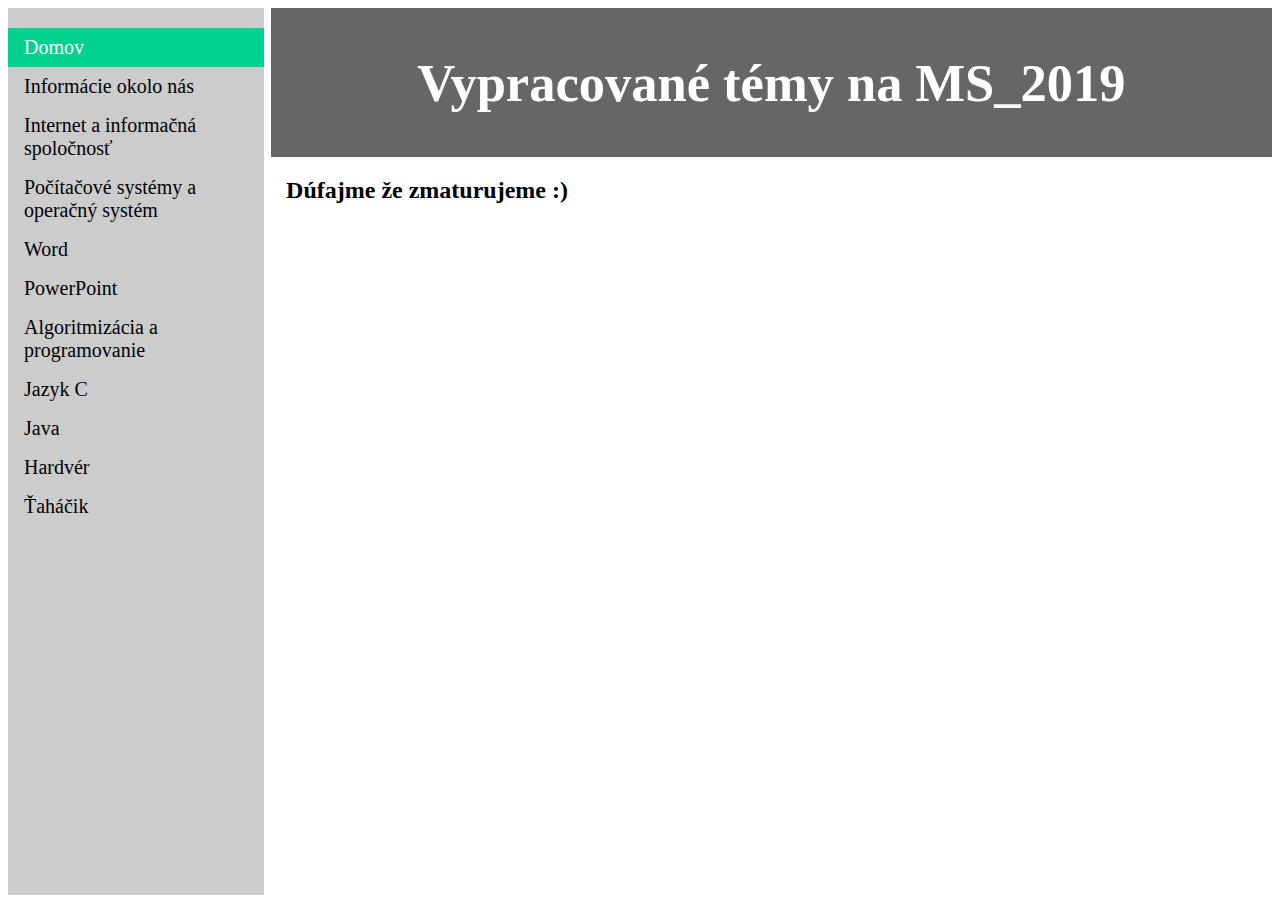
<file: ms_2019/index.html>
<!DOCTYPE html>
<html lang='cs'>
  <head>
    <title></title>
    <meta charset='utf-8'>
    <meta name='description' content=''>
    <meta name='keywords' content=''>
    <meta name='author' content=''>
    <meta name='robots' content='all'>
    <!-- <meta http-equiv='X-UA-Compatible' content='IE=edge'> -->
    <link href='img/character-01.png' rel='shortcut icon' type='image/png'>
    <link rel="stylesheet" href="kaskady.css" type="text/css"> 

  </head> 
  <body>

  <header>
  <h2>Vypracované témy na MS_2019</h2>
  </header>
  <nav>
  <ul>
    <li><a class="active" href="index.html">Domov</a></li>
    <li><a href="informacie.html">Informácie okolo nás</a></li>
    <li><a href="internet.html">Internet a informačná spoločnosť</a></li>
    <li><a href="osko.html">Počítačové systémy a operačný systém</a></li>
    <li><a href="word.html">Word</a></li>
    <li><a href="powerpoint.html">PowerPoint</a></li>
    <li><a href="programovanie.html">Algoritmizácia a programovanie </a></li>
    <li><a href="c.html">Jazyk C</a></li>
    <li><a href="java.html">Java</a></li>
    <li><a href="HW.html">Hardvér</a></li>
    <li><a href="tahacik.html">Ťaháčik</a></li>
  </ul>
  </nav>

  <article>
  <h2>Dúfajme že zmaturujeme :)</h2>
  </article>
   
  </body>
</html>
</file>
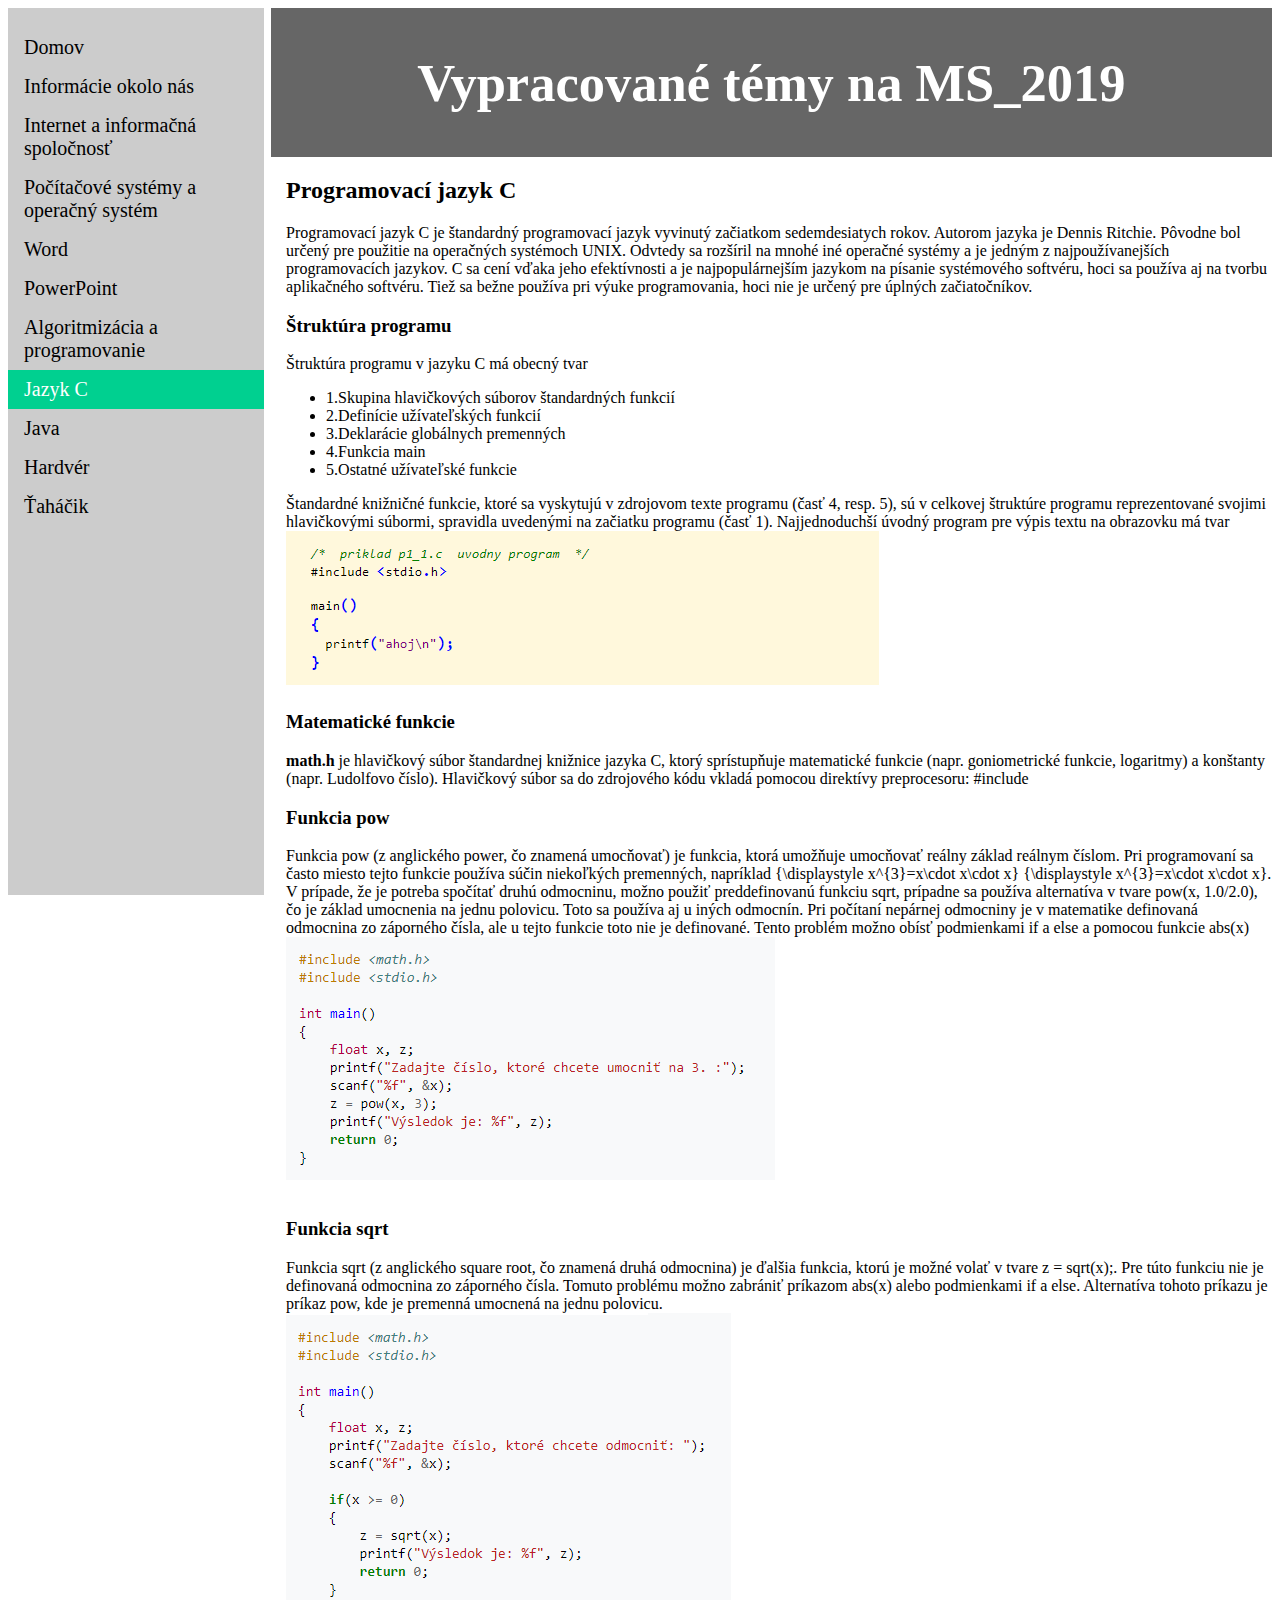
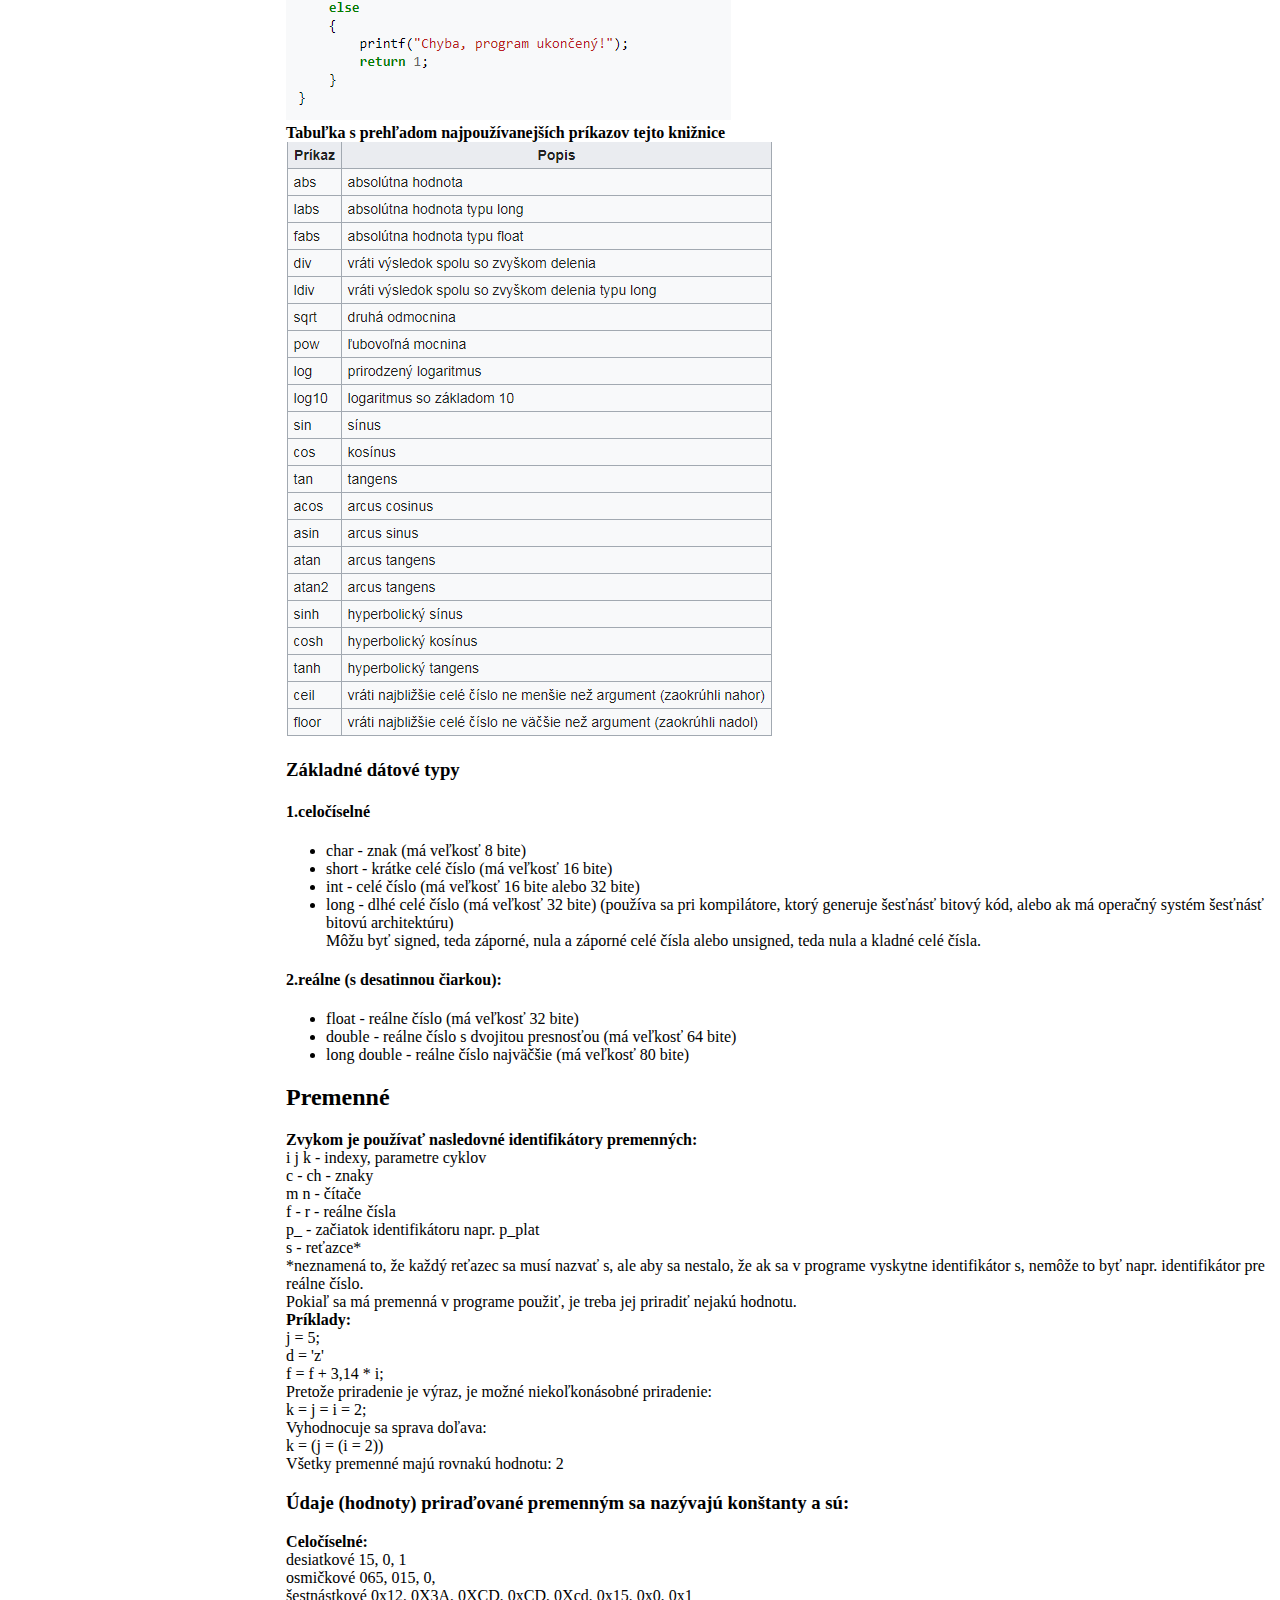
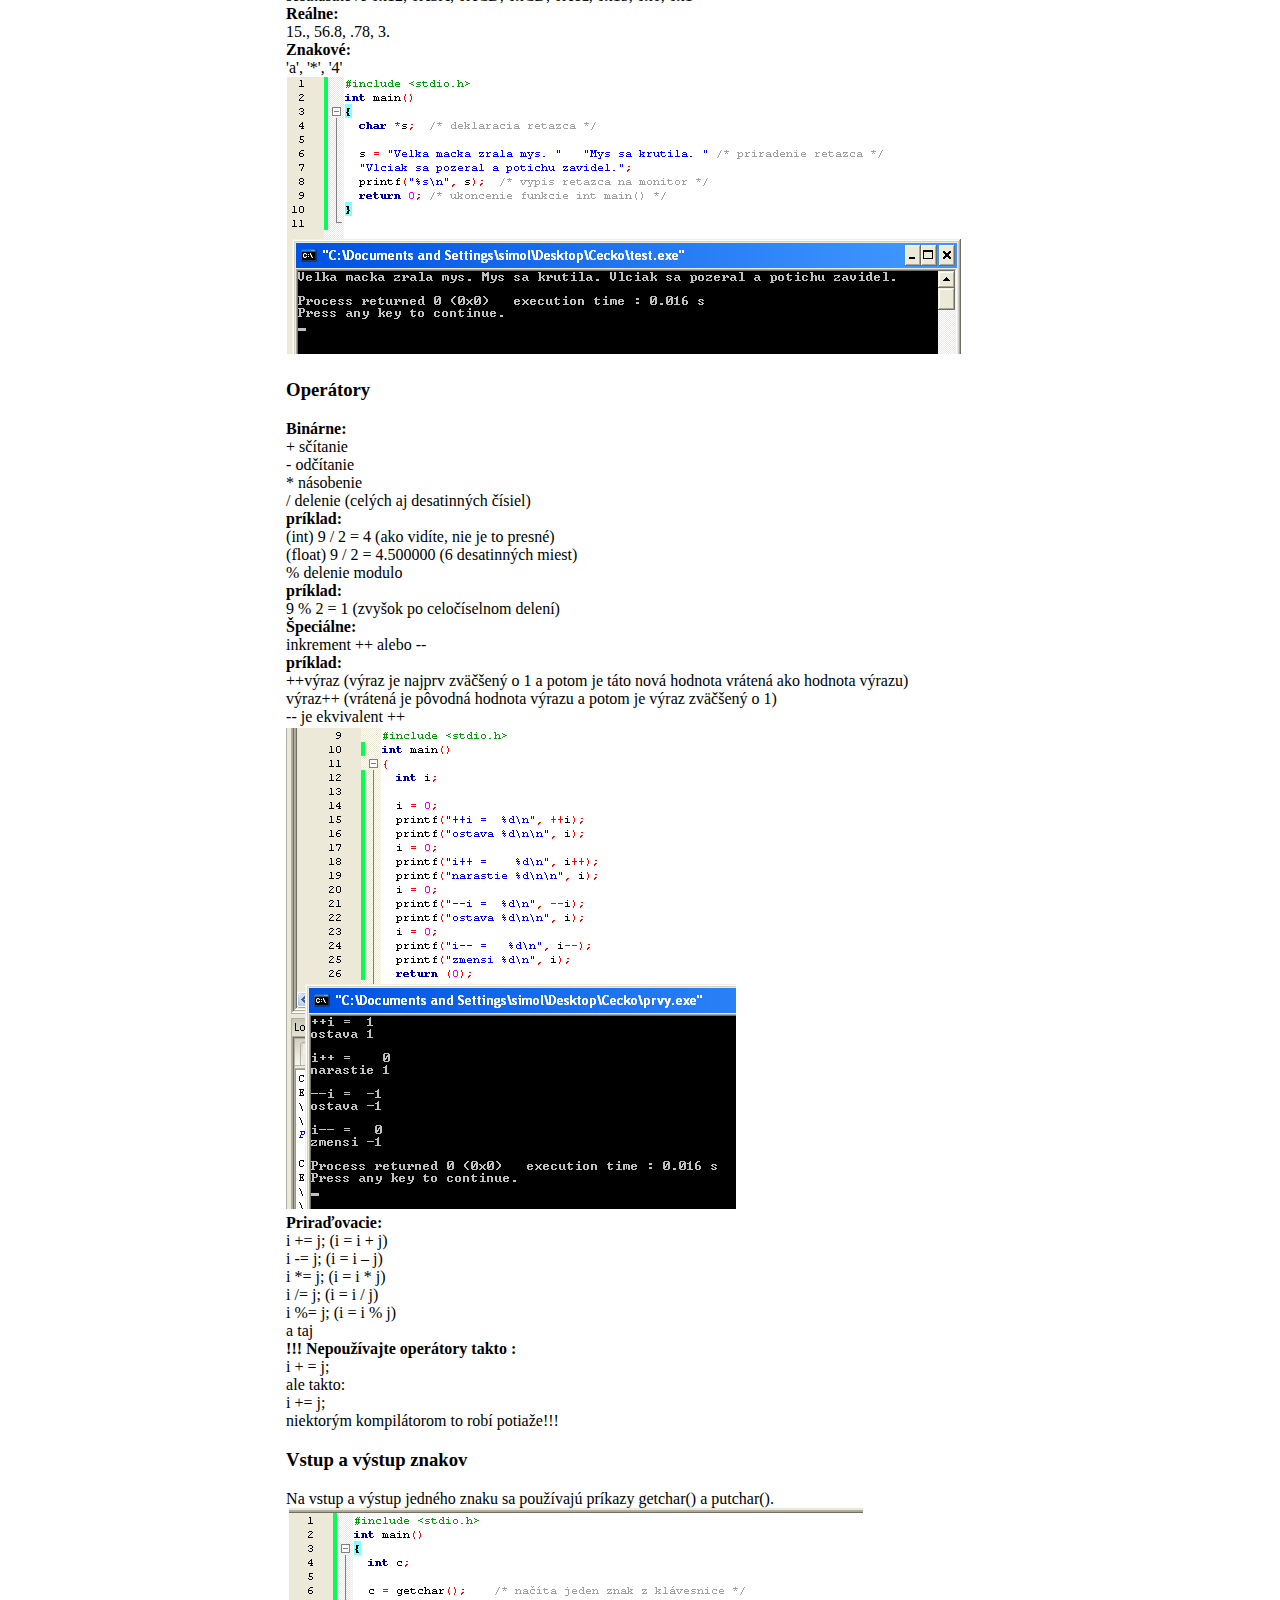
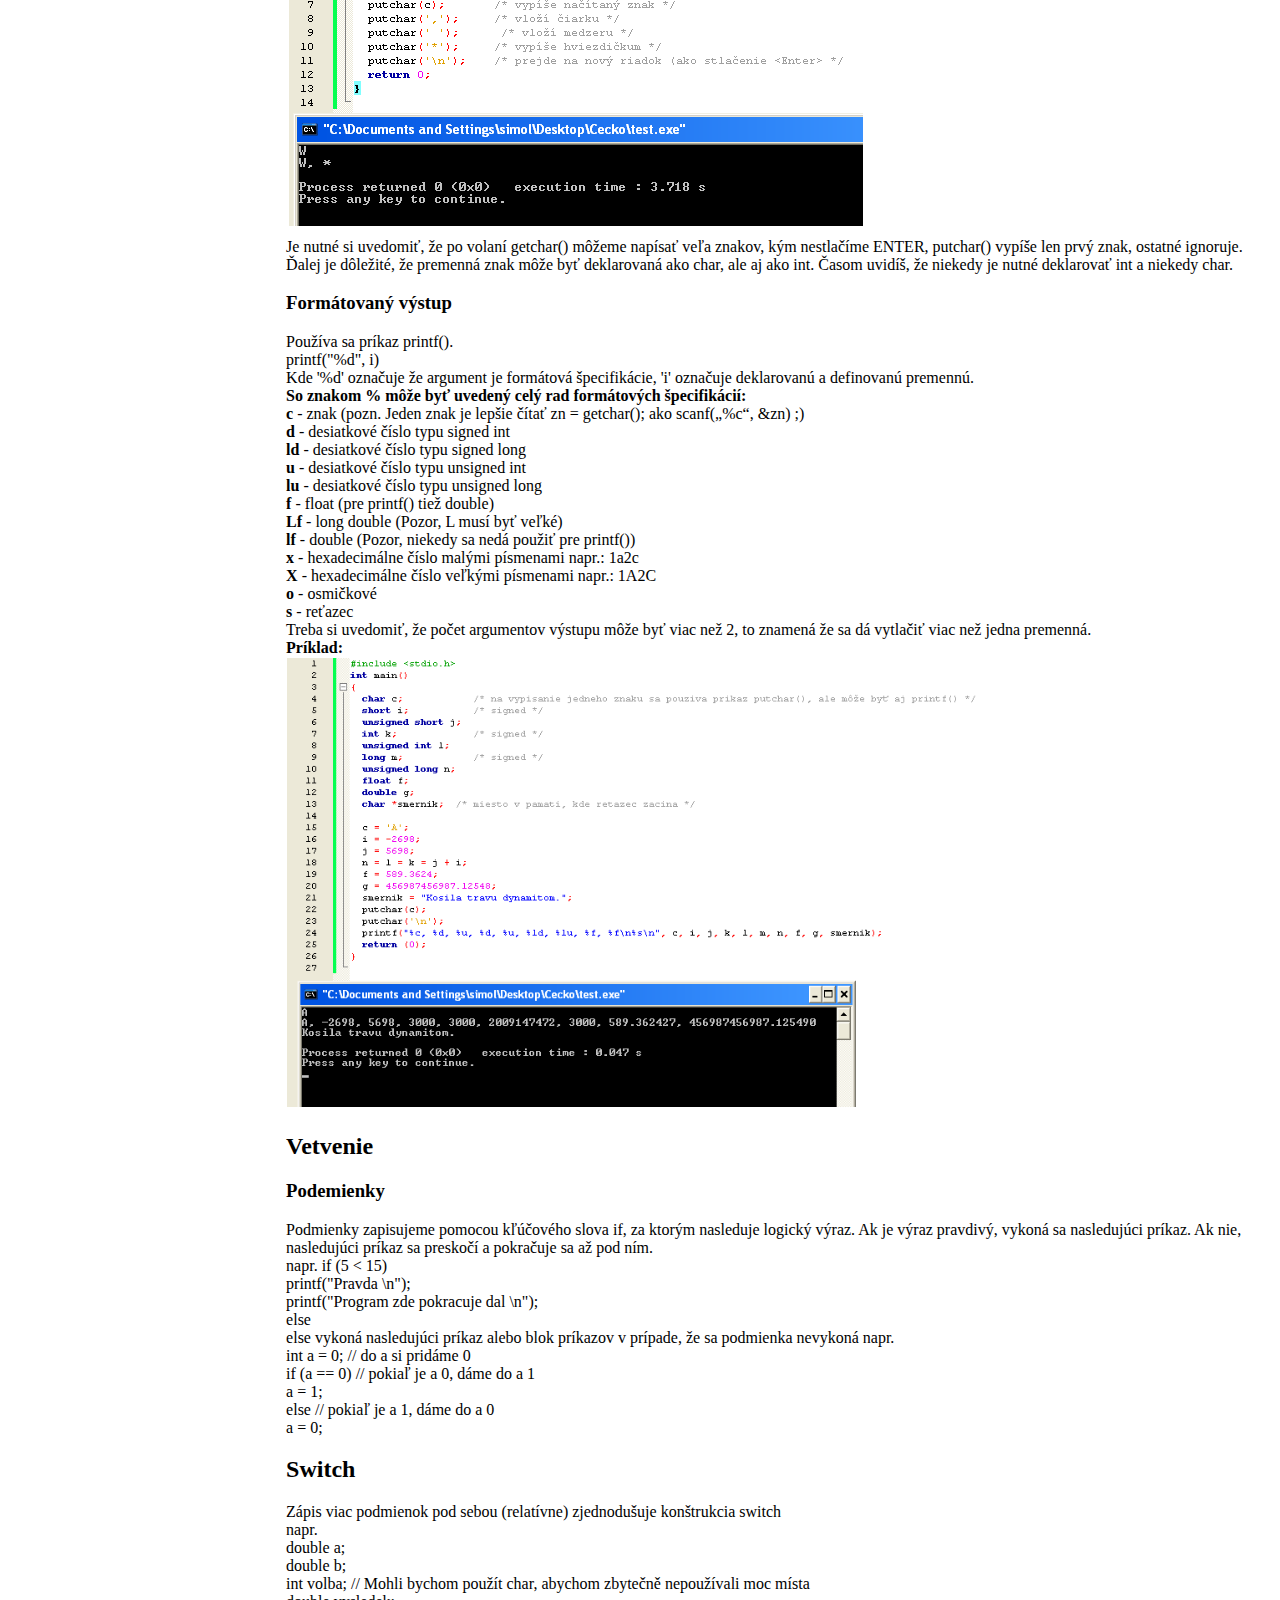
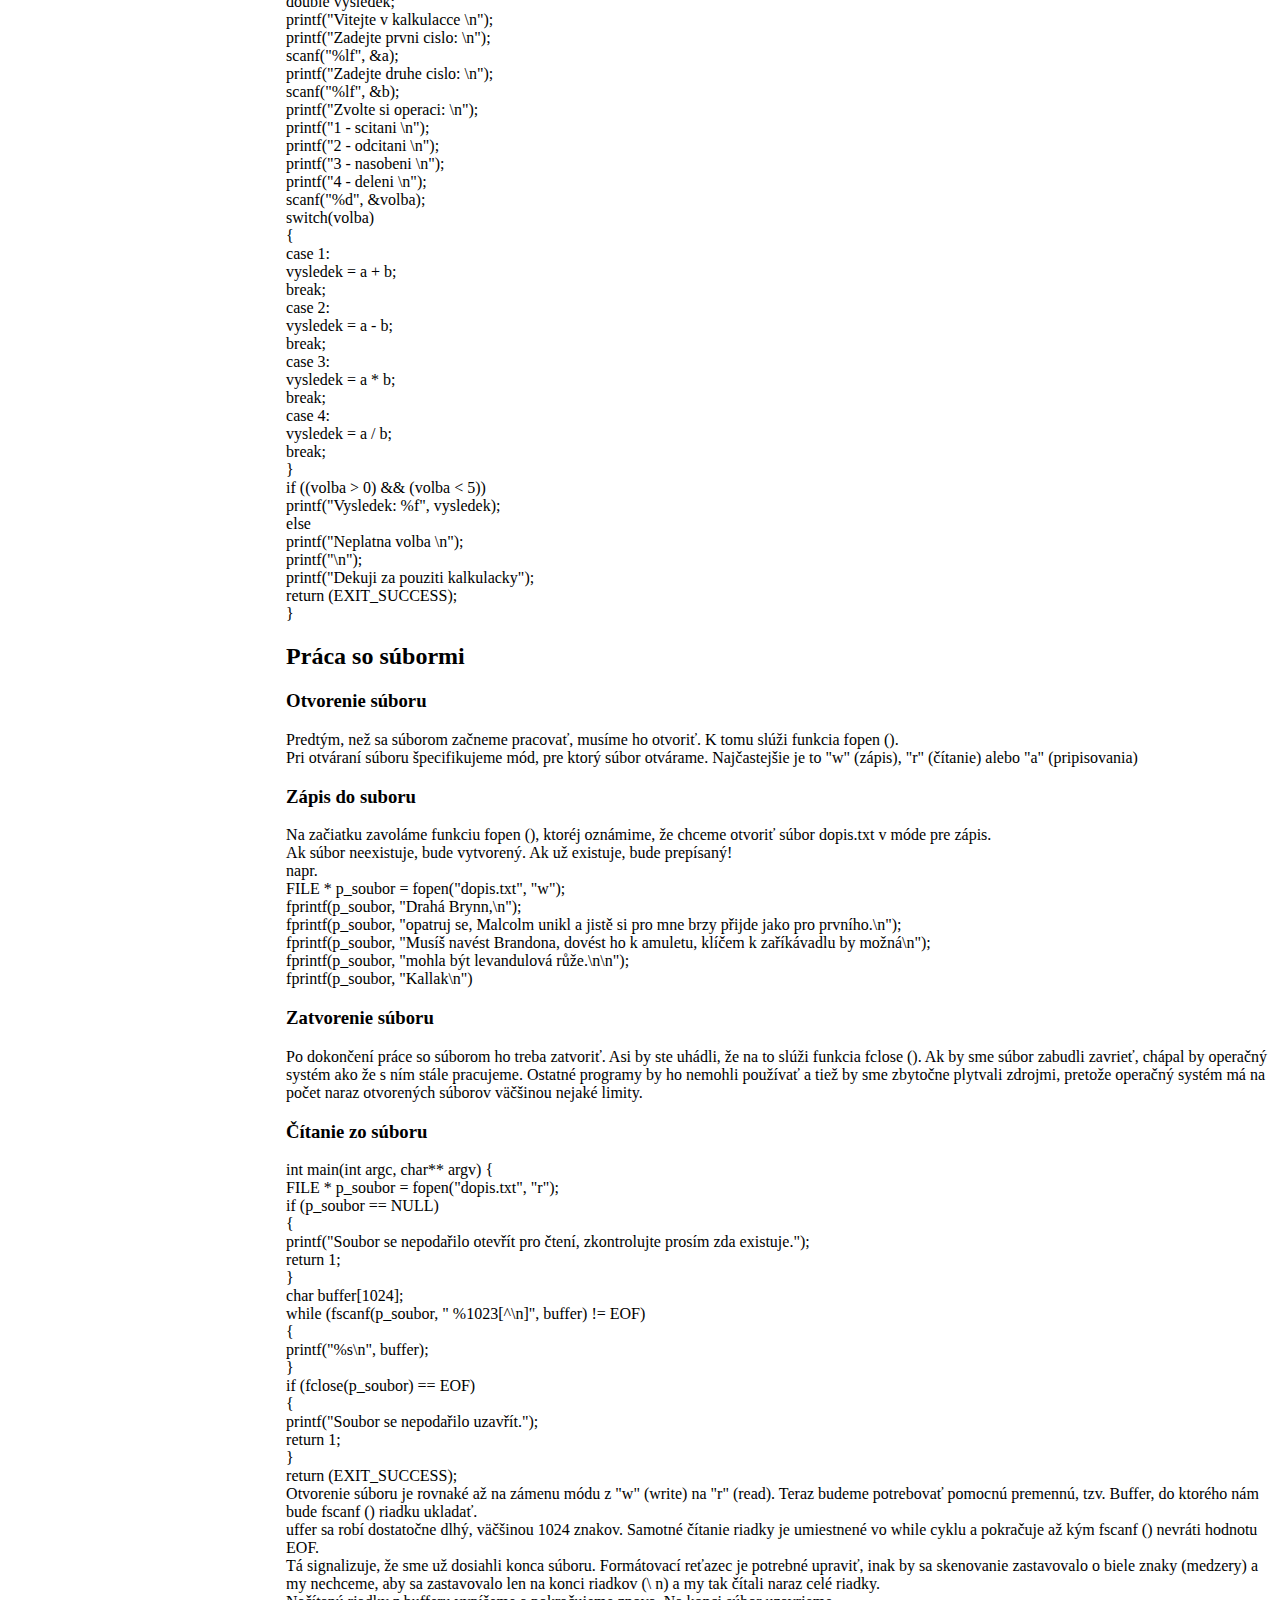
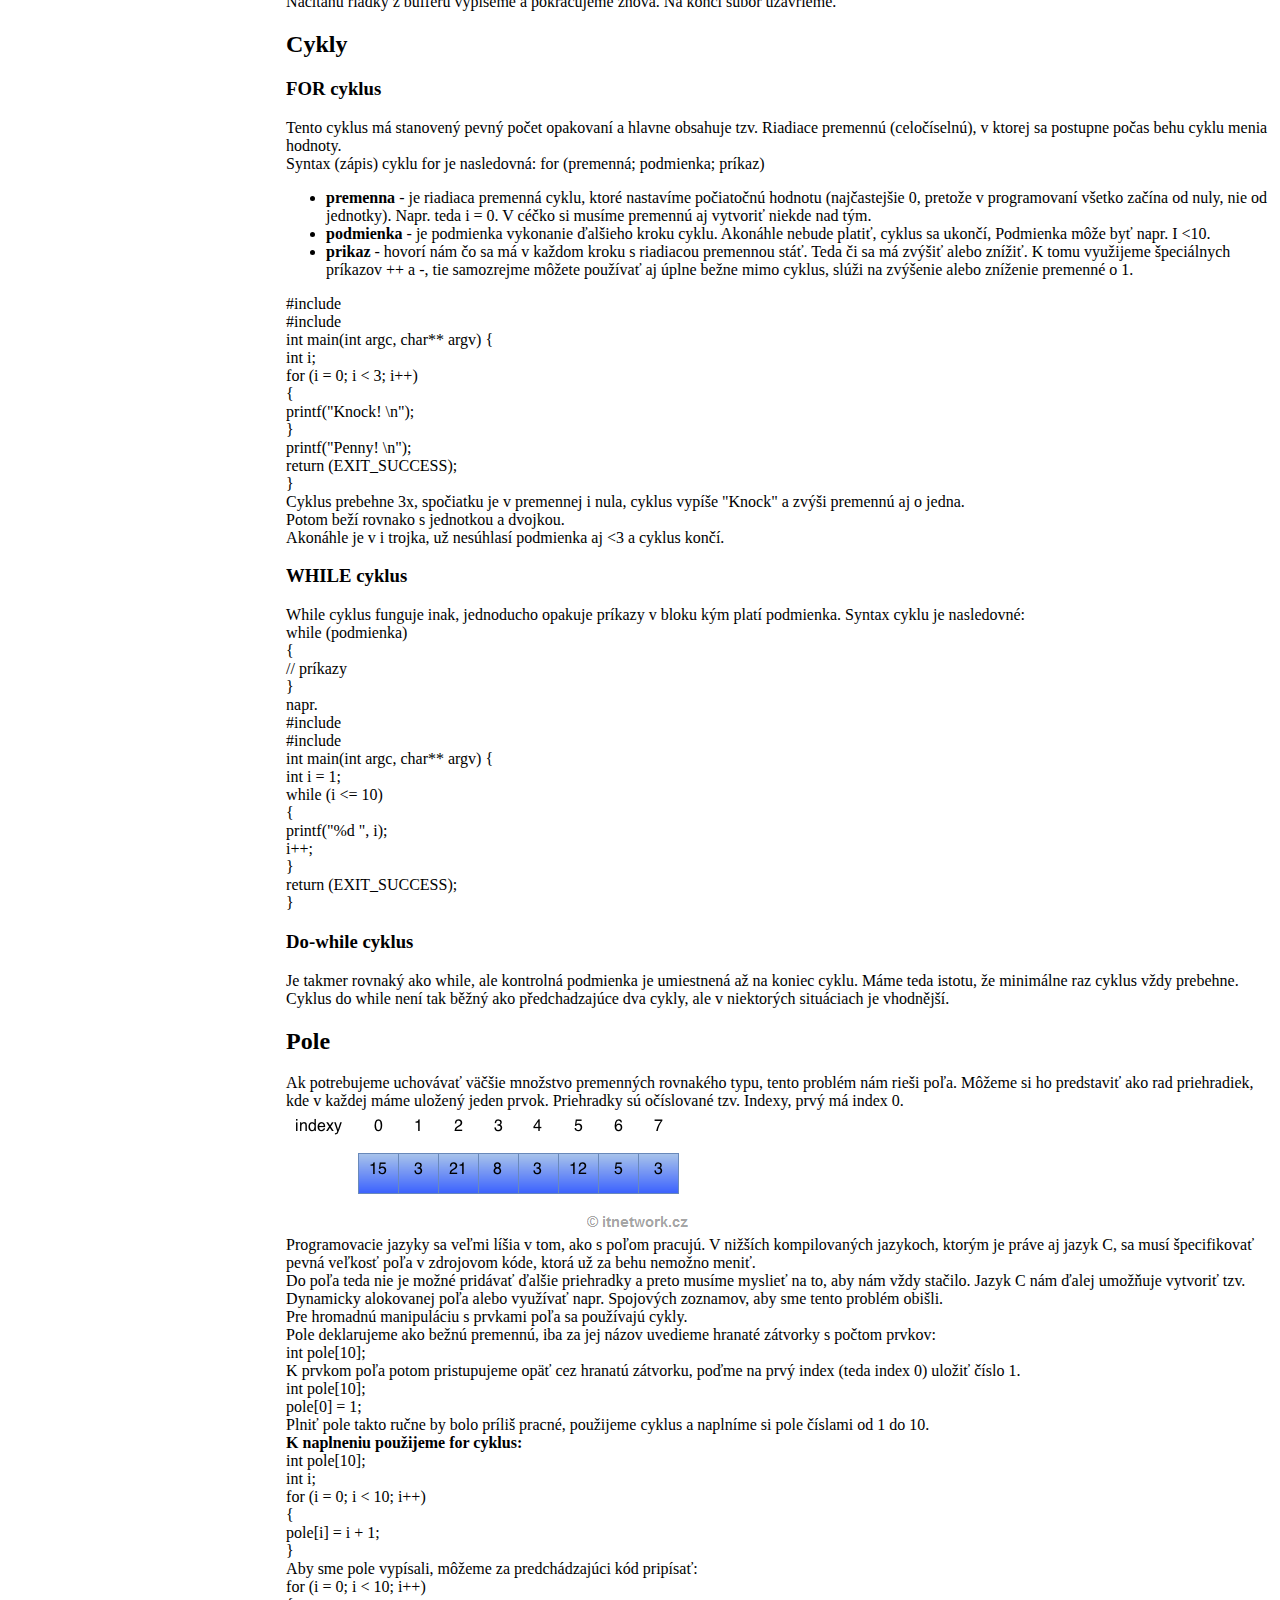
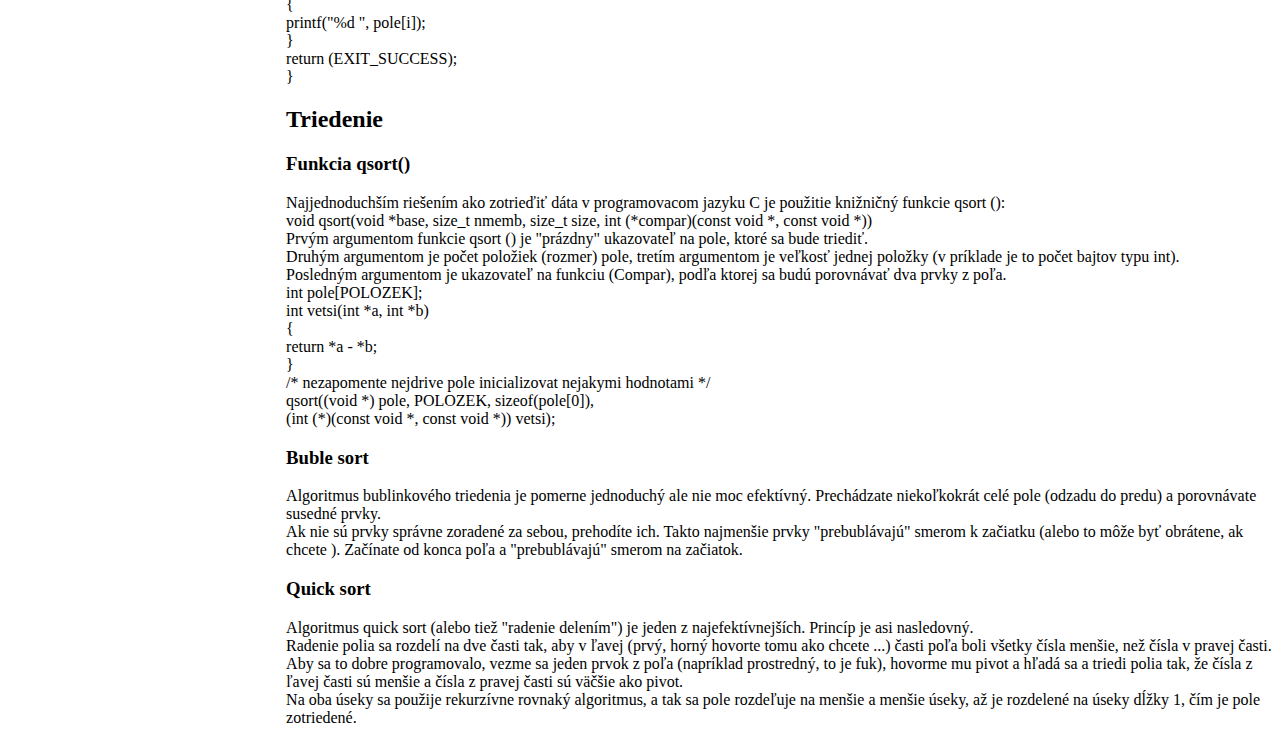
<file: ms_2019/c.html>
<!DOCTYPE html>
<html lang='cs'>
  <head>
    <title></title>
    <meta charset='utf-8'>
    <meta name='description' content=''>
    <meta name='keywords' content=''>
    <meta name='author' content=''>
    <meta name='robots' content='all'>
    <!-- <meta http-equiv='X-UA-Compatible' content='IE=edge'> -->
    <link href='img/character-01.png' rel='shortcut icon' type='image/png'>
    <link rel="stylesheet" href="kaskady.css" type="text/css">
    
    
  </head>
<body>
  <header>
  <h2>Vypracované témy na MS_2019</h2>
  </header>
  <nav>
  <ul>
    <li><a href="index.html">Domov</a></li>
    <li><a href="informacie.html">Informácie okolo nás</a></li>
    <li><a href="internet.html">Internet a informačná spoločnosť</a></li>
    <li><a href="osko.html">Počítačové systémy a operačný systém</a></li>
    <li><a href="word.html">Word</a></li>
    <li><a href="powerpoint.html">PowerPoint</a></li>
    <li><a href="programovanie.html">Algoritmizácia a programovanie </a></li>
    <li><a class="active" href="c.html">Jazyk C</a></li>
    <li><a href="java.html">Java</a></li>
    <li><a href="HW.html">Hardvér</a></li>
    <li><a href="tahacik.html">Ťaháčik</a></li>
  </ul>
  </nav>
  <article>
  <h2>Programovací jazyk C</h2>
  Programovací jazyk C je štandardný programovací jazyk vyvinutý začiatkom sedemdesiatych rokov. Autorom jazyka je Dennis Ritchie. Pôvodne bol určený pre použitie na operačných systémoch UNIX. Odvtedy sa rozšíril na mnohé iné operačné systémy a je jedným z najpoužívanejších programovacích jazykov. C sa cení vďaka jeho efektívnosti a je najpopulárnejším jazykom na písanie systémového softvéru, hoci sa používa aj na tvorbu aplikačného softvéru. Tiež sa bežne používa pri výuke programovania, hoci nie je určený pre úplných začiatočníkov. <br>
  <h3>Štruktúra programu </h3>
  Štruktúra programu v jazyku C má obecný tvar <br>
  <ul>
     <li>1.Skupina hlavičkových súborov štandardných funkcií</li>
     <li>2.Definície užívateľských funkcií</li>
     <li>3.Deklarácie globálnych premenných</li>
     <li>4.Funkcia main</li>
     <li>5.Ostatné užívateľské funkcie</li>
  </ul>
  Štandardné knižničné funkcie, ktoré sa vyskytujú v zdrojovom texte programu (časť 4, resp. 5), sú v celkovej štruktúre programu reprezentované svojimi hlavičkovými súbormi, spravidla uvedenými na začiatku programu (časť 1). Najjednoduchší úvodný program pre výpis textu na obrazovku má tvar <br>
  <img src="img/c1.png" alt="c1.png, 4,2kB" title="c1" border="0" height="157" width="596"><br>
  <h3>Matematické funkcie</h3>
  <b>math.h</b> je hlavičkový súbor štandardnej knižnice jazyka C, ktorý sprístupňuje matematické funkcie (napr. goniometrické funkcie, logaritmy) a konštanty (napr. Ludolfovo číslo). Hlavičkový súbor sa do zdrojového kódu vkladá pomocou direktívy preprocesoru: #include <br>
  <h3>Funkcia pow</h3>
  Funkcia pow (z anglického power, čo znamená umocňovať) je funkcia, ktorá umožňuje umocňovať reálny základ reálnym číslom. Pri programovaní sa často miesto tejto funkcie používa súčin niekoľkých premenných, napríklad {\displaystyle x^{3}=x\cdot x\cdot x} {\displaystyle x^{3}=x\cdot x\cdot x}. V prípade, že je potreba spočítať druhú odmocninu, možno použiť preddefinovanú funkciu sqrt, prípadne sa používa alternatíva v tvare pow(x, 1.0/2.0), čo je základ umocnenia na jednu polovicu. Toto sa používa aj u iných odmocnín. Pri počítaní nepárnej odmocniny je v matematike definovaná odmocnina zo záporného čísla, ale u tejto funkcie toto nie je definované. Tento problém možno obísť podmienkami if a else a pomocou funkcie abs(x)<br>
  <img src="img/c2.png" alt="c2.png, 7,1kB" title="c2" border="0" height="258" width="489"><br>
  <h3>Funkcia sqrt</h3>
  Funkcia sqrt (z anglického square root, čo znamená druhá odmocnina) je ďalšia funkcia, ktorú je možné volať v tvare z = sqrt(x);. Pre túto funkciu nie je definovaná odmocnina zo záporného čísla. Tomuto problému možno zabrániť príkazom abs(x) alebo podmienkami if a else. Alternatíva tohoto príkazu je príkaz pow, kde je premenná umocnená na jednu polovicu.<br>
  <img src="img/c3.png" alt="c3.png, 11kB" title="c3" border="0" height="407" width="461"><br>
  <b>Tabuľka s prehľadom najpoužívanejších príkazov tejto knižnice</b> <br> 
  <img src="img/c4.png" alt="c4.png, 21kB" title="c4" border="0" height="595" width="489"><br>
  <h3>Základné dátové typy </h3> 
  <h4>1.celočíselné</h4> 
  <ul>
    <li>char - znak (má veľkosť 8 bite)</li>
    <li>short - krátke celé číslo (má veľkosť 16 bite)</li>
    <li>int - celé číslo (má veľkosť 16 bite alebo 32 bite)</li>
    <li>long - dlhé celé číslo (má veľkosť 32 bite) (používa sa pri kompilátore, ktorý generuje šesťnásť bitový kód, alebo ak má operačný systém šesťnásť bitovú architektúru)</li>
    Môžu byť signed, teda záporné, nula a záporné celé čísla alebo unsigned, teda nula a kladné celé čísla. <br>
  </ul>
  <h4>2.reálne (s desatinnou čiarkou):</h4>
  <ul>
    <li>float - reálne číslo (má veľkosť 32 bite)</li>
    <li>double - reálne číslo s dvojitou presnosťou (má veľkosť 64 bite)</li>
    <li>long double - reálne číslo najväčšie (má veľkosť 80 bite) </li>
  </ul>
  <h2>Premenné </h3>
  <b>Zvykom je používať nasledovné identifikátory premenných:</b><br> 
  i j k - indexy, parametre cyklov<br>  
  c - ch - znaky<br> 
  m n - čítače <br> 
  f - r - reálne čísla    <br> 
  p_ - začiatok identifikátoru napr. p_plat <br> 
  s - reťazce* <br> 
  *neznamená to, že každý reťazec sa musí nazvať s, ale aby sa nestalo, že ak sa v programe vyskytne identifikátor s, nemôže to byť napr. identifikátor pre reálne číslo.<br> 

  Pokiaľ sa má premenná v programe použiť, je treba jej priradiť nejakú hodnotu. <br> 
  <b>Príklady: </b><br> 
  j = 5; <br> 
  d = 'z' <br> 
  f = f + 3,14 * i; <br> 
  Pretože priradenie je výraz, je možné niekoľkonásobné priradenie:<br>  
  k = j = i = 2;<br>  
  Vyhodnocuje sa sprava doľava: <br> 
  k = (j = (i = 2))    <br> 
  Všetky premenné majú rovnakú hodnotu: 2 <br>
  <h3>Údaje (hodnoty) priraďované premenným sa nazývajú konštanty a sú: </h3> 
  <b>Celočíselné:</b><br> 
  desiatkové 15, 0, 1<br>  
  osmičkové 065, 015, 0, <br>  
  šestnástkové 0x12, 0X3A, 0XCD, 0xCD, 0Xcd, 0x15, 0x0, 0x1<br>  

  <b>Reálne: </b><br> 
  15., 56.8, .78, 3.<br>  

  <b>Znakové:</b><br>  
  'a', '*', '4'<br>
  <img src="img/c5.png" alt="c5.png, 13kB" title="c5" border="0" height="280" width="680"><br>   
  <h3>Operátory</h3>  
  <b>Binárne:</b><br>
  + sčítanie<br> 
  - odčítanie <br>
  * násobenie <br>
  / delenie (celých aj desatinných čísiel)<br> 
  <b>príklad:</b><br> 
  (int) 9 / 2 = 4 (ako vidíte, nie je to presné)<br>
  (float) 9 / 2 = 4.500000 (6 desatinných miest)<br>
  % delenie modulo<br> 
  <b>príklad:</b><br> 
  9 % 2 = 1 (zvyšok po celočíselnom delení) <br>
  <b>Špeciálne: </b><br>
  inkrement ++ alebo -- <br>
  <b>príklad:</b> <br>
  ++výraz (výraz je najprv zväčšený o 1 a potom je táto nová hodnota vrátená ako hodnota výrazu) <br>
  výraz++ (vrátená je pôvodná hodnota výrazu a potom je výraz zväčšený o 1) <br>
  -- je ekvivalent ++<br>
  <img src="img/c6.png" alt="c6.png, 16kB" title="c6" border="0" height="484" width="458"><br>
  <b>Priraďovacie:</b><br>
  i += j; (i = i + j)<br> 
  i -= j; (i = i – j)<br> 
  i *= j; (i = i * j)<br> 
  i /= j; (i = i / j)<br> 
  i %= j; (i = i % j)<br> 
  a taj <br> 

  <b>!!! Nepoužívajte operátory takto :</b><br> 
  i + = j; <br>
  ale takto:<br> 
  i += j; <br>
  niektorým kompilátorom to robí potiaže!!!<br> 
  <h3>Vstup a výstup znakov </h3>
  Na vstup a výstup jedného znaku sa používajú príkazy getchar() a putchar().<br>
  <img src="img/c7.png" alt="c7.png, 13kB" title="c7" border="0" height="326" width="579"><br>
  Je nutné si uvedomiť, že po volaní getchar() môžeme napísať veľa znakov, kým nestlačíme ENTER, putchar() vypíše len prvý znak, ostatné ignoruje. <br>
  Ďalej je dôležité, že premenná znak môže byť deklarovaná ako char, ale aj ako int. Časom uvidíš, že niekedy je nutné deklarovať int a niekedy char. <br>
  <h3>Formátovaný výstup</h3>         
  Používa sa príkaz printf().<br>
  printf("%d", i)<br> 
  Kde '%d' označuje že argument je formátová špecifikácie, 'i' označuje deklarovanú a definovanú premennú.<br>

  <b>So znakom % môže byť uvedený celý rad formátových špecifikácií:</b><br>
  <b>c</b> - znak (pozn. Jeden znak je lepšie čítať zn = getchar(); ako scanf(„%c“, &zn) ;)<br> 
  <b>d</b> - desiatkové číslo typu signed int<br>
  <b>ld</b> - desiatkové číslo typu signed long <br>
  <b>u</b> - desiatkové číslo typu unsigned int <br>
  <b>lu</b> - desiatkové číslo typu unsigned long <br>
  <b>f</b> - float (pre printf() tiež double) <br>
  <b>Lf</b> - long double (Pozor, L musí byť veľké)<br> 
  <b>lf</b> - double (Pozor, niekedy sa nedá použiť pre printf())<br>
  <b>x</b> - hexadecimálne číslo malými písmenami napr.: 1a2c <br>
  <b>X</b> - hexadecimálne číslo veľkými písmenami napr.: 1A2C<br> 
  <b>o</b> - osmičkové <br> 
  <b>s</b> - reťazec   <br>         
  Treba si uvedomiť, že počet argumentov výstupu môže byť viac než 2, to znamená že sa dá vytlačiť viac než jedna premenná.<br> 
  <b>Príklad:</b><br>
  <img src="img/c8.png" alt="c8.png, 56kB" title="c8" border="0" height="452" width="715"><br>
  <h2>Vetvenie</h2>
  <h3>Podemienky</h3>
  Podmienky zapisujeme pomocou kľúčového slova if, za ktorým nasleduje logický výraz. Ak je výraz pravdivý, vykoná sa nasledujúci príkaz. Ak nie, nasledujúci príkaz sa preskočí a pokračuje sa až pod ním.<br>
  napr. 
  if (5 < 15)<br> 
  printf("Pravda \n");<br> 
  printf("Program zde pokracuje dal \n");<br>        
  else<br>                      
  else vykoná nasledujúci príkaz alebo blok príkazov v prípade, že sa podmienka nevykoná napr.<br> 
  int a = 0; // do a si pridáme 0 <br>
  if (a == 0) // pokiaľ je a 0, dáme do a 1 <br>
  a = 1; <br>
  else // pokiaľ je a 1, dáme do a 0 <br>
  a = 0; <br> 
  <h2>Switch</h2>
  Zápis viac podmienok pod sebou (relatívne) zjednodušuje konštrukcia switch  <br>
   napr.<br>  
   double a; <br> 
   double b; <br> 
   int volba; // Mohli bychom použít char, abychom zbytečně nepoužívali moc místa <br> 
   double vysledek;<br>  
   printf("Vitejte v kalkulacce \n"); <br> 
   printf("Zadejte prvni cislo: \n"); <br> 
   scanf("%lf", &a);<br>  
   printf("Zadejte druhe cislo: \n");<br>  
   scanf("%lf", &b); <br> 
   printf("Zvolte si operaci: \n"); <br> 
   printf("1 - scitani \n"); <br> 
   printf("2 - odcitani \n"); <br> 
   printf("3 - nasobeni \n"); <br> 
   printf("4 - deleni \n"); <br> 
   scanf("%d", &volba); <br> 
   switch(volba)<br>  
   { <br> 
   case 1:<br>  
   vysledek = a + b; <br> 
   break; <br> 
   case 2: <br> 
   vysledek = a - b; <br> 
   break; <br> 
   case 3: <br> 
   vysledek = a * b; <br> 
   break; <br> 
   case 4: <br> 
   vysledek = a / b; <br> 
   break; <br> 
   } <br> 
   if ((volba > 0) && (volba < 5)) <br> 
   printf("Vysledek: %f", vysledek); <br> 
   else <br> 
   printf("Neplatna volba \n"); <br> 
   printf("\n");  <br> 
   printf("Dekuji za pouziti kalkulacky");  <br> 
   return (EXIT_SUCCESS);  <br> 
   } <br> 
   <h2>Práca so súbormi</h2>
   <h3>Otvorenie súboru</h3>
   Predtým, než sa súborom začneme pracovať, musíme ho otvoriť. K tomu slúži funkcia fopen (). <br>
   Pri otváraní súboru špecifikujeme mód, pre ktorý súbor otvárame. Najčastejšie je to "w" (zápis), "r" (čítanie) alebo "a" (pripisovania)<br>
   <h3>Zápis do suboru</h3>
   Na začiatku zavoláme funkciu fopen (), ktoréj oznámime, že chceme otvoriť súbor dopis.txt v móde pre zápis.<br> 
   Ak súbor neexistuje, bude vytvorený. Ak už existuje, bude prepísaný! <br> 
   napr.  <br> 
   FILE * p_soubor = fopen("dopis.txt", "w");  <br> 
   fprintf(p_soubor, "Drahá Brynn,\n");  <br> 
   fprintf(p_soubor, "opatruj se, Malcolm unikl a jistě si pro mne brzy přijde jako pro prvního.\n"); <br> 
   fprintf(p_soubor, "Musíš navést Brandona, dovést ho k amuletu, klíčem k zaříkávadlu by možná\n"); <br> 
   fprintf(p_soubor, "mohla být levandulová růže.\n\n"); <br> 
   fprintf(p_soubor, "Kallak\n")  <br> 
   <h3>Zatvorenie súboru</h3>
   Po dokončení práce so súborom ho treba zatvoriť. Asi by ste uhádli, že na to slúži funkcia fclose (). 
   Ak by sme súbor zabudli zavrieť, chápal by operačný systém ako že s ním stále pracujeme. Ostatné programy by ho nemohli používať a tiež by sme zbytočne plytvali zdrojmi, pretože operačný systém má na počet naraz otvorených súborov väčšinou nejaké limity.<br>
   <h3>Čítanie zo súboru</h3> 
   int main(int argc, char** argv) {<br> 
   FILE * p_soubor = fopen("dopis.txt", "r"); <br> 
   if (p_soubor == NULL) <br> 
   { <br> 
   printf("Soubor se nepodařilo otevřít pro čtení, zkontrolujte prosím zda existuje."); <br> 
   return 1;<br>  
   } <br> 
   char buffer[1024];  <br> 
   while (fscanf(p_soubor, " %1023[^\n]", buffer) != EOF) <br> 
   { <br> 
   printf("%s\n", buffer); <br> 
   } <br> 
   if (fclose(p_soubor) == EOF)<br>  
   {  <br> 
   printf("Soubor se nepodařilo uzavřít."); <br> 
   return 1;   <br> 
   } <br> 
   return (EXIT_SUCCESS); <br>  
   Otvorenie súboru je rovnaké až na zámenu módu z "w" (write) na "r" (read). Teraz budeme potrebovať pomocnú premennú, tzv. Buffer, do ktorého nám bude fscanf () riadku ukladať. <br> 
   uffer sa robí dostatočne dlhý, väčšinou 1024 znakov. Samotné čítanie riadky je umiestnené vo while cyklu a pokračuje až kým fscanf () nevráti hodnotu EOF.<br>  
   Tá signalizuje, že sme už dosiahli konca súboru. Formátovací reťazec je potrebné upraviť, inak by sa skenovanie zastavovalo o biele znaky (medzery) a my nechceme, aby sa zastavovalo len na konci riadkov (\ n) a my tak čítali naraz celé riadky. <br> 
   Načítanú riadky z bufferu vypíšeme a pokračujeme znova. Na konci súbor uzavrieme.<br>  
   <h2>Cykly</h2>
   <h3>FOR cyklus</h3>
   Tento cyklus má stanovený pevný počet opakovaní a hlavne obsahuje tzv. Riadiace premennú (celočíselnú), v ktorej sa postupne počas behu cyklu menia hodnoty.<br> 
   Syntax (zápis) cyklu for je nasledovná: for (premenná; podmienka; príkaz) <br>
   <ul>
        <li><b>premenna</b> - je riadiaca premenná cyklu, ktoré nastavíme počiatočnú hodnotu (najčastejšie 0, pretože v programovaní všetko začína od nuly, nie od jednotky). Napr. teda i = 0. V céčko si musíme premennú aj vytvoriť niekde nad tým.</li>
        <li><b>podmienka</b> - je podmienka vykonanie ďalšieho kroku cyklu. Akonáhle nebude platiť, cyklus sa ukončí, Podmienka môže byť napr. I <10. </li>
        <li><b>prikaz</b> - hovorí nám čo sa má v každom kroku s riadiacou premennou stáť. Teda či sa má zvýšiť alebo znížiť. K tomu využijeme špeciálnych príkazov ++ a -, tie samozrejme môžete používať aj úplne bežne mimo cyklus, slúži na zvýšenie alebo zníženie premenné o 1.</li>
   </ul>
   #include  <br>
   #include <br>
   int main(int argc, char** argv) { <br>
   int i; <br>
   for (i = 0; i < 3; i++)  <br>
   {  <br>
   printf("Knock! \n"); <br>
   }     <br>
   printf("Penny! \n");  <br>
   return (EXIT_SUCCESS); <br> 
   }   <br>
   Cyklus prebehne 3x, spočiatku je v premennej i nula, cyklus vypíše "Knock" a zvýši premennú aj o jedna.  <br>
   Potom beží rovnako s jednotkou a dvojkou.  <br>
   Akonáhle je v i trojka, už nesúhlasí podmienka aj <3 a cyklus končí. <br>
   <h3>WHILE cyklus</h3>
   While cyklus funguje inak, jednoducho opakuje príkazy v bloku kým platí podmienka. Syntax cyklu je nasledovné: <br>
  while (podmienka)<br> 
  {  <br>
  // príkazy  <br>
  } <br>
  napr. <br>
  #include <br>
  #include  <br>
  int main(int argc, char** argv) {  <br>
  int i = 1;<br> 
  while (i <= 10) <br>
  { <br>
  printf("%d ", i); <br>
  i++;<br> 
  }<br> 
  return (EXIT_SUCCESS); <br>
  }<br> 
  <h3>Do-while cyklus</h3> 
  Je takmer rovnaký ako while, ale kontrolná podmienka je umiestnená až na koniec cyklu. Máme teda istotu, že minimálne raz cyklus vždy prebehne.<br> 
  Cyklus do while není tak běžný ako předchadzajúce dva cykly, ale v niektorých situáciach je vhodnější.<br>  
  <h2>Pole</h2> 
  Ak potrebujeme uchovávať väčšie množstvo premenných rovnakého typu, tento problém nám rieši poľa. Môžeme si ho predstaviť ako rad priehradiek, kde v každej máme uložený jeden prvok. Priehradky sú očíslované tzv. Indexy, prvý má index 0.<br>
  <img src="img/c9.png" alt="c9.png, 5,7kB" title="c9" border="0" height="122" width="408"><br>
  Programovacie jazyky sa veľmi líšia v tom, ako s poľom pracujú. V nižších kompilovaných jazykoch, ktorým je práve aj jazyk C, sa musí špecifikovať pevná veľkosť poľa v zdrojovom kóde, ktorá už za behu nemožno meniť.<br> 
  Do poľa teda nie je možné pridávať ďalšie priehradky a preto musíme myslieť na to, aby nám vždy stačilo. Jazyk C nám ďalej umožňuje vytvoriť tzv. Dynamicky alokovanej poľa alebo využívať napr. Spojových zoznamov, aby sme tento problém obišli.<br>  
  Pre hromadnú manipuláciu s prvkami poľa sa používajú cykly.<br>  
  Pole deklarujeme ako bežnú premennú, iba za jej názov uvedieme hranaté zátvorky s počtom prvkov:<br>  
  int pole[10];<br>  
  K prvkom poľa potom pristupujeme opäť cez hranatú zátvorku, poďme na prvý index (teda index 0) uložiť číslo 1.<br>  
  int pole[10]; <br> 
  pole[0] = 1; <br> 
  Plniť pole takto ručne by bolo príliš pracné, použijeme cyklus a naplníme si pole číslami od 1 do 10. <br> 
  <b>K naplneniu použijeme for cyklus:</b> <br> 
  int pole[10];<br>  
  int i; <br> 
  for (i = 0; i < 10; i++) <br>  
  { <br> 
  pole[i] = i + 1;<br>  
  }  <br> 
  Aby sme pole vypísali, môžeme za predchádzajúci kód pripísať: <br> 
  for (i = 0; i < 10; i++) <br> 
  { <br> 
  printf("%d ", pole[i]);<br>  
  }   <br> 
  return (EXIT_SUCCESS); <br> 
  } <br>  
  <h2>Triedenie</h2> 
  <h3>Funkcia qsort()</h3> 
  Najjednoduchším riešením ako zotrieďiť dáta v programovacom jazyku C je použitie knižničný funkcie qsort ():<br> 
  void qsort(void *base, size_t nmemb, size_t size, int (*compar)(const void *, const void *))<br>  
  Prvým argumentom funkcie qsort () je "prázdny" ukazovateľ na pole, ktoré sa bude triediť.<br>  
  Druhým argumentom je počet položiek (rozmer) pole, tretím argumentom je veľkosť jednej položky (v príklade je to počet bajtov typu int).<br>  
  Posledným argumentom je ukazovateľ na funkciu (Compar), podľa ktorej sa budú porovnávať dva prvky z poľa. <br> 
  int pole[POLOZEK];<br>  
 int vetsi(int *a, int *b) <br> 
 { <br> 
 return *a - *b;<br>  
 }<br>  
 /* nezapomente nejdrive pole inicializovat nejakymi hodnotami */ <br> 
 qsort((void *) pole, POLOZEK, sizeof(pole[0]),<br>  
 (int (*)(const void *, const void *)) vetsi); <br> 
 <h3>Buble sort</h3>  
 Algoritmus bublinkového triedenia je pomerne jednoduchý ale nie moc efektívný. Prechádzate niekoľkokrát celé pole (odzadu do predu) a porovnávate susedné prvky.<br> 
 Ak nie sú prvky správne zoradené za sebou, prehodíte ich. Takto najmenšie prvky "prebublávajú" smerom k začiatku (alebo to môže byť obrátene, ak chcete ). Začínate od konca poľa a "prebublávajú" smerom na začiatok.<br> 
 <h3>Quick sort</h3> 
 Algoritmus quick sort (alebo tiež "radenie delením") je jeden z najefektívnejších. Princíp je asi nasledovný.<br> 
 Radenie polia sa rozdelí na dve časti tak, aby v ľavej (prvý, horný hovorte tomu ako chcete ...) časti poľa boli všetky čísla menšie, než čísla v pravej časti. <br>
 Aby sa to dobre programovalo, vezme sa jeden prvok z poľa (napríklad prostredný, to je fuk), hovorme mu pivot a hľadá sa a triedi polia tak, že čísla z ľavej časti sú menšie a čísla z pravej časti sú väčšie ako pivot.<br> 
 Na oba úseky sa použije rekurzívne rovnaký algoritmus, a tak sa pole rozdeľuje na menšie a menšie úseky, až je rozdelené na úseky dĺžky 1, čím je pole zotriedené. <br>  
  </article>
   
  </body>
</html>
</file>
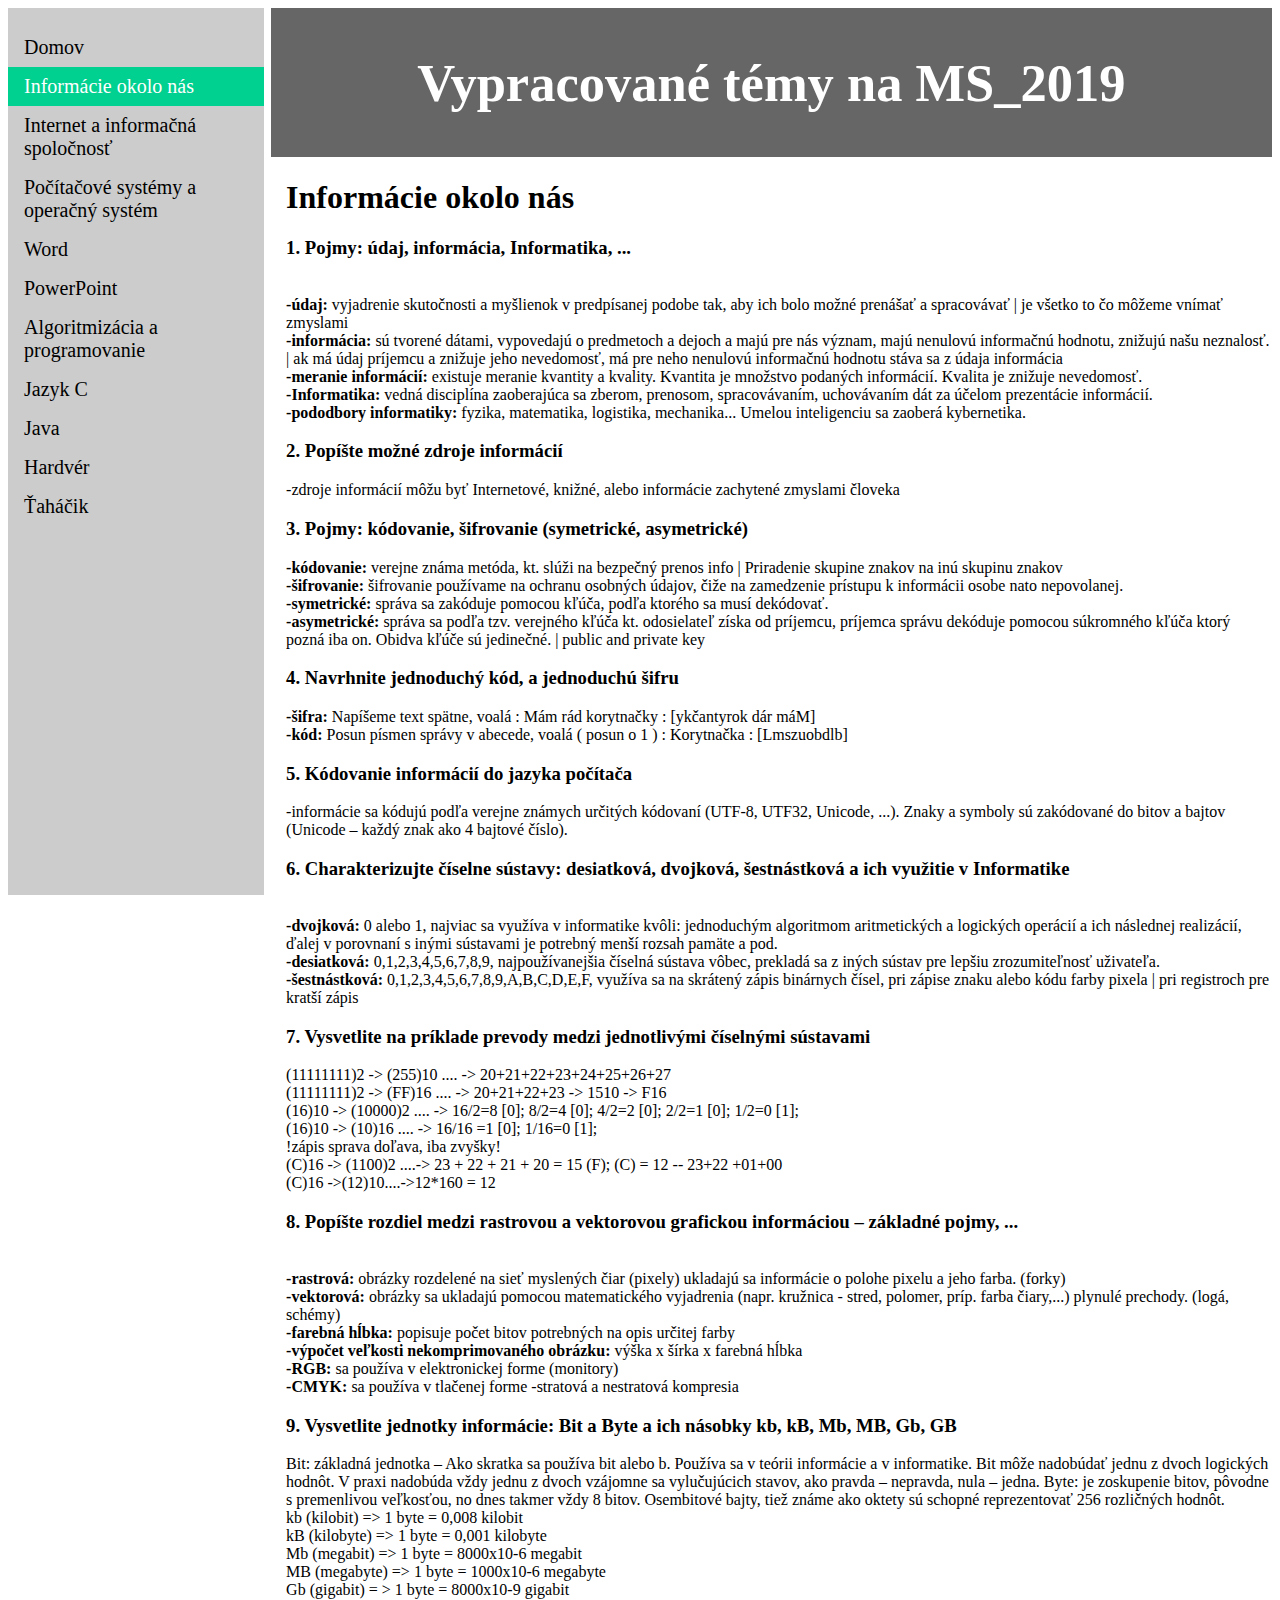
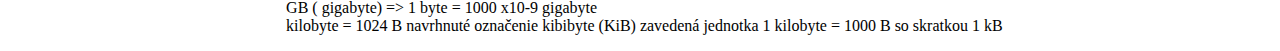
<file: ms_2019/informacie.html>
<!DOCTYPE html>
<html lang='cs'>
  <head>
    <title></title>
    <meta charset='utf-8'>
    <meta name='description' content=''>
    <meta name='keywords' content=''>
    <meta name='author' content=''>
    <meta name='robots' content='all'>
    <!-- <meta http-equiv='X-UA-Compatible' content='IE=edge'> -->
    <link href='img/character-01.png' rel='shortcut icon' type='image/png'>
    <link rel="stylesheet" href="kaskady.css" type="text/css"> 
  </head>
   <body>
  
  <header>
  <h2>Vypracované témy na MS_2019</h2>
  </header>
  <nav>
  <ul>
    <li><a href="index.html">Domov</a></li>
    <li><a class="active" href="informacie.html">Informácie okolo nás</a></li>
    <li><a href="internet.html">Internet a informačná spoločnosť</a></li>
    <li><a href="osko.html">Počítačové systémy a operačný systém</a></li>
    <li><a href="word.html">Word</a></li>
    <li><a href="powerpoint.html">PowerPoint</a></li>
    <li><a href="programovanie.html">Algoritmizácia a programovanie </a></li>
    <li><a href="c.html">Jazyk C</a></li>
    <li><a href="java.html">Java</a></li>
    <li><a href="HW.html">Hardvér</a></li>
    <li><a href="tahacik.html">Ťaháčik</a></li>
  </ul>
  
  
  </nav>
  <article>
  
  
   
  
  
  
  <h1>Informácie okolo nás</h1>
<p>
<h3> 1. Pojmy: údaj, informácia, Informatika, ... </h3>
<br><b>-údaj:</b> vyjadrenie skutočnosti a myšlienok v predpísanej podobe tak, aby ich bolo možné prenášať a spracovávať | je všetko to čo môžeme vnímať zmyslami
<br><b>-informácia:</b> sú tvorené dátami, vypovedajú o predmetoch a dejoch a majú pre nás význam, majú nenulovú informačnú hodnotu, znižujú našu neznalosť. | ak má údaj príjemcu a znižuje jeho nevedomosť, má pre neho nenulovú informačnú hodnotu stáva sa z údaja informácia 
<br><b>-meranie informácií:</b> existuje meranie kvantity a kvality. Kvantita je množstvo podaných informácií. Kvalita je znižuje nevedomosť.
<br><b>-Informatika:</b> vedná disciplína zaoberajúca sa zberom, prenosom, spracovávaním, uchovávaním dát za účelom prezentácie informácií.
<br><b>-pododbory informatiky:</b> fyzika, matematika, logistika, mechanika...
Umelou inteligenciu sa zaoberá kybernetika.
</p>

<p>
  <h3>2. Popíšte možné zdroje informácií</h3>
-zdroje informácií môžu byť Internetové, knižné, alebo informácie zachytené zmyslami človeka
</p>
<p>
 <h3> 3. Pojmy: kódovanie, šifrovanie (symetrické, asymetrické)</h3>
<b>-kódovanie:</b> verejne známa metóda, kt. slúži na bezpečný prenos info | Priradenie skupine znakov na inú skupinu znakov 
<br><b>-šifrovanie:</b> šifrovanie používame na ochranu osobných údajov, čiže na zamedzenie prístupu k informácii osobe nato nepovolanej.
        <br><b>-symetrické:</b> správa sa zakóduje pomocou kľúča, podľa ktorého sa musí dekódovať. 
        <br><b>-asymetrické:</b> správa sa podľa tzv. verejného kľúča kt. odosielateľ získa od príjemcu, príjemca správu dekóduje pomocou súkromného kľúča ktorý pozná iba on. Obidva kľúče sú jedinečné. | public and private key
</p>
<p>
  <h3>4. Navrhnite jednoduchý kód, a jednoduchú šifru </h3>
<b>-šifra:</b> Napíšeme text spätne, voalá : Mám rád korytnačky : [ykčantyrok dár máM] 
<br><b>-kód:</b> Posun písmen správy v abecede, voalá ( posun o 1 ) : Korytnačka : [Lmszuobdlb] 
</p>
<p>
  <h3>5. Kódovanie informácií do jazyka počítača</h3> 
-informácie sa kódujú podľa verejne známych určitých kódovaní (UTF-8, UTF32, Unicode, ...). Znaky a symboly sú zakódované do bitov a bajtov (Unicode – každý znak ako 4 bajtové číslo). 
</p>
<p>
  <h3>6. Charakterizujte číselne sústavy: desiatková, dvojková, šestnástková a ich využitie v Informatike </h3>
<br><b>-dvojková:</b> 0 alebo 1, najviac sa využíva v informatike kvôli: jednoduchým algoritmom aritmetických a logických operácií a ich následnej realizácií, ďalej v porovnaní s inými sústavami je potrebný menší rozsah pamäte a pod.
<br><b>-desiatková:</b> 0,1,2,3,4,5,6,7,8,9, najpoužívanejšia číselná sústava vôbec, prekladá sa z iných sústav pre lepšiu zrozumiteľnosť uživateľa. 
<br><b>-šestnástková:</b> 0,1,2,3,4,5,6,7,8,9,A,B,C,D,E,F, využíva sa na skrátený zápis binárnych čísel, pri zápise znaku alebo kódu farby pixela | pri registroch pre kratší zápis
</p>
<p>
  <h3>7. Vysvetlite na príklade prevody medzi jednotlivými číselnými sústavami</h3>
(11111111)2 -> (255)10 .... -> 20+21+22+23+24+25+26+27 
<br>(11111111)2 -> (FF)16 .... -> 20+21+22+23 -> 1510 -> F16 

<br>(16)10 -> (10000)2 .... -> 16/2=8 [0]; 8/2=4 [0]; 4/2=2 [0]; 2/2=1 [0]; 1/2=0 [1];
<br>(16)10 -> (10)16 .... -> 16/16 =1 [0]; 1/16=0 [1];
<br>!zápis sprava doľava, iba zvyšky! 

<br>(C)16 -> (1100)2 ....-> 23 + 22 + 21 + 20 = 15 (F); (C) = 12 -- 23+22 +01+00 
<br>(C)16 ->(12)10....->12*160 = 12 
</p>
<p>
  <h3>8. Popíšte rozdiel medzi rastrovou a vektorovou grafickou informáciou – základné pojmy, ... </h3>
<br><b>-rastrová:</b> obrázky rozdelené na sieť myslených čiar (pixely) ukladajú sa informácie o polohe pixelu a jeho farba. (forky)
 
<br><b>-vektorová:</b> obrázky sa ukladajú pomocou matematického vyjadrenia (napr. kružnica - stred, polomer, príp. farba čiary,...) plynulé prechody. (logá, schémy)

<br><b>-farebná hĺbka:</b> popisuje počet bitov potrebných na opis určitej farby

<br><b>-výpočet veľkosti nekomprimovaného obrázku:</b> výška x šírka x farebná hĺbka 
<br><b>-RGB:</b> sa používa v elektronickej forme (monitory)
<br><b>-CMYK:</b> sa používa v tlačenej forme
-stratová a nestratová kompresia
</p>
<p>
  <h3>9. Vysvetlite jednotky informácie: Bit a Byte a ich násobky kb, kB, Mb, MB, Gb, GB</h3> 
Bit: základná jednotka – Ako skratka sa používa bit alebo b. Používa sa v teórii informácie a v informatike. Bit môže nadobúdať jednu z dvoch logických hodnôt. V praxi nadobúda vždy jednu z dvoch vzájomne sa vylučujúcich stavov, ako pravda – nepravda, nula – jedna. 
Byte: je zoskupenie bitov, pôvodne s premenlivou veľkosťou, no dnes takmer vždy 8 bitov. Osembitové bajty, tiež známe ako oktety sú schopné reprezentovať 256 rozličných hodnôt. 

<br>kb (kilobit) => 1 byte = 0,008 kilobit 
<br>kB (kilobyte) => 1 byte = 0,001 kilobyte 
<br>Mb (megabit) => 1 byte = 8000x10-6 megabit 
<br>MB (megabyte) => 1 byte = 1000x10-6 megabyte 
<br>Gb (gigabit) = > 1 byte = 8000x10-9 gigabit 
<br>GB ( gigabyte) => 1 byte = 1000 x10-9 gigabyte 
<br> kilobyte = 1024 B navrhnuté označenie kibibyte (KiB) 
 zavedená jednotka 1 kilobyte = 1000 B so skratkou 1 kB 
</p>
</article>

  
  </body>
</html>
</file>
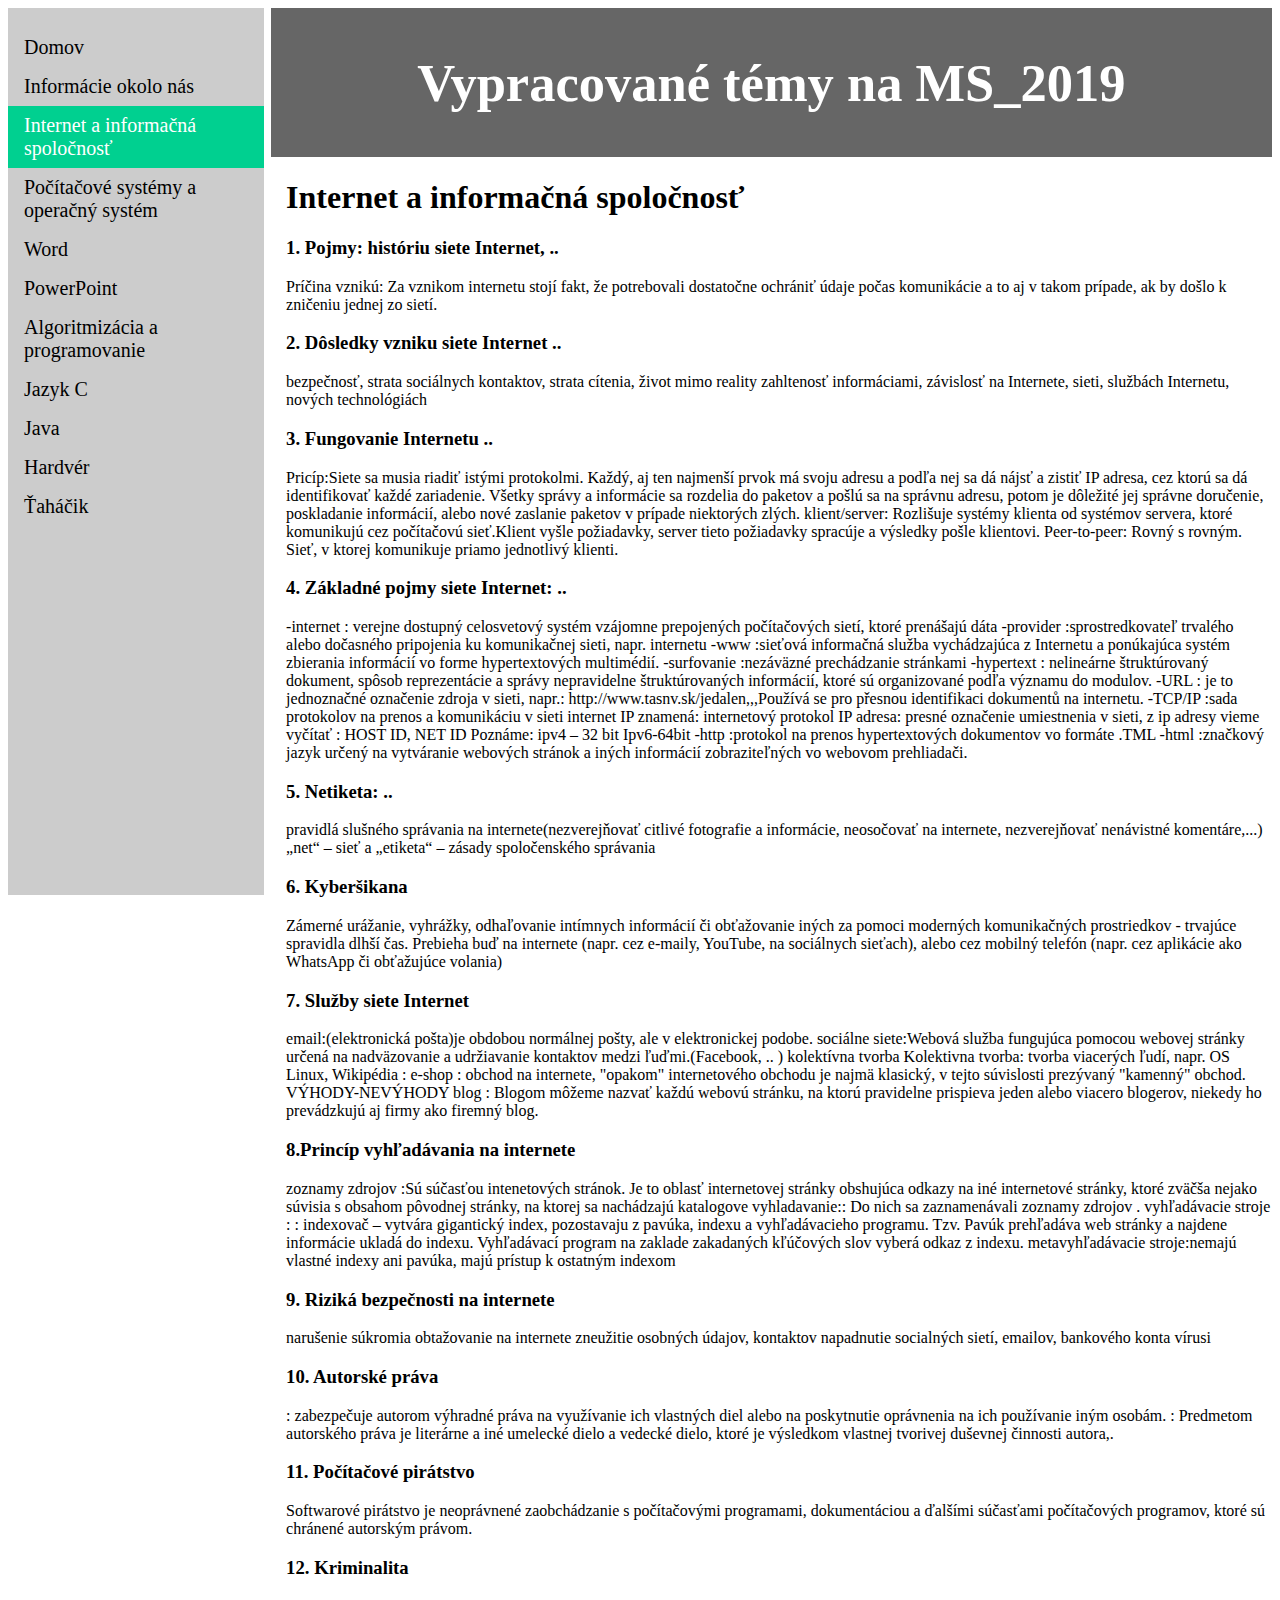
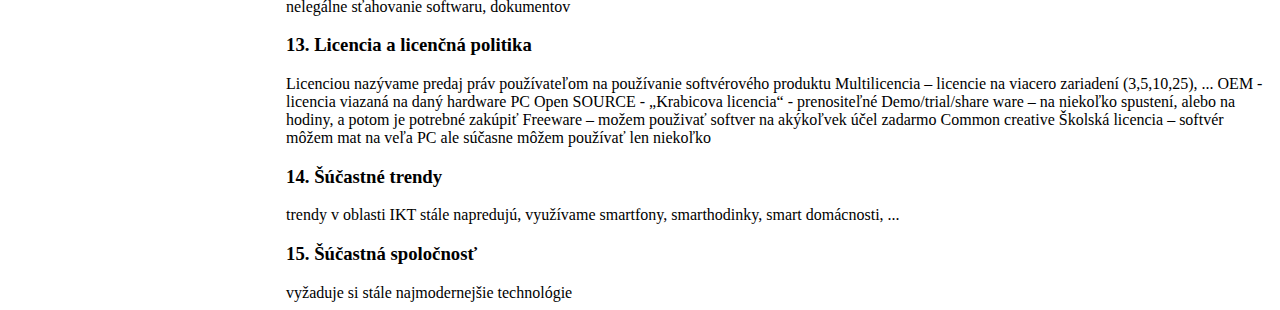
<file: ms_2019/internet.html>
<!DOCTYPE html>
<html lang='cs'>
  <head>
    <title></title>
    <meta charset='utf-8'>
    <meta name='description' content=''>
    <meta name='keywords' content=''>
    <meta name='author' content=''>
    <meta name='robots' content='all'>
    <!-- <meta http-equiv='X-UA-Compatible' content='IE=edge'> -->
    <link href='img/character-01.png' rel='shortcut icon' type='image/png'>
    <link rel="stylesheet" href="kaskady.css" type="text/css">
  </head>
  
  
    <body>
  <header>
  <h2>Vypracované témy na MS_2019</h2>
  </header>
  <nav>
  <ul>
    <li><a href="index.html">Domov</a></li>
    <li><a href="informacie.html">Informácie okolo nás</a></li>
    <li><a class="active" href="internet.html">Internet a informačná spoločnosť</a></li>
    <li><a href="osko.html">Počítačové systémy a operačný systém</a></li>
    <li><a href="word.html">Word</a></li>
    <li><a href="powerpoint.html">PowerPoint</a></li>
    <li><a href="programovanie.html">Algoritmizácia a programovanie </a></li>
    <li><a href="c.html">Jazyk C</a></li>
    <li><a href="java.html">Java</a></li>
    <li><a href="HW.html">Hardvér</a></li>
    <li><a href="tahacik.html">Ťaháčik</a></li>
  </ul>
  </nav>
  <article>
   <h1>Internet a informačná spoločnosť</h1>
<h3>1. Pojmy: históriu siete Internet, ..</h3>
Príčina vznikú: Za vznikom internetu stojí fakt, že potrebovali dostatočne ochrániť údaje počas komunikácie a to aj v takom prípade, ak by došlo k zničeniu jednej zo sietí.
<h3>2. Dôsledky vzniku siete Internet ..</h3>
bezpečnosť, strata sociálnych kontaktov, strata cítenia, život mimo reality
zahltenosť informáciami,
závislosť na Internete, sieti, službách Internetu, nových technológiách
<h3>3. Fungovanie Internetu ..</h3>
Pricíp:Siete sa musia riadiť istými protokolmi. Každý, aj ten najmenší prvok má svoju adresu a podľa nej sa dá nájsť a zistiť IP adresa, cez ktorú sa dá identifikovať každé zariadenie. Všetky správy a informácie sa rozdelia do paketov a pošlú sa na správnu adresu, potom je dôležité jej správne doručenie, poskladanie informácií, alebo nové zaslanie paketov v prípade niektorých zlých.

klient/server: Rozlišuje systémy klienta od systémov servera, ktoré komunikujú cez počítačovú sieť.Klient vyšle požiadavky, server tieto požiadavky spracúje a výsledky pošle klientovi. 
Peer-to-peer: Rovný s rovným. Sieť, v ktorej komunikuje priamo jednotlivý klienti.
<h3>4. Základné pojmy siete Internet: ..</h3>
     -internet : verejne dostupný celosvetový systém vzájomne prepojených počítačových sietí, ktoré prenášajú dáta
     -provider :sprostredkovateľ trvalého alebo dočasného pripojenia ku komunikačnej sieti, napr. internetu
     -www :sieťová informačná služba vychádzajúca z Internetu a ponúkajúca systém zbierania informácií vo forme hypertextových multimédií.
     -surfovanie :nezáväzné prechádzanie stránkami
     -hypertext : nelineárne štruktúrovaný dokument, spôsob reprezentácie a správy nepravidelne štruktúrovaných informácií, ktoré sú organizované podľa významu do modulov.
     -URL : je to jednoznačné označenie zdroja v sieti, napr.: http://www.tasnv.sk/jedalen,,,Používá se pro přesnou identifikaci dokumentů na internetu.
     -TCP/IP :sada protokolov na prenos a komunikáciu v sieti internet 
IP znamená: internetový protokol
IP adresa: presné označenie umiestnenia v sieti, z ip adresy vieme vyčítať : HOST ID, NET ID 
Poznáme: ipv4 – 32 bit 
Ipv6-64bit 
     -http :protokol na prenos hypertextových dokumentov vo formáte .TML
     -html :značkový jazyk určený na vytváranie webových stránok a iných informácií zobraziteľných vo webovom prehliadači.
<h3>5. Netiketa: ..</h3>
pravidlá slušného správania na internete(nezverejňovať citlivé fotografie a informácie, neosočovať na internete, nezverejňovať nenávistné komentáre,...)
„net“ – sieť a „etiketa“ – zásady spoločenského správania
<h3>6. Kyberšikana</h3>
Zámerné urážanie, vyhrážky, odhaľovanie intímnych informácií či obťažovanie iných za pomoci moderných komunikačných prostriedkov - trvajúce spravidla dlhší čas.
Prebieha buď na internete (napr. cez e-maily, YouTube, na sociálnych sieťach), alebo cez mobilný telefón (napr. cez aplikácie ako WhatsApp či obťažujúce volania)
<h3>7. Služby siete Internet</h3>
     email:(elektronická pošta)je obdobou normálnej pošty, ale v elektronickej podobe.
     sociálne siete:Webová služba fungujúca pomocou webovej stránky určená na nadväzovanie a udržiavanie kontaktov medzi ľuďmi.(Facebook, .. )
     kolektívna tvorba Kolektivna tvorba: tvorba viacerých ľudí, napr. OS Linux, Wikipédia :
     e-shop : obchod na internete, "opakom" internetového obchodu je najmä klasický, v tejto súvislosti prezývaný "kamenný" obchod. VÝHODY-NEVÝHODY
     blog : Blogom môžeme nazvať každú webovú stránku, na ktorú pravidelne prispieva jeden alebo viacero blogerov, niekedy ho prevádzkujú aj firmy ako firemný blog.
<h3>8.Princíp vyhľadávania na internete</h3>
     zoznamy zdrojov :Sú súčasťou intenetových stránok. Je to oblasť internetovej stránky obshujúca odkazy na iné internetové stránky, ktoré zväčša nejako súvisia s obsahom pôvodnej stránky, na ktorej sa nachádzajú
     katalogove vyhladavanie:: Do nich sa zaznamenávali zoznamy zdrojov .
     vyhľadávacie stroje : : indexovač – vytvára gigantický index, pozostavaju z pavúka, indexu a vyhľadávacieho programu. Tzv. Pavúk prehľadáva web stránky a najdene informácie ukladá do indexu. Vyhľadávací program na zaklade zakadaných kľúčových slov vyberá odkaz z indexu.
     metavyhľadávacie stroje:nemajú vlastné indexy ani pavúka, majú prístup k ostatným indexom 
<h3>9. Riziká bezpečnosti na internete</h3>
narušenie súkromia
obtažovanie na internete
zneužitie osobných údajov, kontaktov
napadnutie socialných sietí, emailov, bankového konta
vírusi
<h3>10. Autorské práva</h3>
     : zabezpečuje autorom výhradné práva na využívanie ich vlastných diel alebo na poskytnutie oprávnenia na ich používanie iným osobám.      : Predmetom autorského práva je literárne a iné umelecké dielo a vedecké dielo, ktoré je výsledkom vlastnej tvorivej duševnej činnosti autora,.
<h3>11. Počítačové pirátstvo</h3>
     Softwarové pirátstvo je neoprávnené zaobchádzanie s počítačovými programami, dokumentáciou a ďalšími súčasťami počítačových programov, ktoré sú chránené autorským právom.
<h3>12. Kriminalita</h3>
     nelegálne sťahovanie softwaru, dokumentov
<h3>13. Licencia a licenčná politika</h3>
     Licenciou nazývame predaj práv používateľom na používanie softvérového produktu Multilicencia – licencie na viacero zariadení (3,5,10,25), ...
OEM	- licencia viazaná na daný hardware PC 
Open SOURCE - 
„Krabicova licencia“ - prenositeľné 
Demo/trial/share ware – na niekoľko spustení, alebo na hodiny, a potom je potrebné zakúpiť 
Freeware – možem použivať softver na akýkoľvek účel zadarmo 
Common creative 
Školská licencia – softvér môžem mat na veľa PC ale súčasne môžem používať len niekoľko 

<h3>14. Šúčastné trendy</h3>
     trendy v oblasti IKT stále napredujú, využívame smartfony, smarthodinky, smart domácnosti, ...
<h3>15. Šúčastná spoločnosť</h3>
     vyžaduje si stále najmodernejšie technológie
  </article>
   
  </body>
  
  
  
  



</html>
</file>
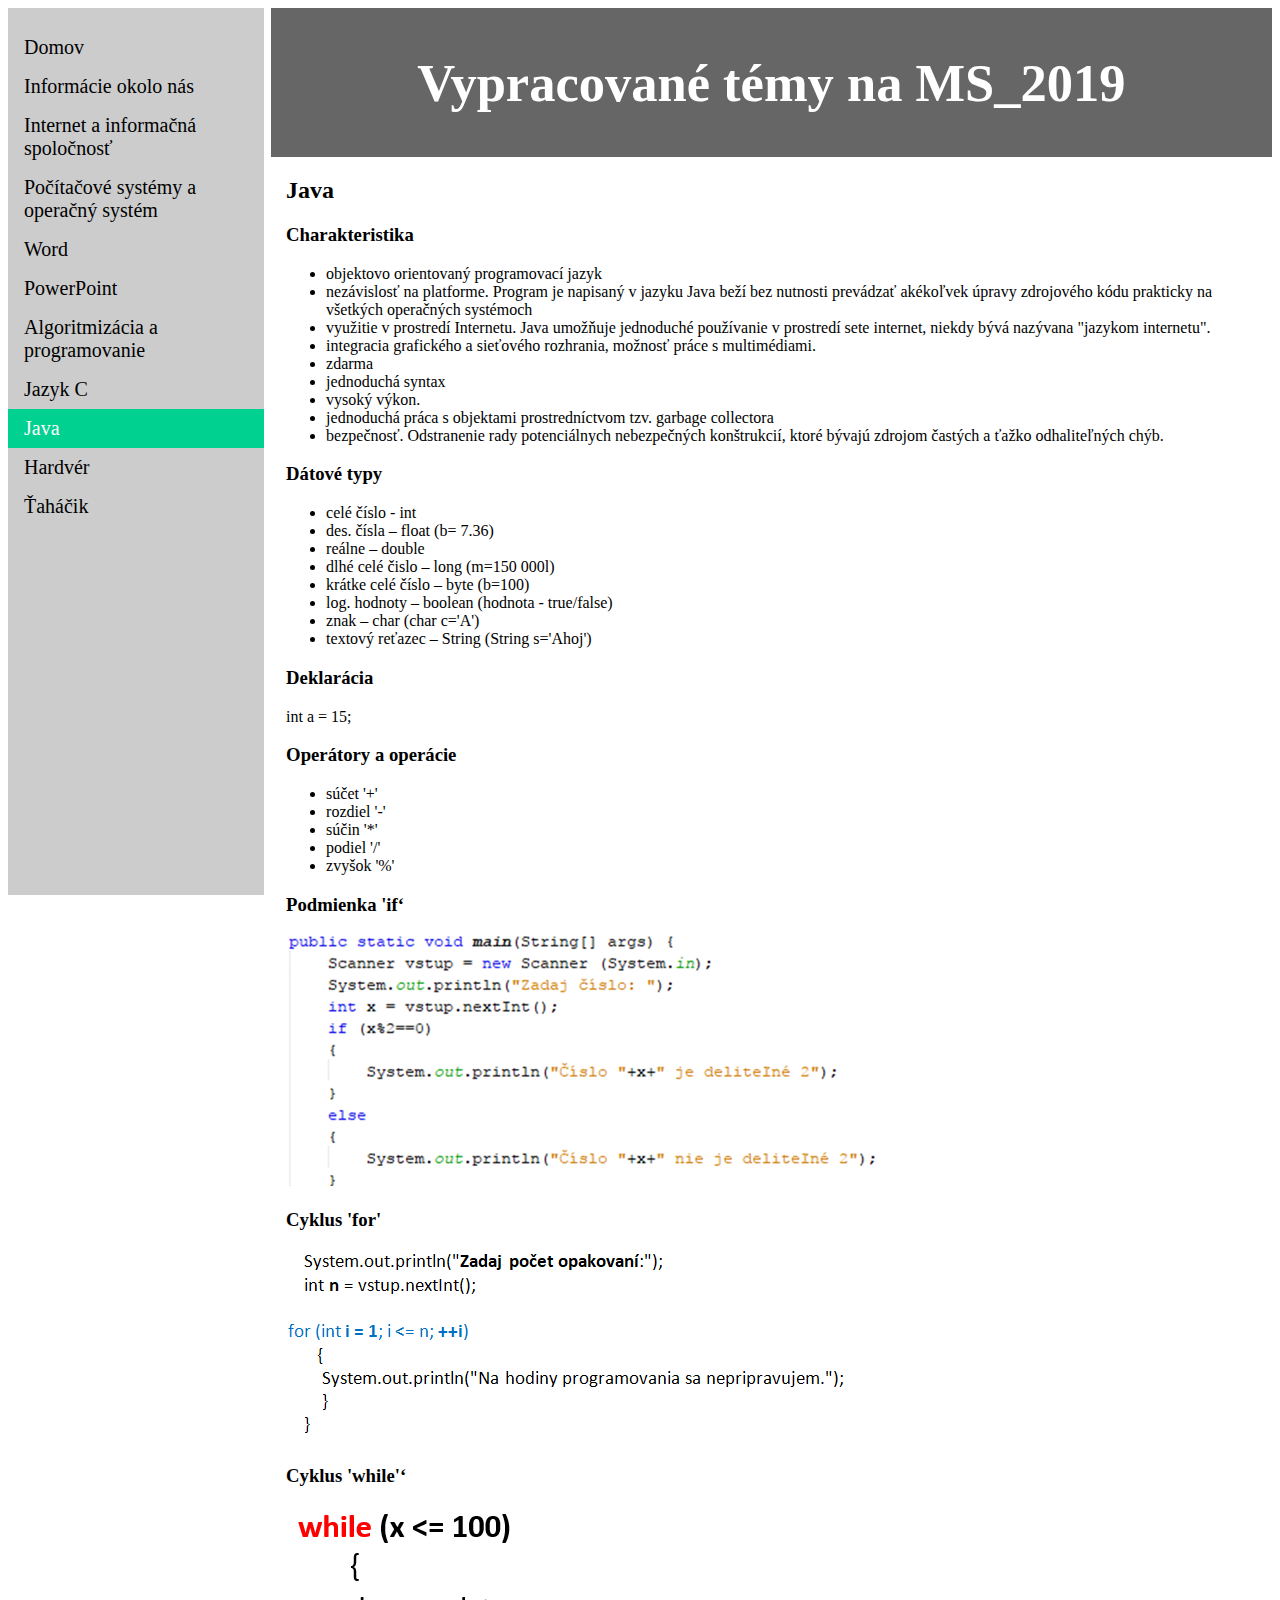
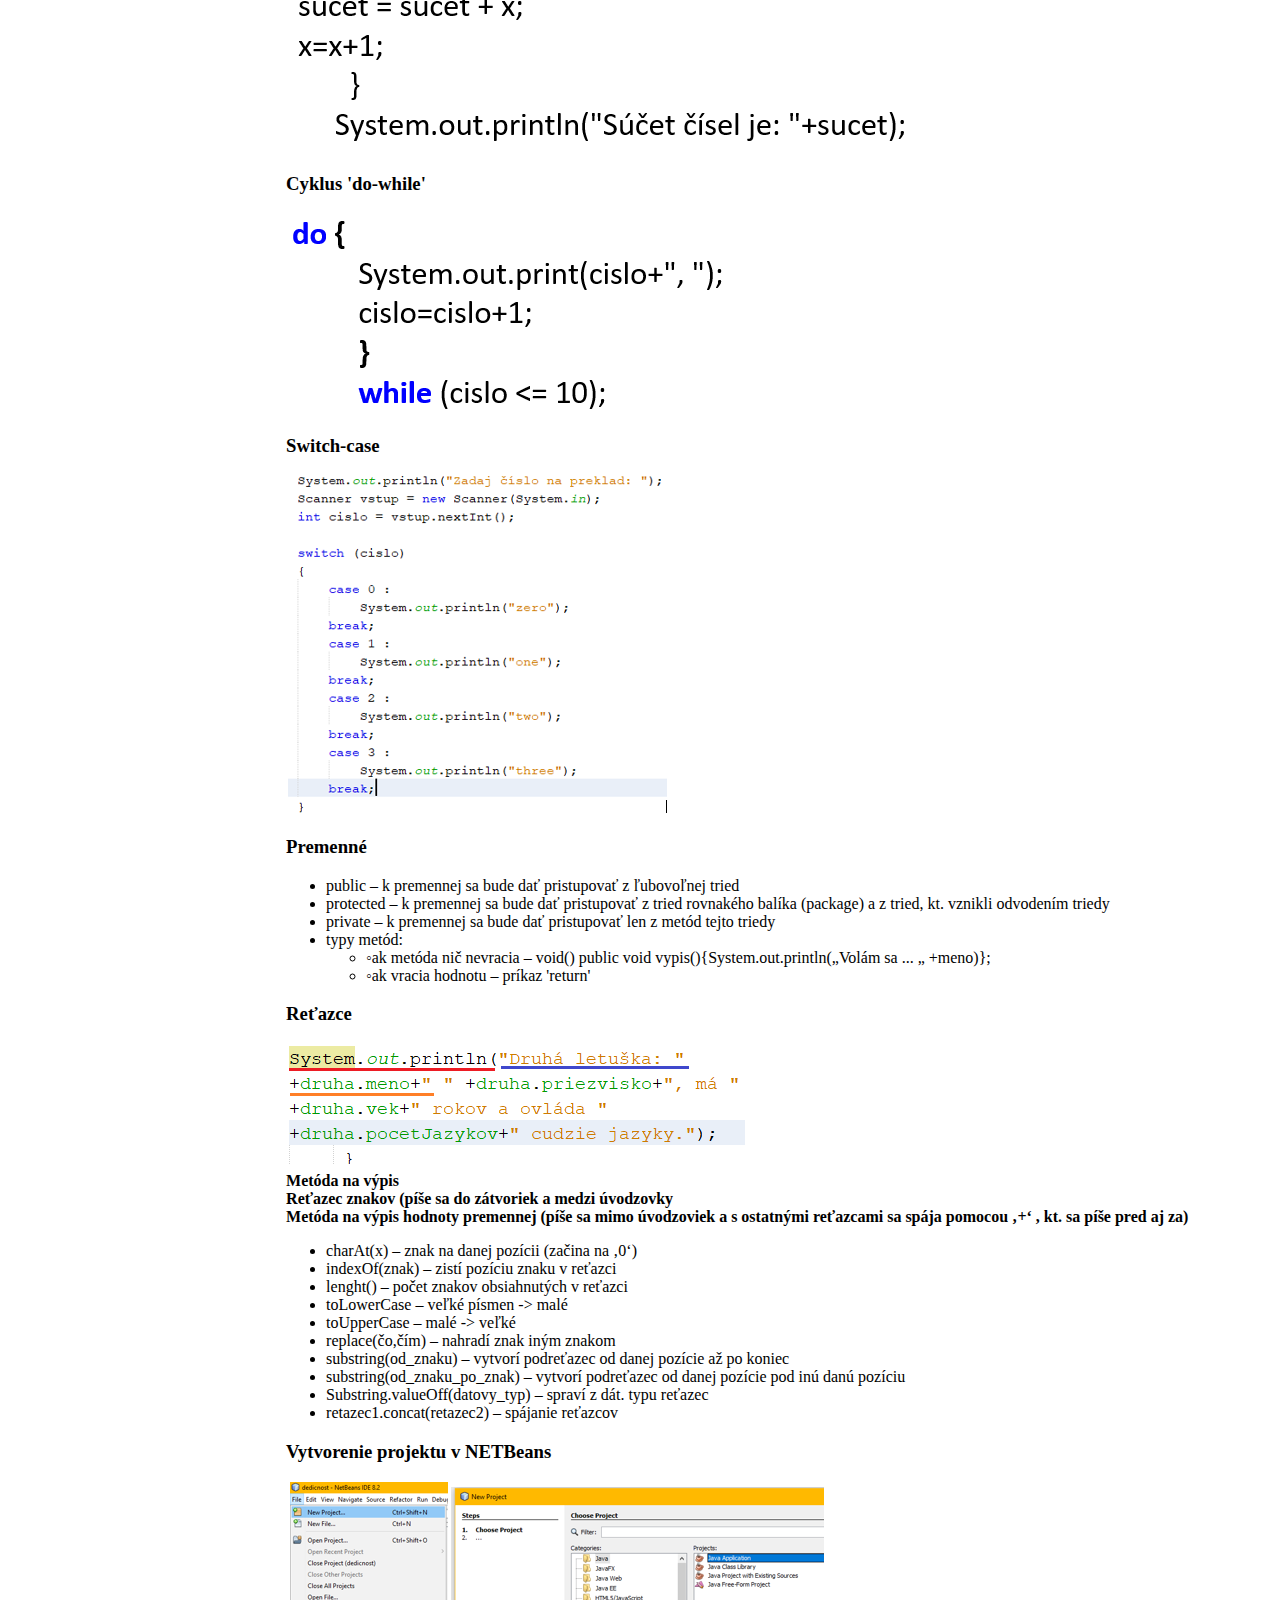
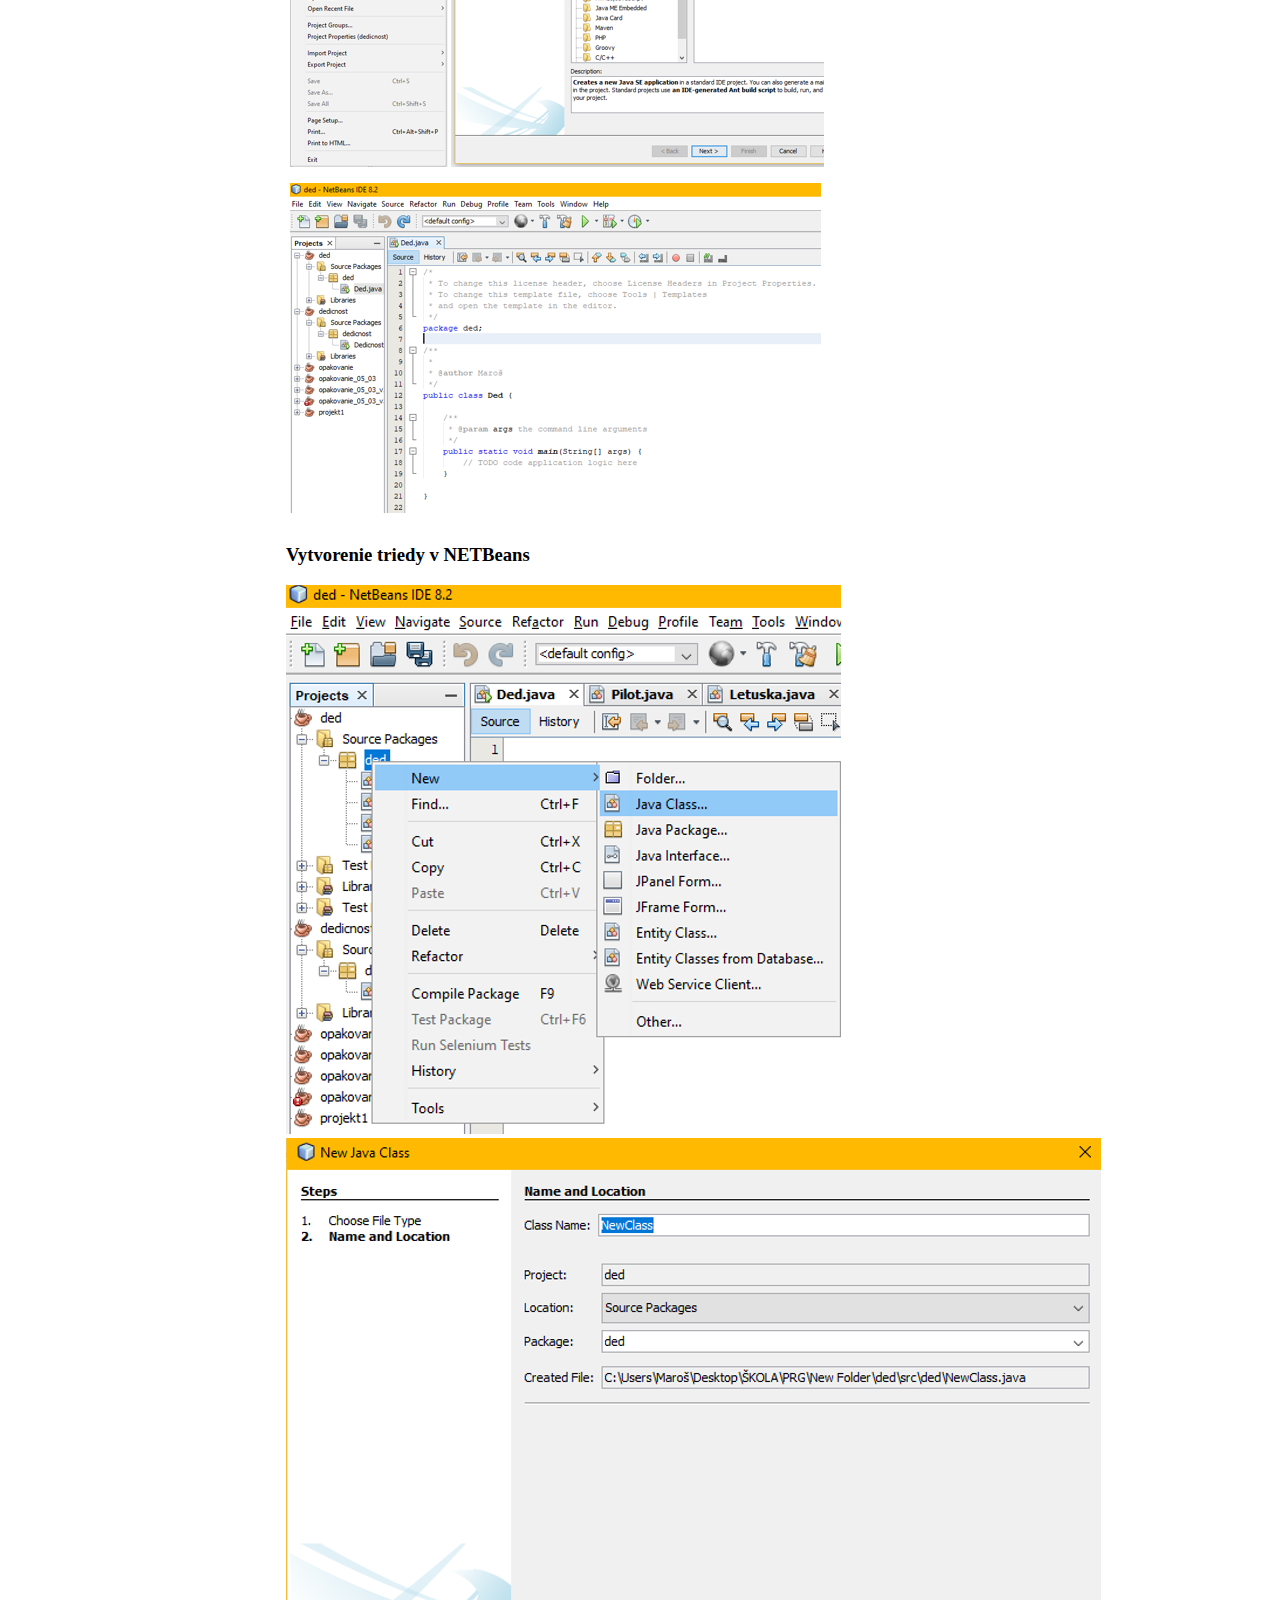
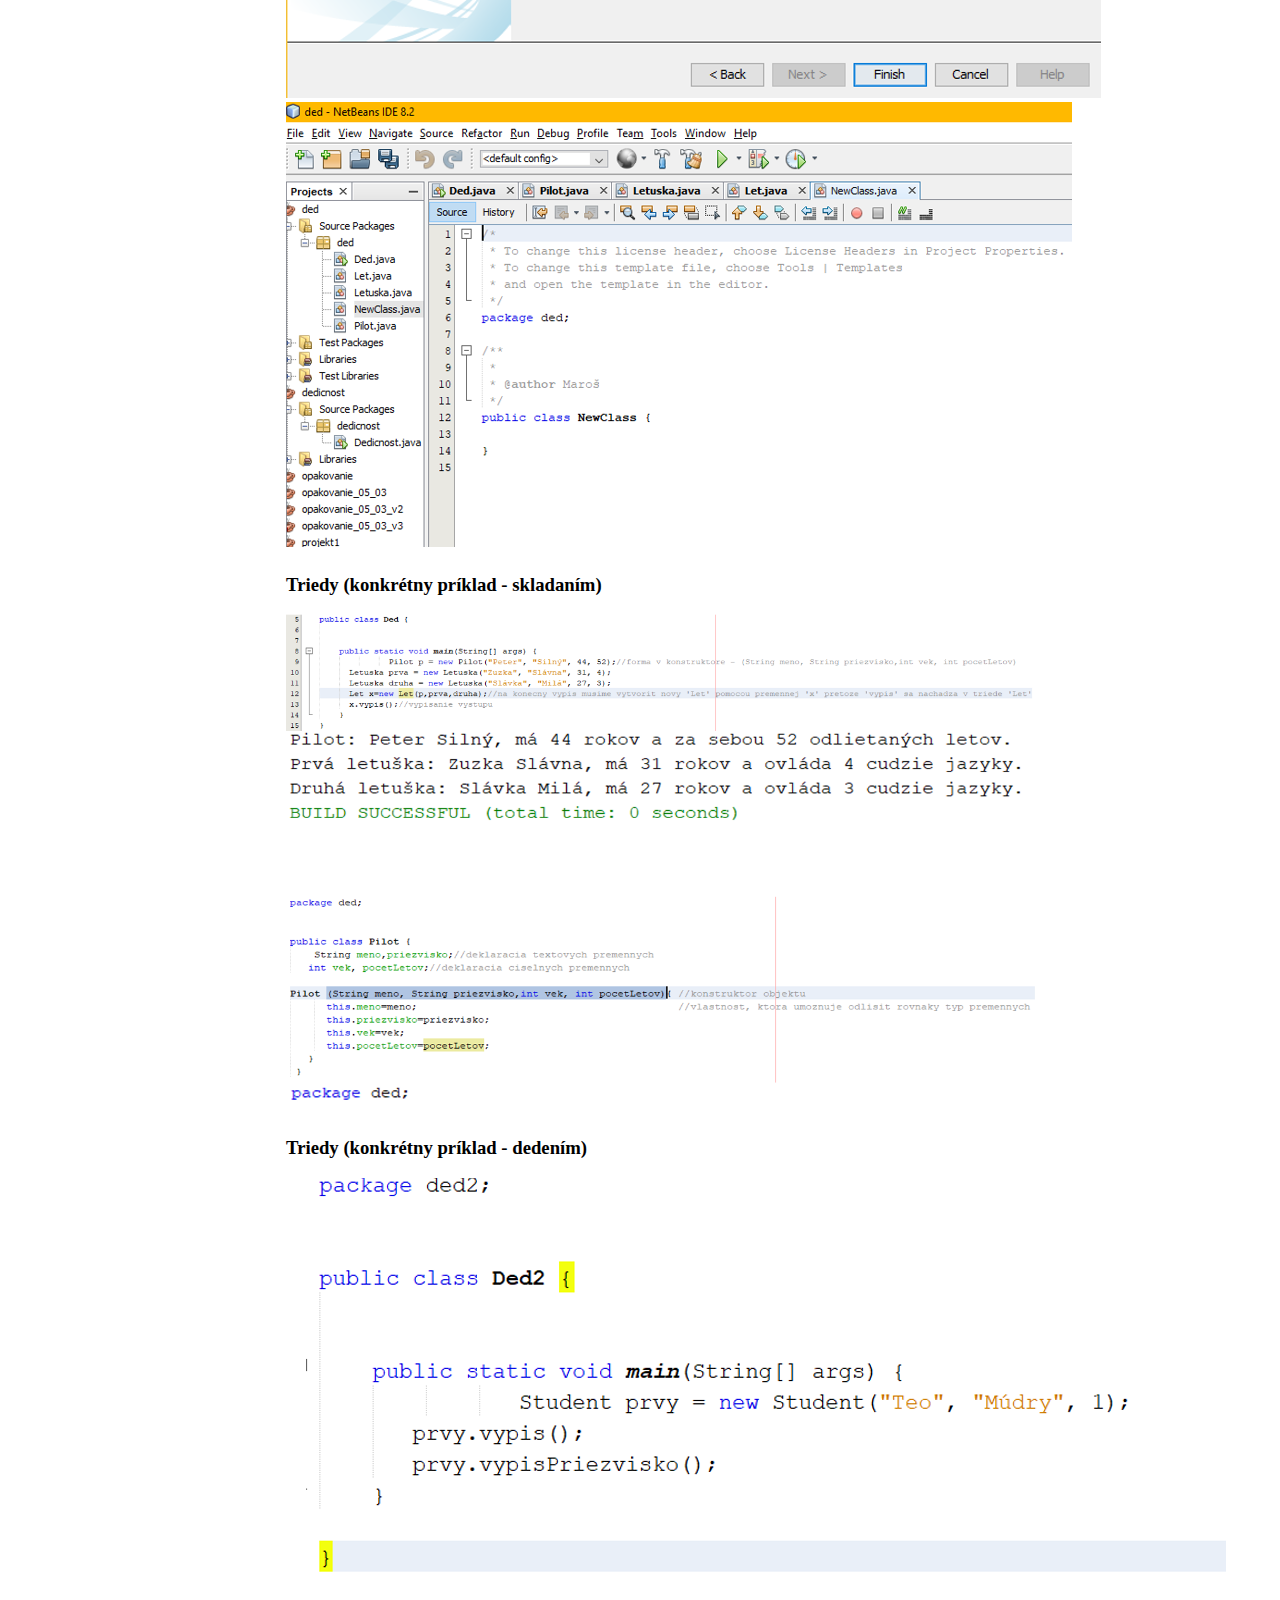
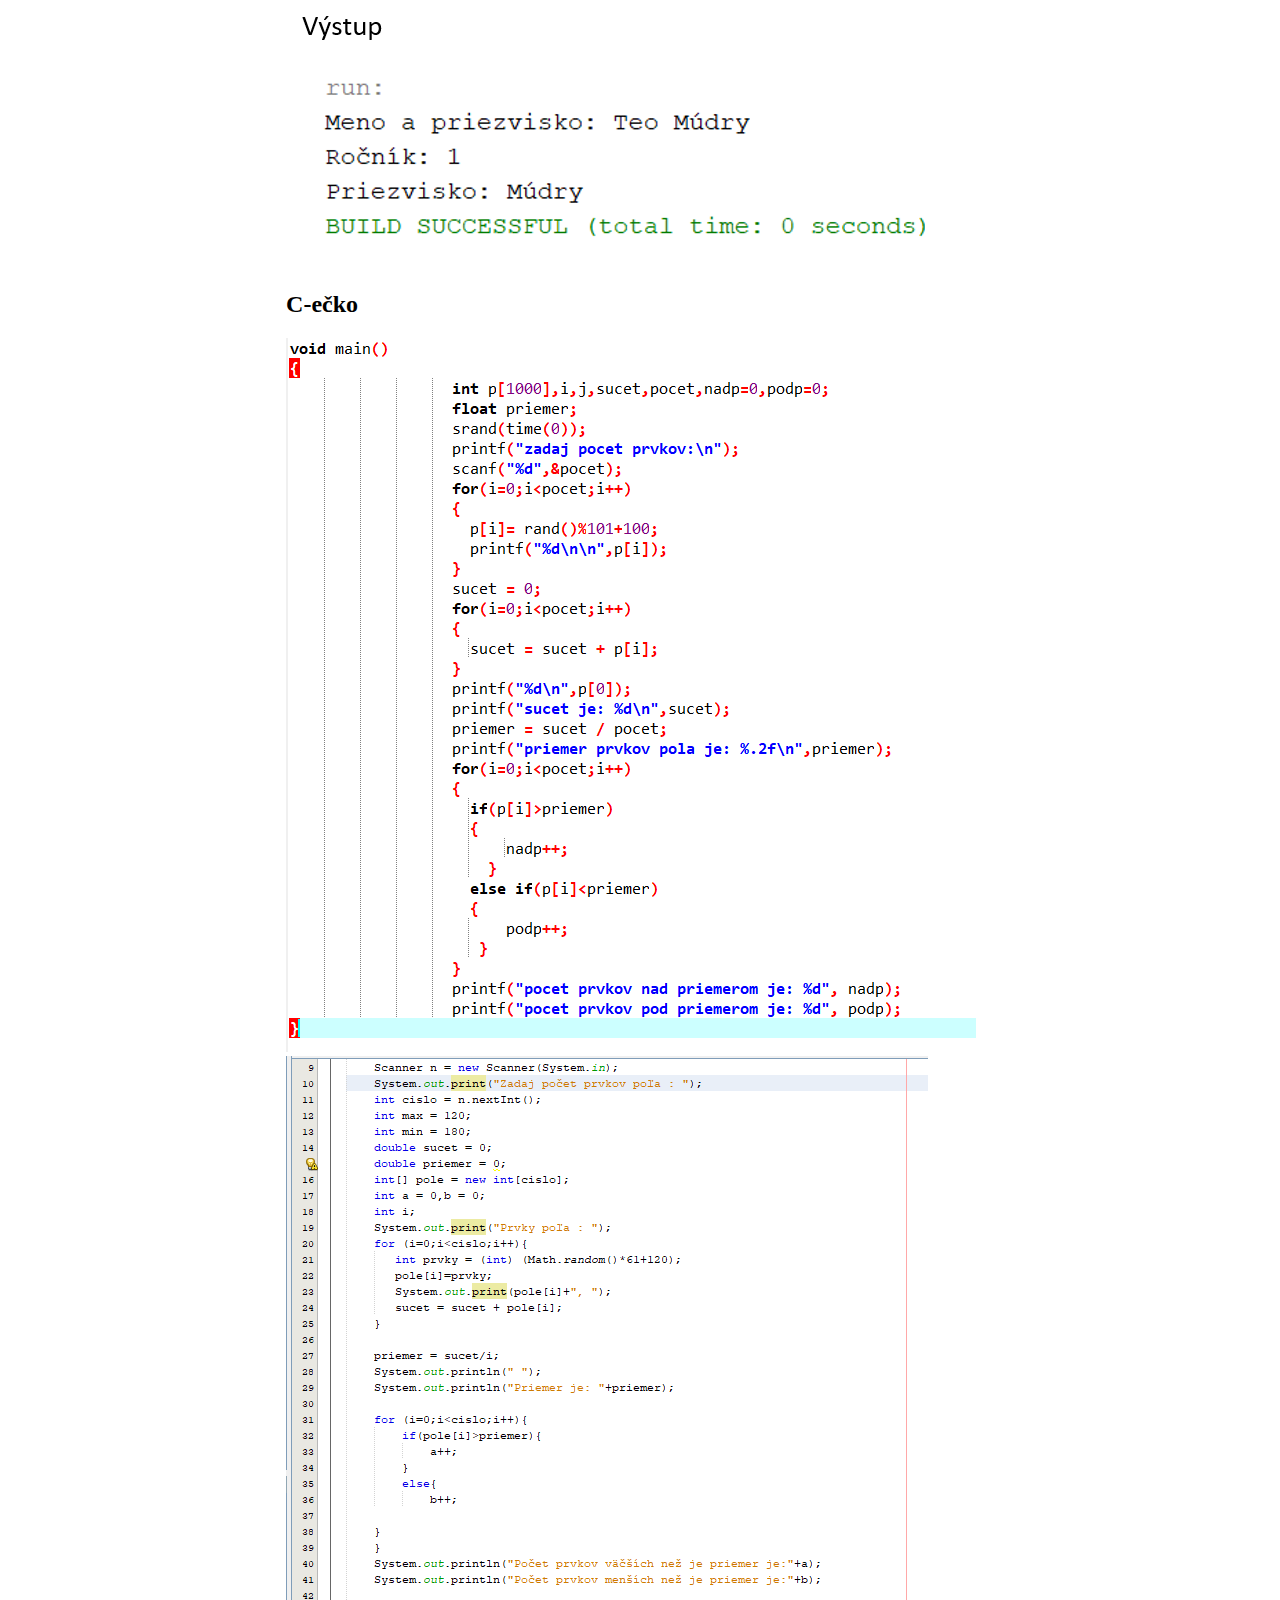
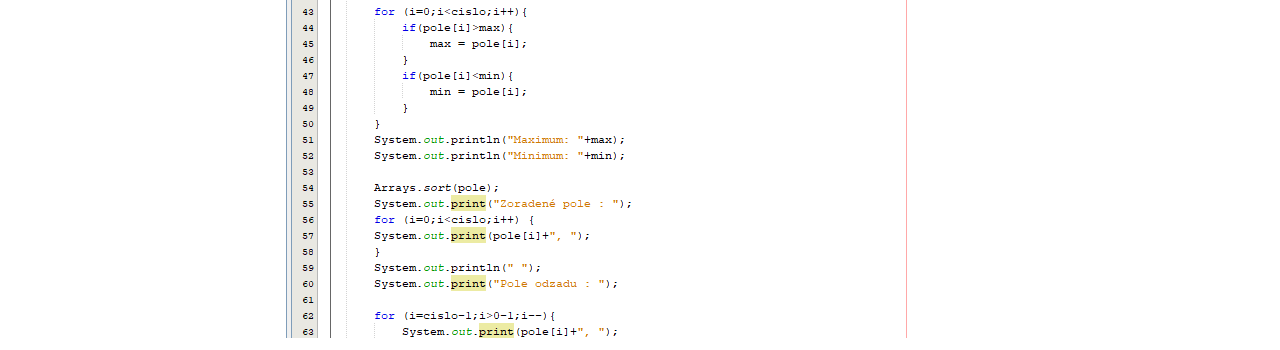
<file: ms_2019/java.html>
<!DOCTYPE html>
<html lang='cs'>
  <head>
    <title></title>
    <meta charset='utf-8'>
    <meta name='description' content=''>
    <meta name='keywords' content=''>
    <meta name='author' content=''>
    <meta name='robots' content='all'>
    <!-- <meta http-equiv='X-UA-Compatible' content='IE=edge'> -->
    <link href='img/character-01.png' rel='shortcut icon' type='image/png'>
    <link rel="stylesheet" href="kaskady.css" type="text/css">
    
  </head>
  <body>
  <header>
  <h2>Vypracované témy na MS_2019</h2>
  </header>
  <nav>
  <ul>
    <li><a href="index.html">Domov</a></li>
    <li><a href="informacie.html">Informácie okolo nás</a></li>
    <li><a href="internet.html">Internet a informačná spoločnosť</a></li>
    <li><a href="osko.html">Počítačové systémy a operačný systém</a></li>
    <li><a href="word.html">Word</a></li>
    <li><a href="powerpoint.html">PowerPoint</a></li>
    <li><a href="programovanie.html">Algoritmizácia a programovanie </a></li>
    <li><a href="c.html">Jazyk C</a></li>
    <li><a class="active" href="java.html">Java</a></li>
    <li><a href="HW.html">Hardvér</a></li>
    <li><a href="tahacik.html">Ťaháčik</a></li>
  </ul>
  </nav>
  <article>
  <h2>Java</h2>
  <h3>Charakteristika </h3>
  <ul>
    <li>objektovo orientovaný programovací jazyk</li>
    <li>nezávislosť na platforme. Program je napisaný v jazyku Java beží bez nutnosti prevádzať akékoľvek úpravy zdrojového kódu prakticky na všetkých operačných systémoch</li>
    <li>využitie v prostredí Internetu. Java umožňuje jednoduché používanie v prostredí sete internet, niekdy bývá nazývana "jazykom internetu".</li>
    <li>integracia grafického a sieťového rozhrania, možnosť práce s multimédiami.</li>
    <li>zdarma</li>
    <li>jednoduchá syntax</li>
    <li>vysoký výkon.</li>
    <li>jednoduchá práca s objektami prostredníctvom tzv. garbage collectora</li>
    <li>bezpečnosť. Odstranenie rady potenciálnych nebezpečných konštrukcií, ktoré bývajú zdrojom častých a ťažko odhaliteľných chýb.</li>
  </ul>
  <h3>Dátové typy </h3>
  <ul>
    <li>celé číslo - int</li>
    <li>des. čísla – float                  (b= 7.36)</li>
    <li>reálne – double</li>
    <li>dlhé celé čislo – long           (m=150 000l)</li>
    <li>krátke celé číslo – byte        (b=100)</li>
    <li>log. hodnoty – boolean        (hodnota - true/false)</li>
    <li>znak – char                          (char c='A')</li>
    <li>textový reťazec – String      (String s='Ahoj')</li>
  </ul>
  <h3>Deklarácia </h3>
  int a = 15;<br>
  <h3>Operátory a operácie </h3>
  <ul>
    <li>súčet '+'</li>
    <li>rozdiel '-'</li>
    <li>súčin '*'</li>
    <li>podiel '/'</li>
    <li>zvyšok '%'</li>
  </ul>
  <h3>Podmienka 'if‘</h3>
  <img src="img/java1.png" alt="java1.png, 59kB" title="java1" border="0" height="252" width="594"><br>
  <h3>Cyklus 'for'</h3>
  <img src="img/java2.png" alt="java2.png, 6,9kB" title="java2" border="0" height="192" width="561"><br>
  <h3>Cyklus 'while'‘</h3> 
  <img src="img/java3.png" alt="java3.png, 10,0kB" title="java3" border="0" height="245" width="642"><br>
  <h3>Cyklus 'do-while'</h3>
  <img src="img/java4.png" alt="java4.png, 9,7kB" title="java4" border="0" height="199" width="444"><br>
  <h3>Switch-case</h3>
  <img src="img/java5.png" alt="java5.png, 39kB" title="java5" border="0" height="337" width="387"><br>
  <h3>Premenné</h3>
  <ul>
    <li>public – k premennej sa bude dať pristupovať z ľubovoľnej tried</li>
    <li>protected – k premennej sa bude dať pristupovať z tried rovnakého balíka (package) a z tried, kt. vznikli odvodením triedy</li>
    <li>private – k premennej sa bude dať pristupovať len z metód tejto triedy</li>
    <li>typy metód:</li>
    <ul>
      <li>◦ak metóda nič nevracia – void()
      public void vypis(){System.out.println(„Volám sa ... „ +meno)};</li>
      <li>◦ak vracia hodnotu – príkaz 'return'
    </ul>
  </ul>
  <h3>Reťazce</h3>
  <img src="img/java6.png" alt="java6.png, 10kB" title="java6" border="0" height="124" width="462"><br>
  <b>Metóda na výpis  <br>
  Reťazec znakov (píše sa do zátvoriek a medzi úvodzovky<br>
  Metóda na výpis hodnoty premennej (píše sa mimo úvodzoviek a s ostatnými reťazcami sa spája pomocou ‚+‘ , kt. sa píše pred aj za)</b><br>
  <ul>
    <li>charAt(x) – znak na danej pozícii (začina na ‚0‘)</li>
    <li>indexOf(znak) – zistí pozíciu znaku v reťazci</li>
    <li>lenght() – počet znakov obsiahnutých v reťazci</li>
    <li>toLowerCase – veľké písmen -> malé</li>
    <li>toUpperCase – malé -> veľké</li>
    <li>replace(čo,čím) – nahradí znak iným znakom</li>
    <li>substring(od_znaku) – vytvorí podreťazec od danej pozície až po koniec</li>
    <li>substring(od_znaku_po_znak) – vytvorí podreťazec od danej pozície pod inú danú pozíciu</li>
    <li>Substring.valueOff(datovy_typ) – spraví z dát. typu reťazec</li>
    <li>retazec1.concat(retazec2) – spájanie reťazcov </li>
  </ul>
  <h3>Vytvorenie projektu v NETBeans</h3>
  <img src="img/java7.png" alt="java7.png, 138kB" title="java7" border="0" height="640" width="538"><br>
  <h3>Vytvorenie triedy v NETBeans</h3>
  <img src="img/java8.png" alt="java8.png, 162kB" title="java8" border="0" height="549" width="581"><br>
  <img src="img/java9.png" alt="java9.png, 66kB" title="java9" border="0" height="560" width="816"><br>
  <img src="img/java10.png" alt="java10.png, 127kB" title="java10" border="0" height="449" width="786"><br>
  <h3>Triedy (konkrétny príklad - skladaním)</h3>
  <img src="img/java11.png" alt="java11.png, 250kB" title="java11" border="0" height="500" width="750"><br>
  <h3>Triedy (konkrétny príklad - dedením)</h3>
  <img src="img/java12.png" alt="java12.png, 81kB" title="java12" border="0" height="689" width="984"><br>
  <h2>C-ečko</h2>
  <img src="img/java13.png" alt="java13.png, 27kB" title="java13" border="0" height="714" width="1152"><br>
  <img src="img/java14.png" alt="java14.png, 34kB" title="java14" border="0" height="882" width="642"><br>
 
 
 
  </article>
   
  </body>
</html>
</file>
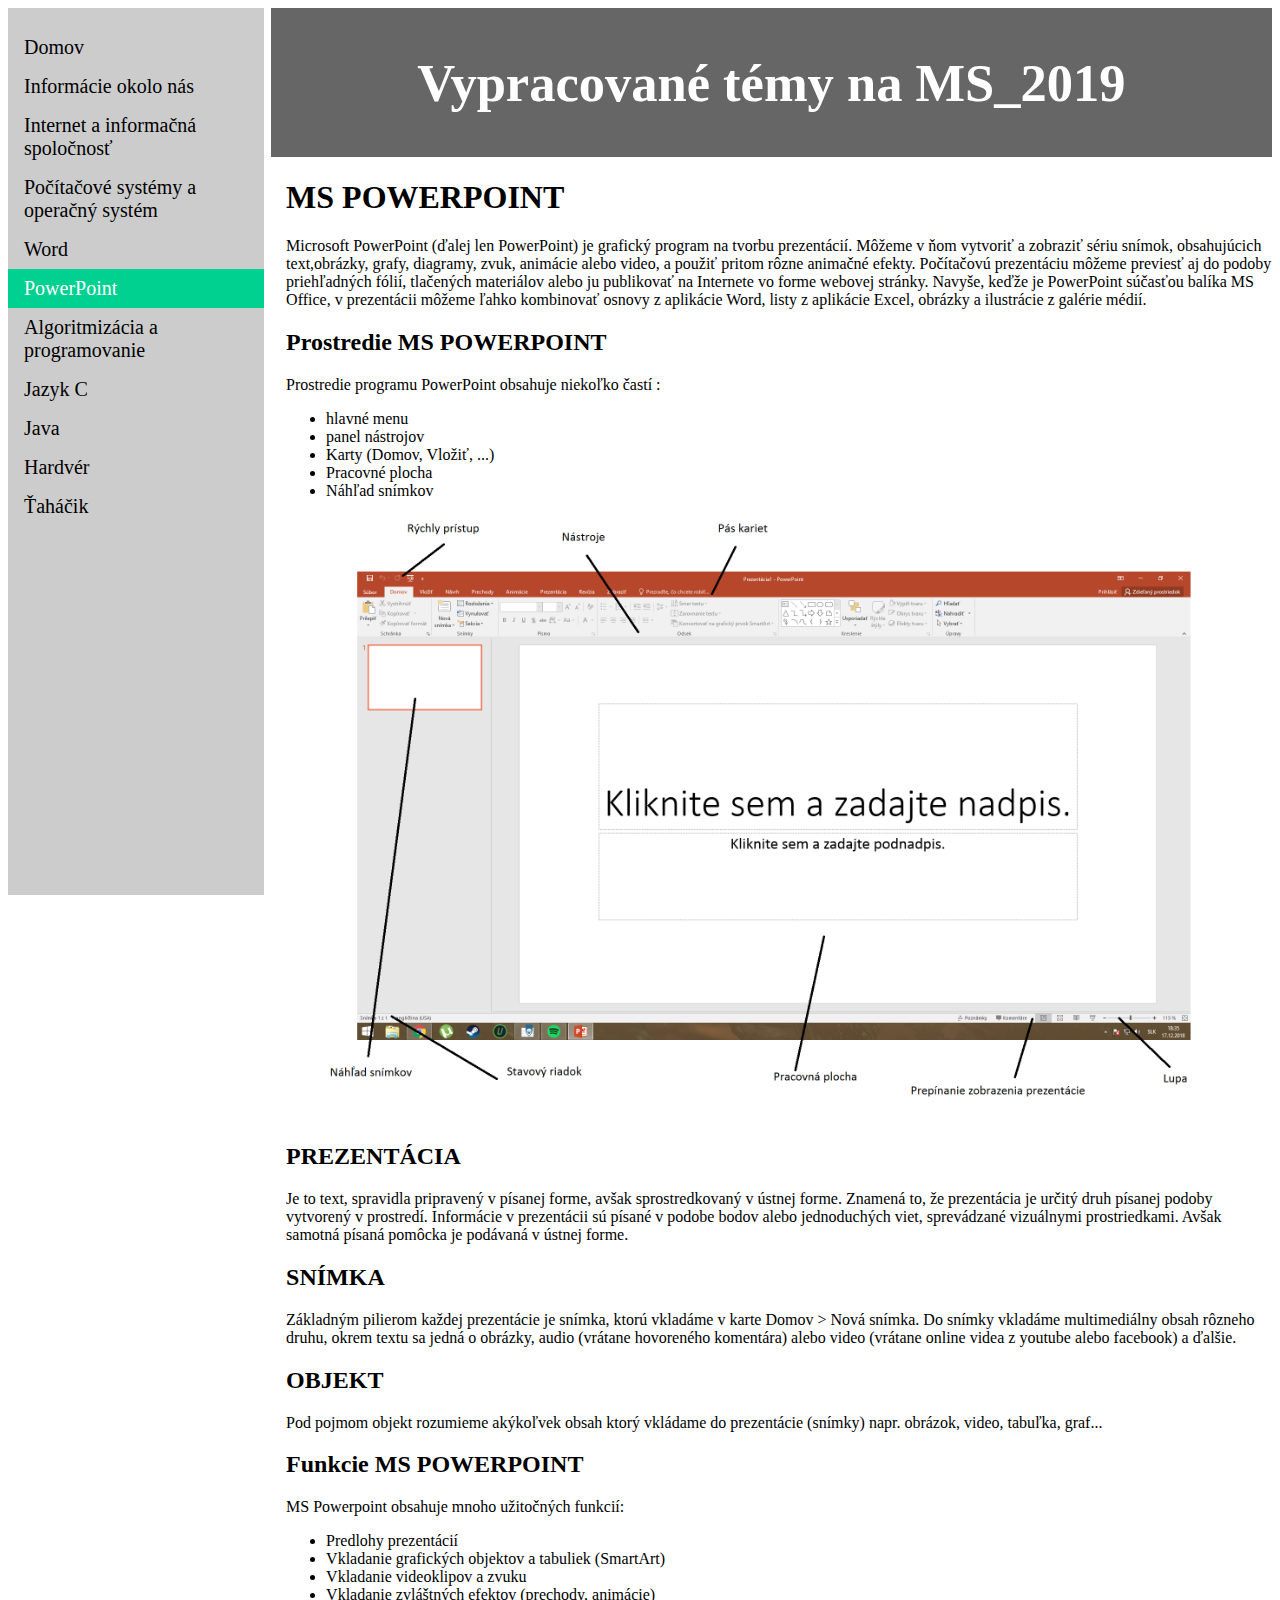
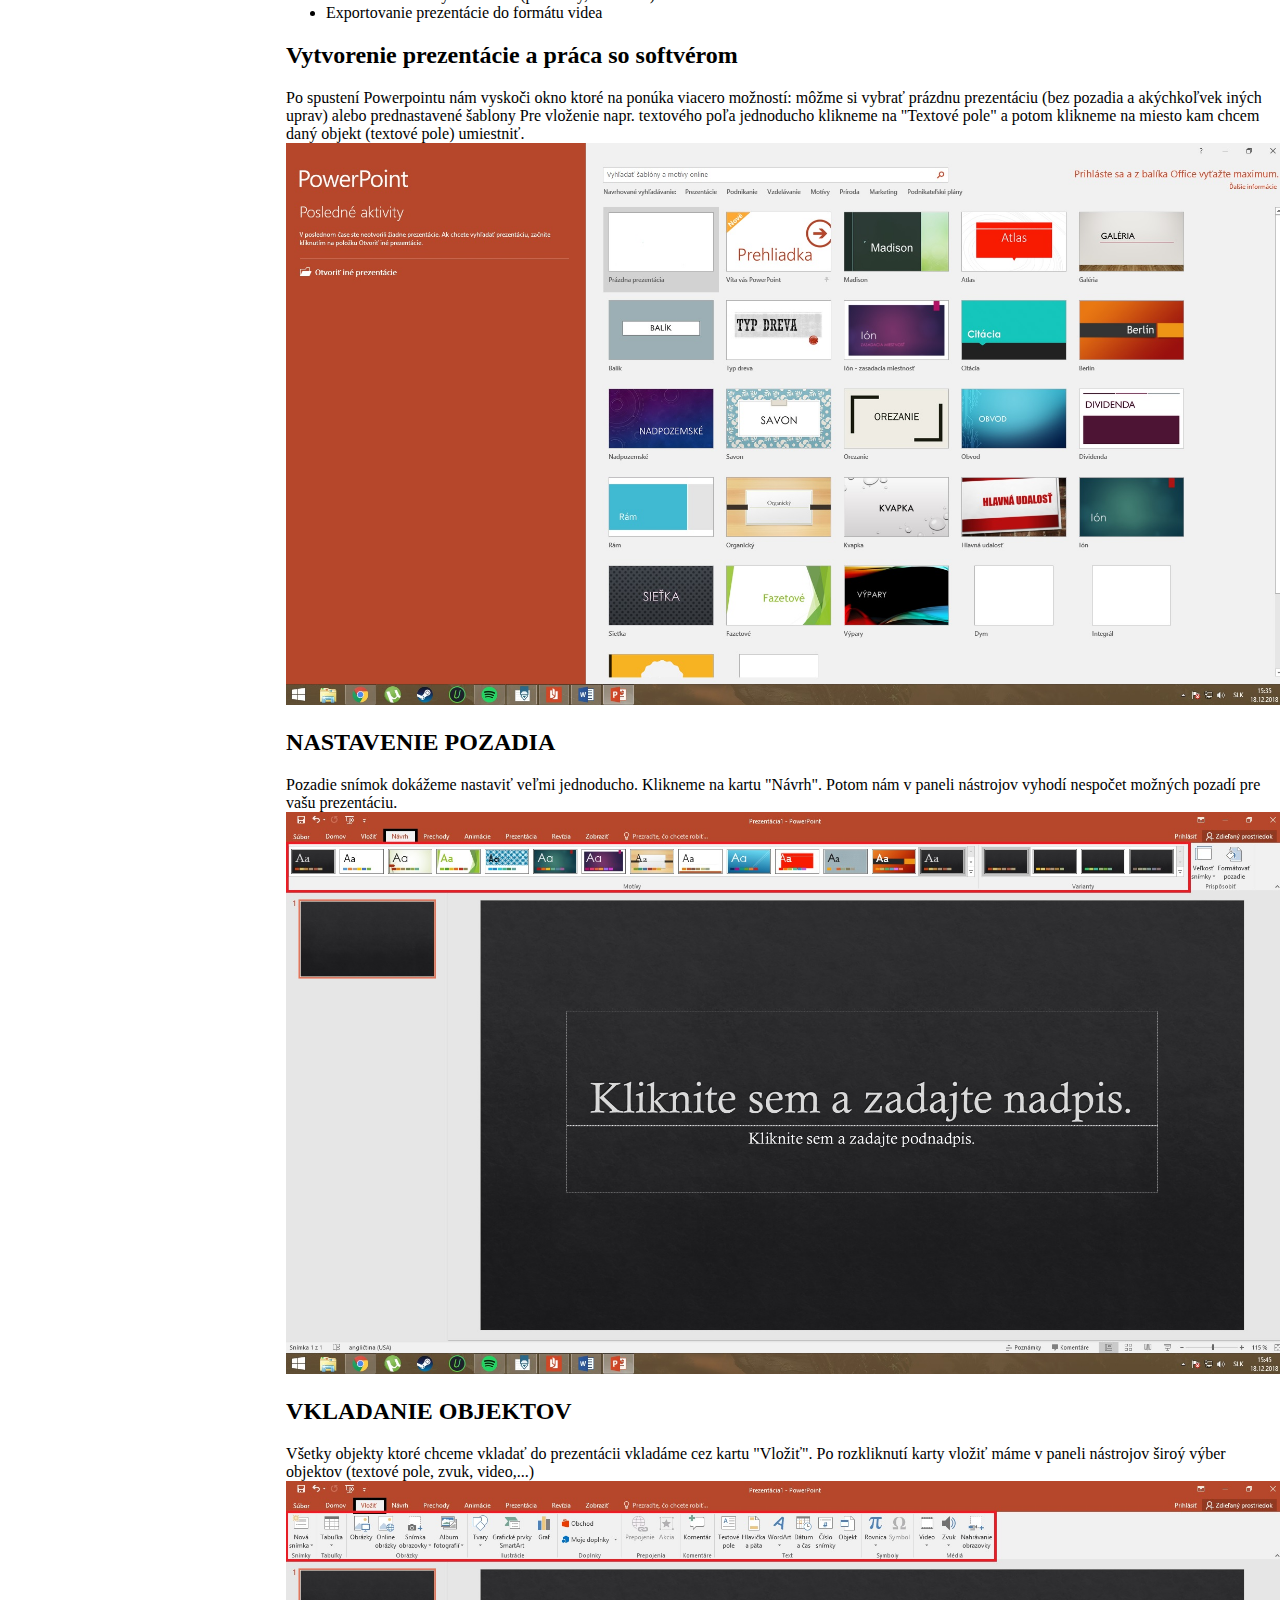
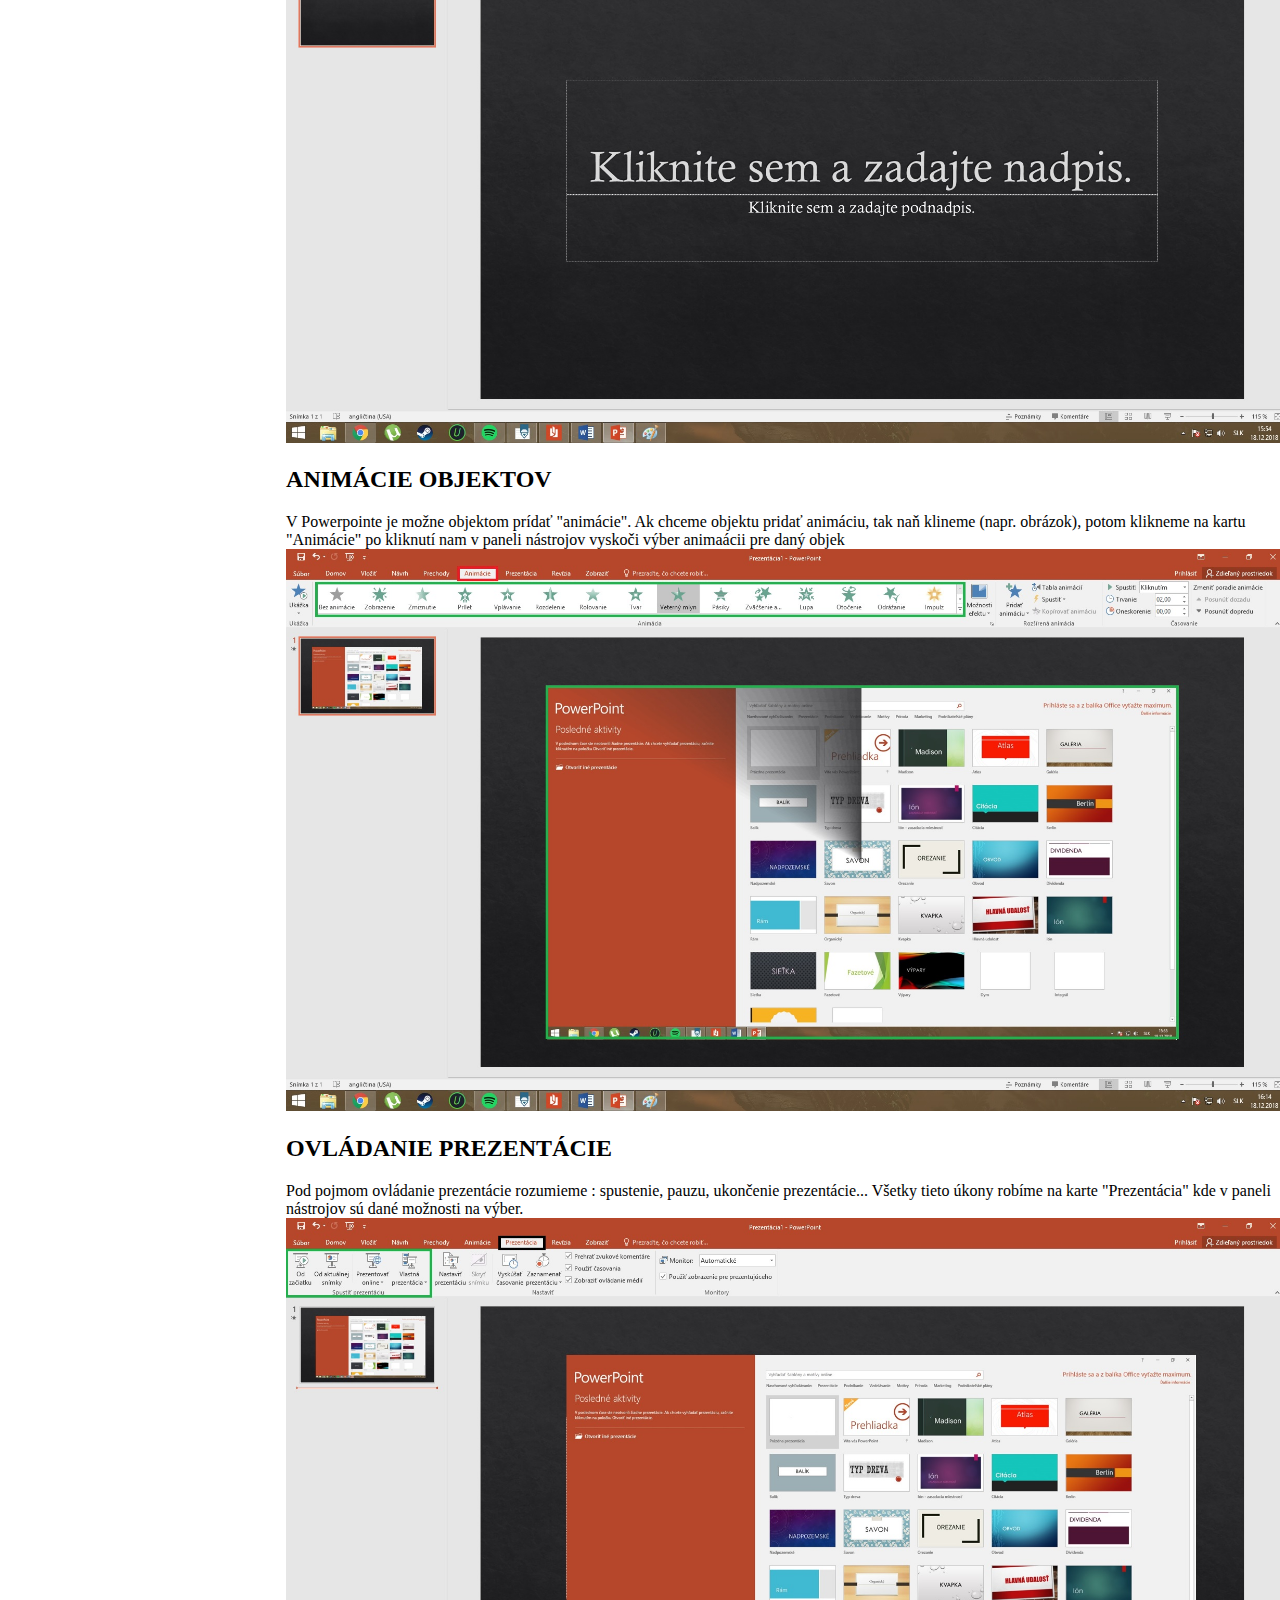
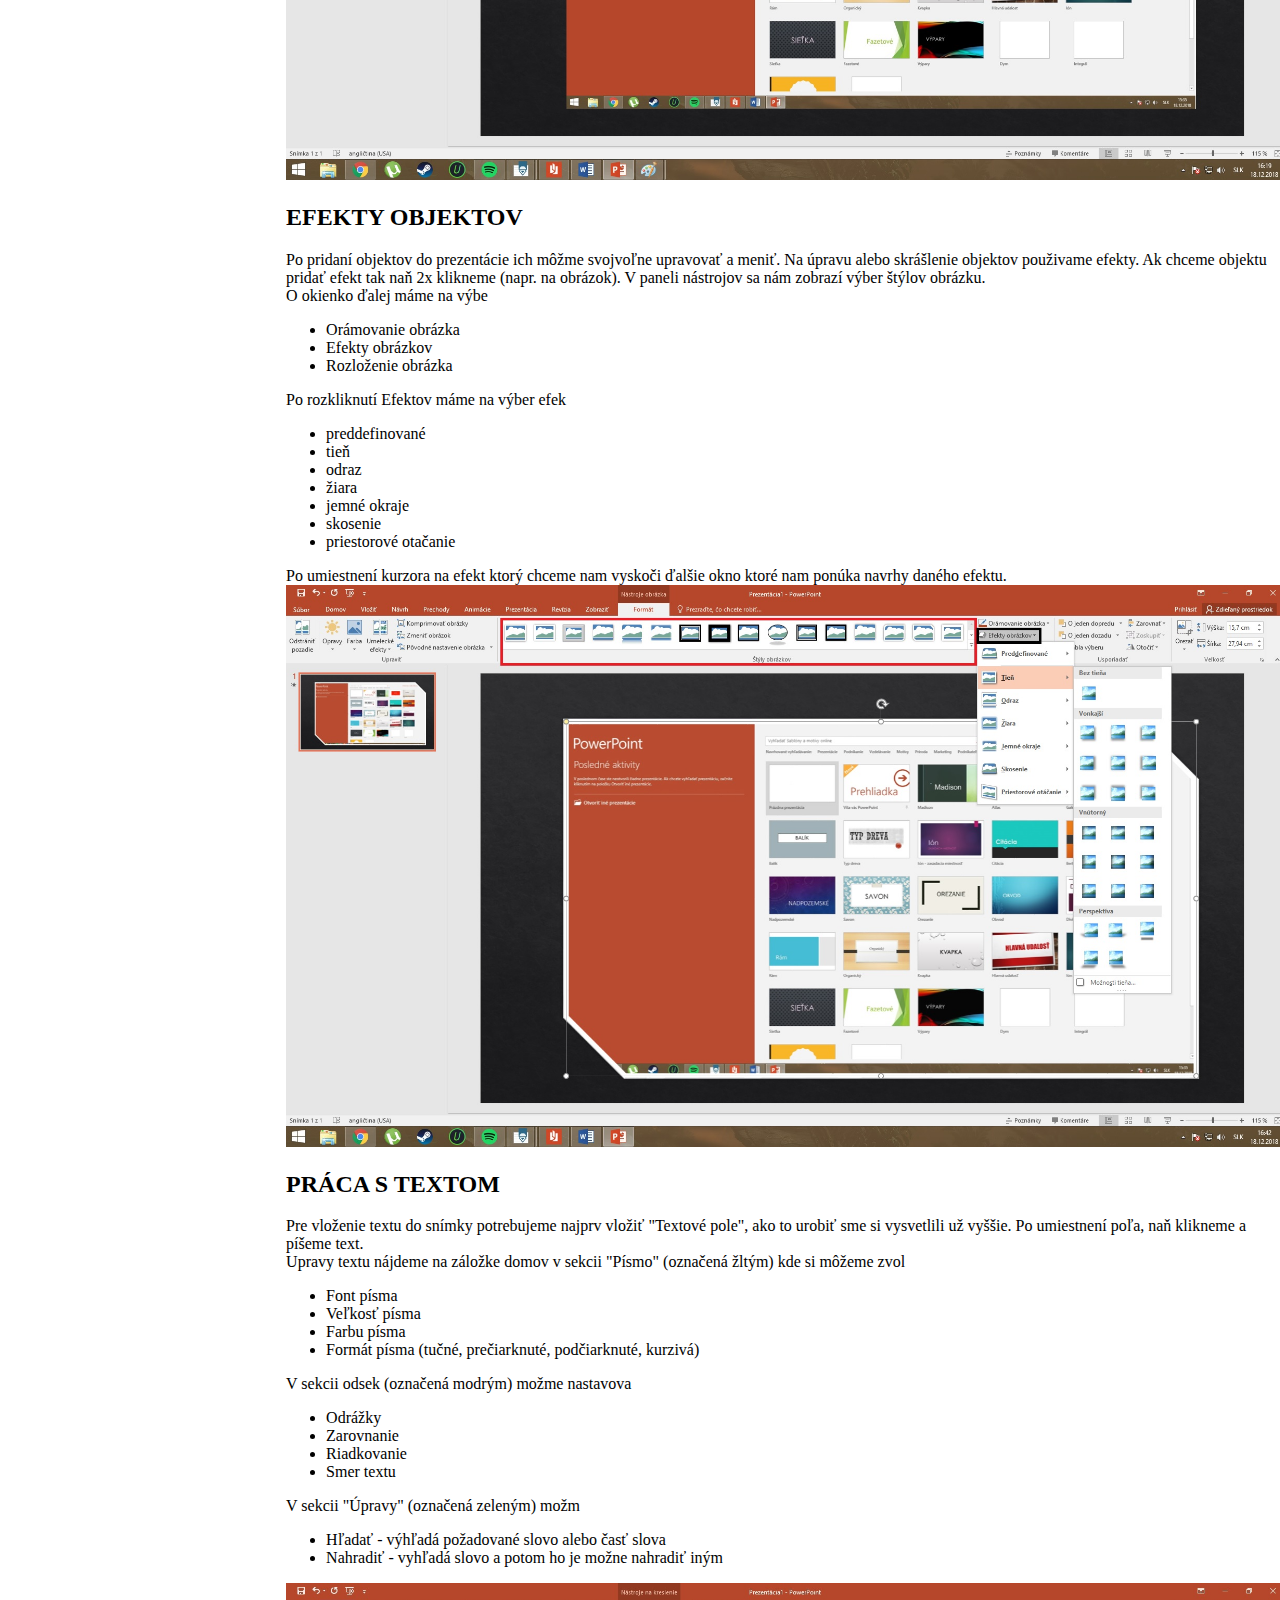
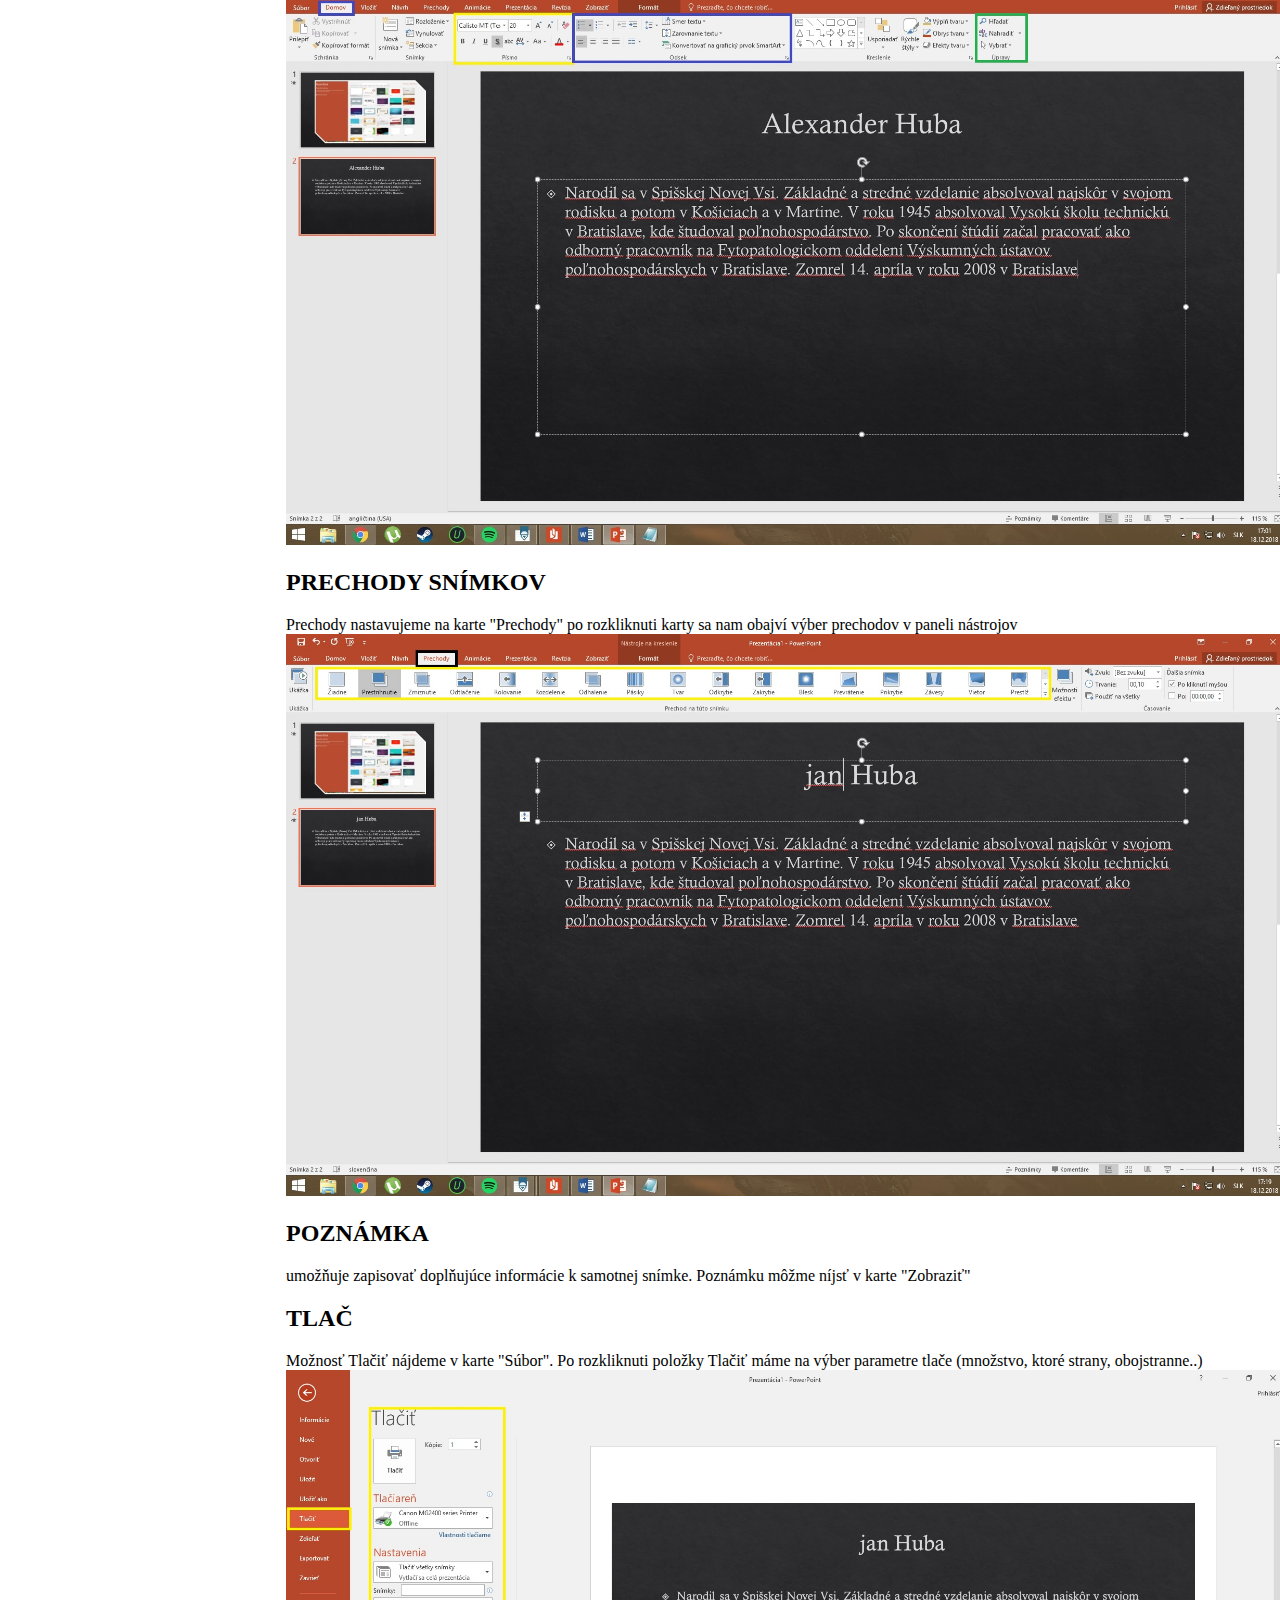
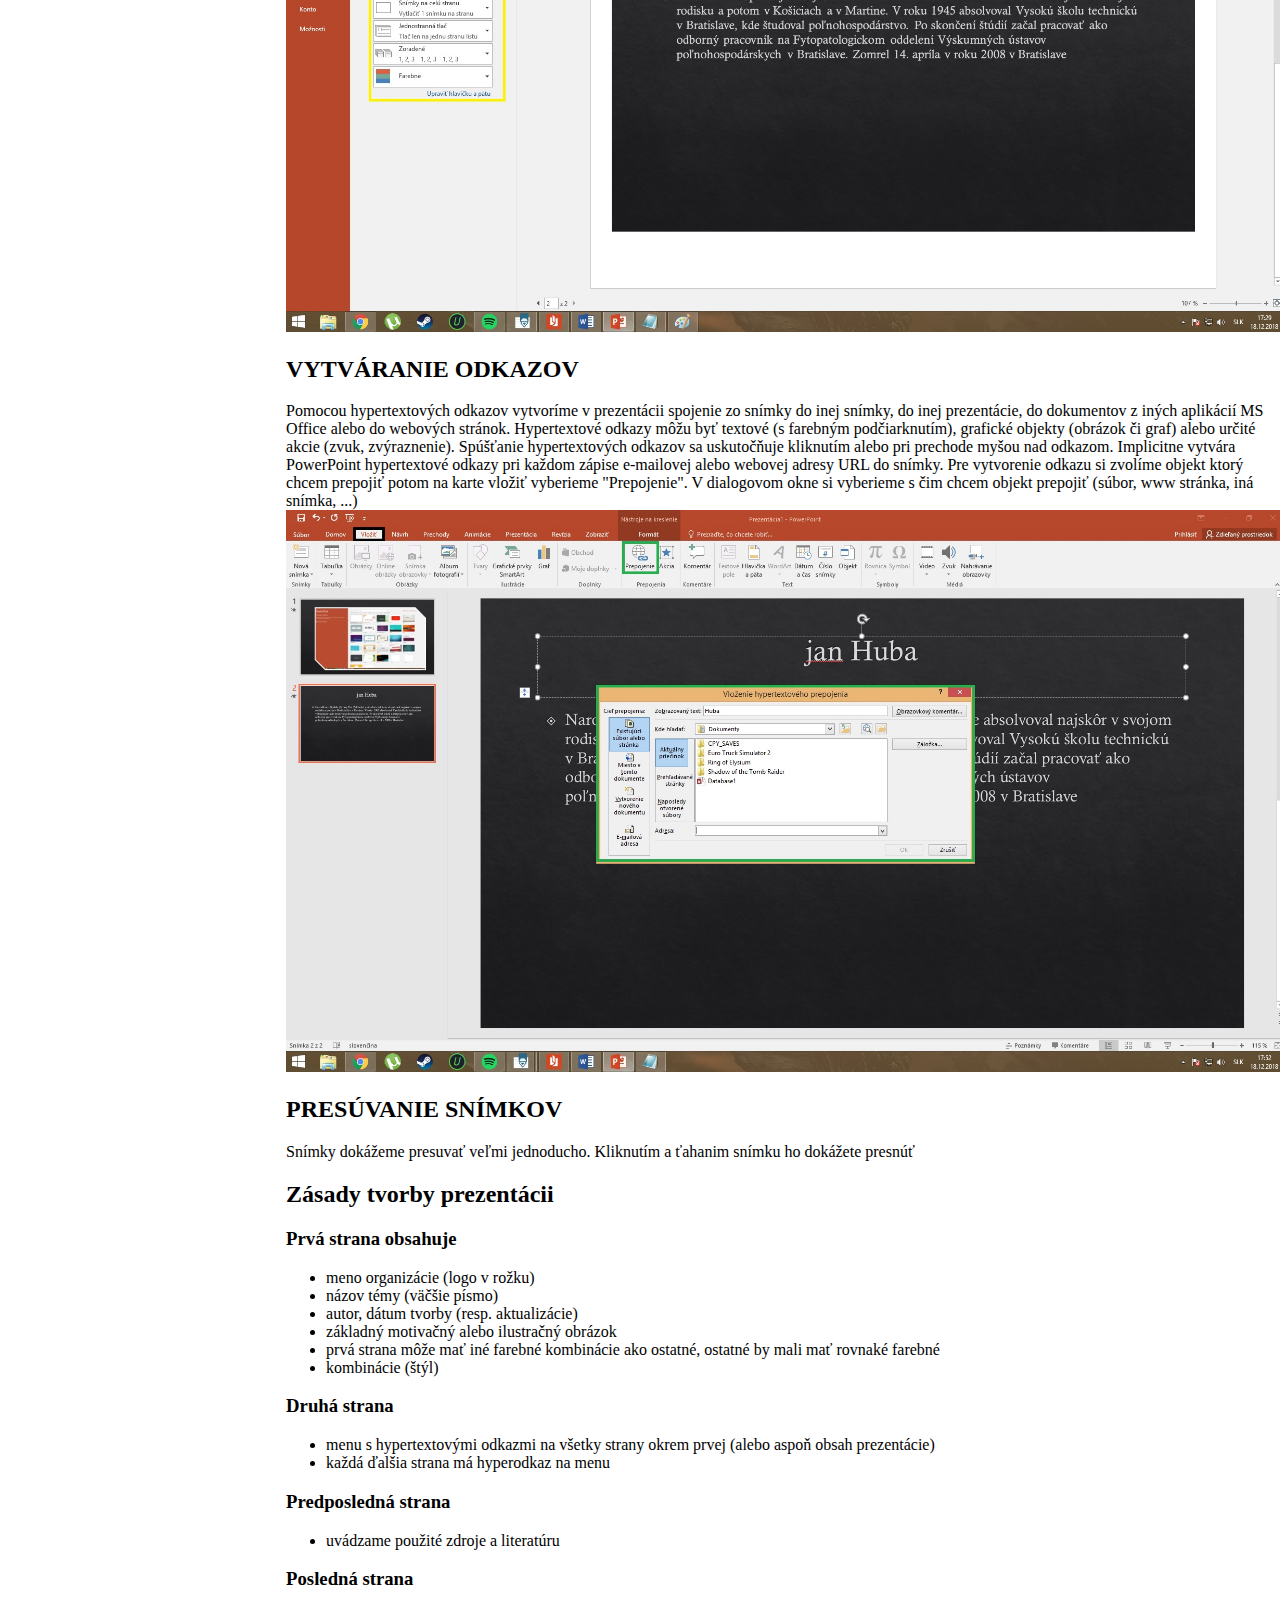
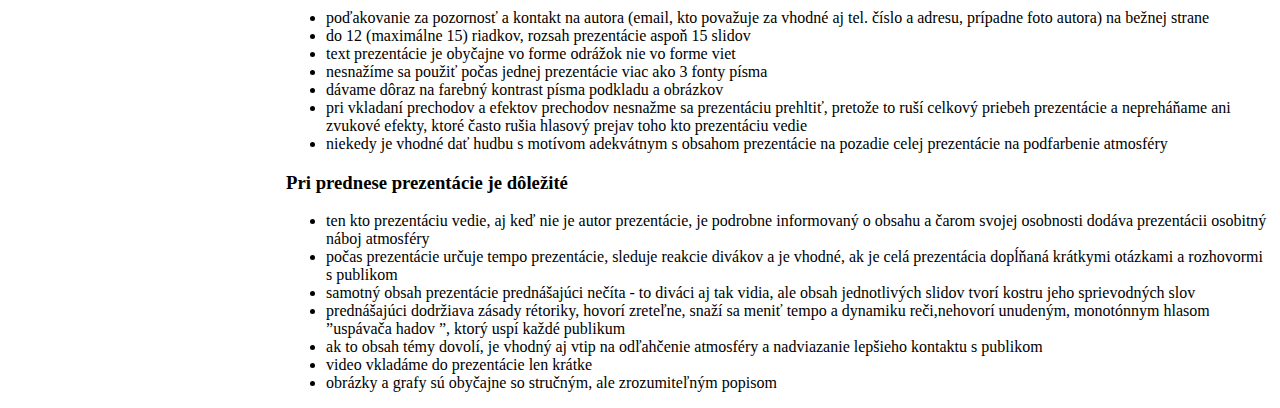
<file: ms_2019/powerpoint.html>
<!DOCTYPE html>
<html lang='cs'>
  <head>
    <title></title>
    <meta charset='utf-8'>
    <meta name='description' content=''>
    <meta name='keywords' content=''>
    <meta name='author' content=''>
    <meta name='robots' content='all'>
    <!-- <meta http-equiv='X-UA-Compatible' content='IE=edge'> -->
    <link href='img/character-01.png' rel='shortcut icon' type='image/png'>
    <link rel="stylesheet" href="kaskady.css" type="text/css">
    
    
  </head>
  <body>
  <header>
  <h2>Vypracované témy na MS_2019</h2>
  </header>
  <nav>
  <ul>
    <li><a href="index.html">Domov</a></li>
    <li><a href="informacie.html">Informácie okolo nás</a></li>
    <li><a href="internet.html">Internet a informačná spoločnosť</a></li>
    <li><a href="osko.html">Počítačové systémy a operačný systém</a></li>
    <li><a href="word.html">Word</a></li>
    <li><a class="active" href="powerpoint.html">PowerPoint</a></li>
    <li><a href="programovanie.html">Algoritmizácia a programovanie </a></li>
    <li><a href="c.html">Jazyk C</a></li>
    <li><a href="java.html">Java</a></li>
    <li><a href="HW.html">Hardvér</a></li>
    <li><a href="tahacik.html">Ťaháčik</a></li>
  </ul>
  </nav>
  <article>
  <h1>MS POWERPOINT</h1>
  Microsoft PowerPoint (ďalej len PowerPoint) je grafický program na tvorbu prezentácií. Môžeme v ňom vytvoriť a zobraziť sériu snímok, obsahujúcich text,obrázky, grafy, diagramy, zvuk, animácie alebo video, a použiť pritom rôzne animačné efekty. Počítačovú prezentáciu môžeme previesť aj do podoby priehľadných fólií, tlačených materiálov alebo ju publikovať na Internete vo forme webovej stránky. Navyše, keďže je PowerPoint súčasťou balíka MS Office, v prezentácii môžeme ľahko kombinovať osnovy z aplikácie Word, listy z aplikácie Excel, obrázky a ilustrácie z galérie médií.<br>
  <h2>Prostredie MS POWERPOINT</h2>
  Prostredie programu PowerPoint obsahuje niekoľko častí :<br>
  <ul>
    <li>hlavné menu</li>
    <li>panel nástrojov</li>
    <li>Karty (Domov, Vložiť, ...)</li>
    <li>Pracovné plocha</li>
    <li>Náhľad snímkov</li>
  </ul>
  <img src="img/pp1.png" alt="pp1.png, 156kB" title="pp1" border="0"  width="1000">
  <h2>PREZENTÁCIA</h2>
  Je to text, spravidla pripravený v písanej forme, avšak sprostredkovaný v ústnej forme. Znamená to, že prezentácia je určitý druh písanej podoby vytvorený v prostredí. Informácie v prezentácii sú písané v podobe bodov alebo jednoduchých viet, sprevádzané vizuálnymi prostriedkami. Avšak samotná písaná pomôcka je podávaná v ústnej forme.<br>
  <h2>SNÍMKA</h2>
  Základným pilierom každej prezentácie je snímka, ktorú vkladáme v karte Domov > Nová snímka. Do snímky vkladáme multimediálny obsah rôzneho druhu, okrem textu sa jedná o obrázky, audio (vrátane hovoreného komentára) alebo video (vrátane online videa z youtube alebo facebook) a ďalšie.<br>
  <h2>OBJEKT</h2>
  Pod pojmom objekt rozumieme akýkoľvek obsah ktorý vkládame do prezentácie (snímky) napr. obrázok, video, tabuľka, graf...<br>
  <h2>Funkcie MS POWERPOINT</h2>
  MS Powerpoint obsahuje mnoho užitočných funkcií:<br>
  <ul>
    <li>Predlohy prezentácií</li>
    <li>Vkladanie grafických objektov a tabuliek (SmartArt)</li>
    <li>Vkladanie videoklipov a zvuku</li>
    <li>Vkladanie zvláštných efektov (prechody, animácie)</li>
    <li>Exportovanie prezentácie do formátu videa</li>
  </ul>
  <h2>Vytvorenie prezentácie a práca so softvérom</h2>
  Po spustení Powerpointu nám vyskoči okno ktoré na ponúka viacero možností: môžme si vybrať prázdnu prezentáciu (bez pozadia a akýchkoľvek iných uprav) alebo prednastavené šablony 
  Pre vloženie napr. textového poľa jednoducho klikneme na "Textové pole" a potom klikneme na miesto kam chcem daný objekt (textové pole) umiestniť.<br>
  <img src="img/pp2.jpg" alt="pp2.jpg, 255kB" title="pp2" border="0" width="1000">
  <h2>NASTAVENIE POZADIA</h2>
  Pozadie snímok dokážeme nastaviť veľmi jednoducho. Klikneme na kartu "Návrh". Potom nám v paneli nástrojov vyhodí nespočet možných pozadí pre vašu prezentáciu.<br>
  <img src="img/pp3.jpg" alt="pp3.jpg, 321kB" title="pp3" border="0"  width="1000">
  <h2>VKLADANIE OBJEKTOV</h2>
  Všetky objekty ktoré chceme vkladať do prezentácii vkladáme cez kartu "Vložiť". Po rozkliknutí karty vložiť máme v paneli nástrojov široý výber objektov (textové pole, zvuk, video,...) <br>
  <img src="img/pp4.jpg" alt="pp4.jpg, 310kB" title="pp4" border="0"  width="1000">
  <h2>ANIMÁCIE OBJEKTOV</h2>
  V Powerpointe je možne objektom prídať "animácie". Ak chceme objektu pridať animáciu, tak naň klineme (napr. obrázok), potom klikneme na kartu "Animácie" po kliknutí nam v paneli nástrojov vyskoči výber animaácii pre daný objek<br>
  <img src="img/pp5.jpg" alt="pp5.jpg, 335kB" title="pp5" border="0"  width="1000">
  <h2>OVLÁDANIE PREZENTÁCIE</h2>
  Pod pojmom ovládanie prezentácie rozumieme : spustenie, pauzu, ukončenie prezentácie... Všetky tieto úkony robíme na karte "Prezentácia" kde v paneli nástrojov sú dané možnosti na výber. <br>
  <img src="img/pp6.jpg" alt="pp6.jpg, 305kB" title="pp6" border="0"  width="1000">
  <h2>EFEKTY OBJEKTOV</h2>
  Po pridaní objektov do prezentácie ich môžme svojvoľne upravovať a meniť. Na úpravu alebo skrášlenie objektov použivame efekty. Ak chceme objektu pridať efekt tak naň 2x klikneme (napr. na obrázok). V paneli nástrojov sa nám zobrazí výber štýlov obrázku.<br>
  O okienko ďalej máme na výbe<br>
  <ul>
    <li>Orámovanie obrázka</li>
    <li>Efekty obrázkov</li>
    <li>Rozloženie obrázka</li>
  </ul>
  Po rozkliknutí Efektov máme na výber efek<br>
  <ul>
    <li>preddefinované</li>
    <li>tieň</li>
    <li>odraz</li>
    <li>žiara</li>
    <li>jemné okraje</li>
    <li>skosenie</li>
    <li>priestorové otačanie</li>
  </ul>
  Po umiestnení kurzora na efekt ktorý chceme nam vyskoči ďalšie okno ktoré nam ponúka navrhy daného efektu. <br>
  <img src="img/pp7.jpg" alt="pp7.jpg, 352kB" title="pp7" border="0"  width="1000">
  <h2>PRÁCA S TEXTOM</h2>
  Pre vloženie textu do snímky potrebujeme najprv vložiť "Textové pole", ako to urobiť sme si vysvetlili už vyššie. Po umiestnení poľa, naň klikneme a píšeme text. <br>
  Upravy textu nájdeme na záložke domov v sekcii "Písmo" (označená žltým) kde si môžeme zvol<br>
  <ul>
    <li>Font písma</li>
    <li>Veľkosť písma</li>
    <li>Farbu písma</li>
    <li>Formát písma (tučné, prečiarknuté, podčiarknuté, kurzivá)</li> 
  </ul>
  V sekcii odsek (označená modrým) možme nastavova<br>
  <ul>
    <li>Odrážky</li>
    <li>Zarovnanie</li>
    <li>Riadkovanie</li>
    <li>Smer textu</li>
  </ul>
  V sekcii "Úpravy" (označená zeleným) možm<br>
  <ul>
    <li>Hľadať - výhľadá požadované slovo alebo časť slova</li>
    <li>Nahradiť - vyhľadá slovo a potom ho je možne nahradiť iným</li>
  </ul>
  <img src="img/pp8.jpg" alt="pp8.jpg, 404kB" title="pp8" border="0"  width="1000">
  <h2>PRECHODY SNÍMKOV</h2>
  Prechody nastavujeme na karte "Prechody" po rozkliknuti karty sa nam obajví výber prechodov v paneli nástrojov <br>
  <img src="img/pp9.jpg" alt="pp9.jpg, 402kB" title="pp9" border="0"  width="1000">
  <h2>POZNÁMKA</h2>
  umožňuje zapisovať doplňujúce informácie k samotnej snímke. Poznámku môžme níjsť v karte "Zobraziť" 
  <h2>TLAČ</h2>
  Možnosť Tlačiť nájdeme v karte "Súbor". Po rozkliknuti položky Tlačiť máme na výber parametre tlače (množstvo, ktoré strany, obojstranne..) <br>
  <img src="img/pp10.jpg" alt="pp10.jpg, 256kB" title="pp10" border="0"  width="1000">
  <h2>VYTVÁRANIE ODKAZOV</h2>
  Pomocou hypertextových odkazov vytvoríme v prezentácii spojenie zo snímky do inej snímky, do inej prezentácie, do dokumentov z iných aplikácií MS Office alebo do webových stránok. Hypertextové odkazy môžu byť textové (s farebným podčiarknutím), grafické objekty (obrázok či graf) alebo určité akcie (zvuk, zvýraznenie). Spúšťanie hypertextových odkazov sa uskutočňuje kliknutím alebo pri prechode myšou nad odkazom. Implicitne vytvára PowerPoint hypertextové odkazy pri každom zápise e-mailovej alebo webovej adresy URL do snímky. 
  Pre vytvorenie odkazu si zvolíme objekt ktorý chcem prepojiť potom na karte vložiť vyberieme "Prepojenie". V dialogovom okne si vyberieme s čim chcem objekt prepojiť (súbor, www stránka, iná snímka, ...) <br>
  <img src="img/pp11.jpg" alt="pp11.jpg, 358kB" title="pp11" border="0"  width="1000">
  <h2>PRESÚVANIE SNÍMKOV</h2>
  Snímky dokážeme presuvať veľmi jednoducho. Kliknutím a ťahanim snímku ho dokážete presnúť <br>
  <h2>Zásady tvorby prezentácii</h2>
  <h3>Prvá strana obsahuje</h3>
  <ul>
    <li>meno organizácie (logo v rožku)</li>
    <li>názov témy (väčšie písmo)</li>
    <li>autor, dátum tvorby (resp. aktualizácie)</li>
    <li>základný motivačný alebo ilustračný obrázok</li>
    <li>prvá strana môže mať iné farebné kombinácie ako ostatné, ostatné by mali mať rovnaké farebné</li>
    <li>kombinácie (štýl)</li>
  </ul>
  <h3>Druhá strana</h3>
  <ul>
    <li>menu s hypertextovými odkazmi na všetky strany okrem prvej (alebo aspoň obsah prezentácie)</li>
    <li>každá ďalšia strana má hyperodkaz na menu</li>
  </ul>
  <h3>Predposledná strana</h3>
  <ul>
    <li>uvádzame použité zdroje a literatúru</li>
  </ul>
  <h3>Posledná strana</h3>
  <ul>
    <li>poďakovanie za pozornosť a kontakt na autora (email, kto považuje za vhodné aj tel. číslo a adresu, prípadne foto autora) na bežnej strane</li>
    <li>do 12 (maximálne 15) riadkov, rozsah prezentácie aspoň 15 slidov</li>
    <li>text prezentácie je obyčajne vo forme odrážok nie vo forme viet</li>
    <li>nesnažíme sa použiť počas jednej prezentácie viac ako 3 fonty písma</li>
    <li>dávame dôraz na farebný kontrast písma podkladu a obrázkov</li>
    <li>pri vkladaní prechodov a efektov prechodov nesnažme sa prezentáciu prehltiť, pretože to ruší celkový priebeh prezentácie a nepreháňame ani zvukové efekty, ktoré často rušia hlasový prejav toho kto prezentáciu vedie</li>
    <li>niekedy je vhodné dať hudbu s motívom adekvátnym s obsahom prezentácie na pozadie celej prezentácie na podfarbenie atmosféry</li>
  </ul>
  <h3>Pri prednese prezentácie je dôležité</h3>  
  <ul>
    <li>ten kto prezentáciu vedie, aj keď nie je autor prezentácie, je podrobne informovaný o obsahu a čarom svojej osobnosti dodáva prezentácii osobitný náboj atmosféry</li>
    <li>počas prezentácie určuje tempo prezentácie, sleduje reakcie divákov a je vhodné, ak je celá prezentácia dopĺňaná krátkymi otázkami a rozhovormi s publikom</li>
    <li>samotný obsah prezentácie prednášajúci nečíta - to diváci aj tak vidia, ale obsah jednotlivých slidov tvorí kostru jeho sprievodných slov</li>
    <li>prednášajúci dodržiava zásady rétoriky, hovorí zreteľne, snaží sa meniť tempo a dynamiku reči,nehovorí unudeným, monotónnym hlasom ”uspávača hadov ”, ktorý uspí každé publikum</li>
    <li>ak to obsah témy dovolí, je vhodný aj vtip na odľahčenie atmosféry a nadviazanie lepšieho kontaktu s publikom</li>
    <li>video vkladáme do prezentácie len krátke</li>
    <li>obrázky a grafy sú obyčajne so stručným, ale zrozumiteľným popisom</li>
  </ul>
  
  
  </article>                                                                              
   
  </body>
</html>
</file>
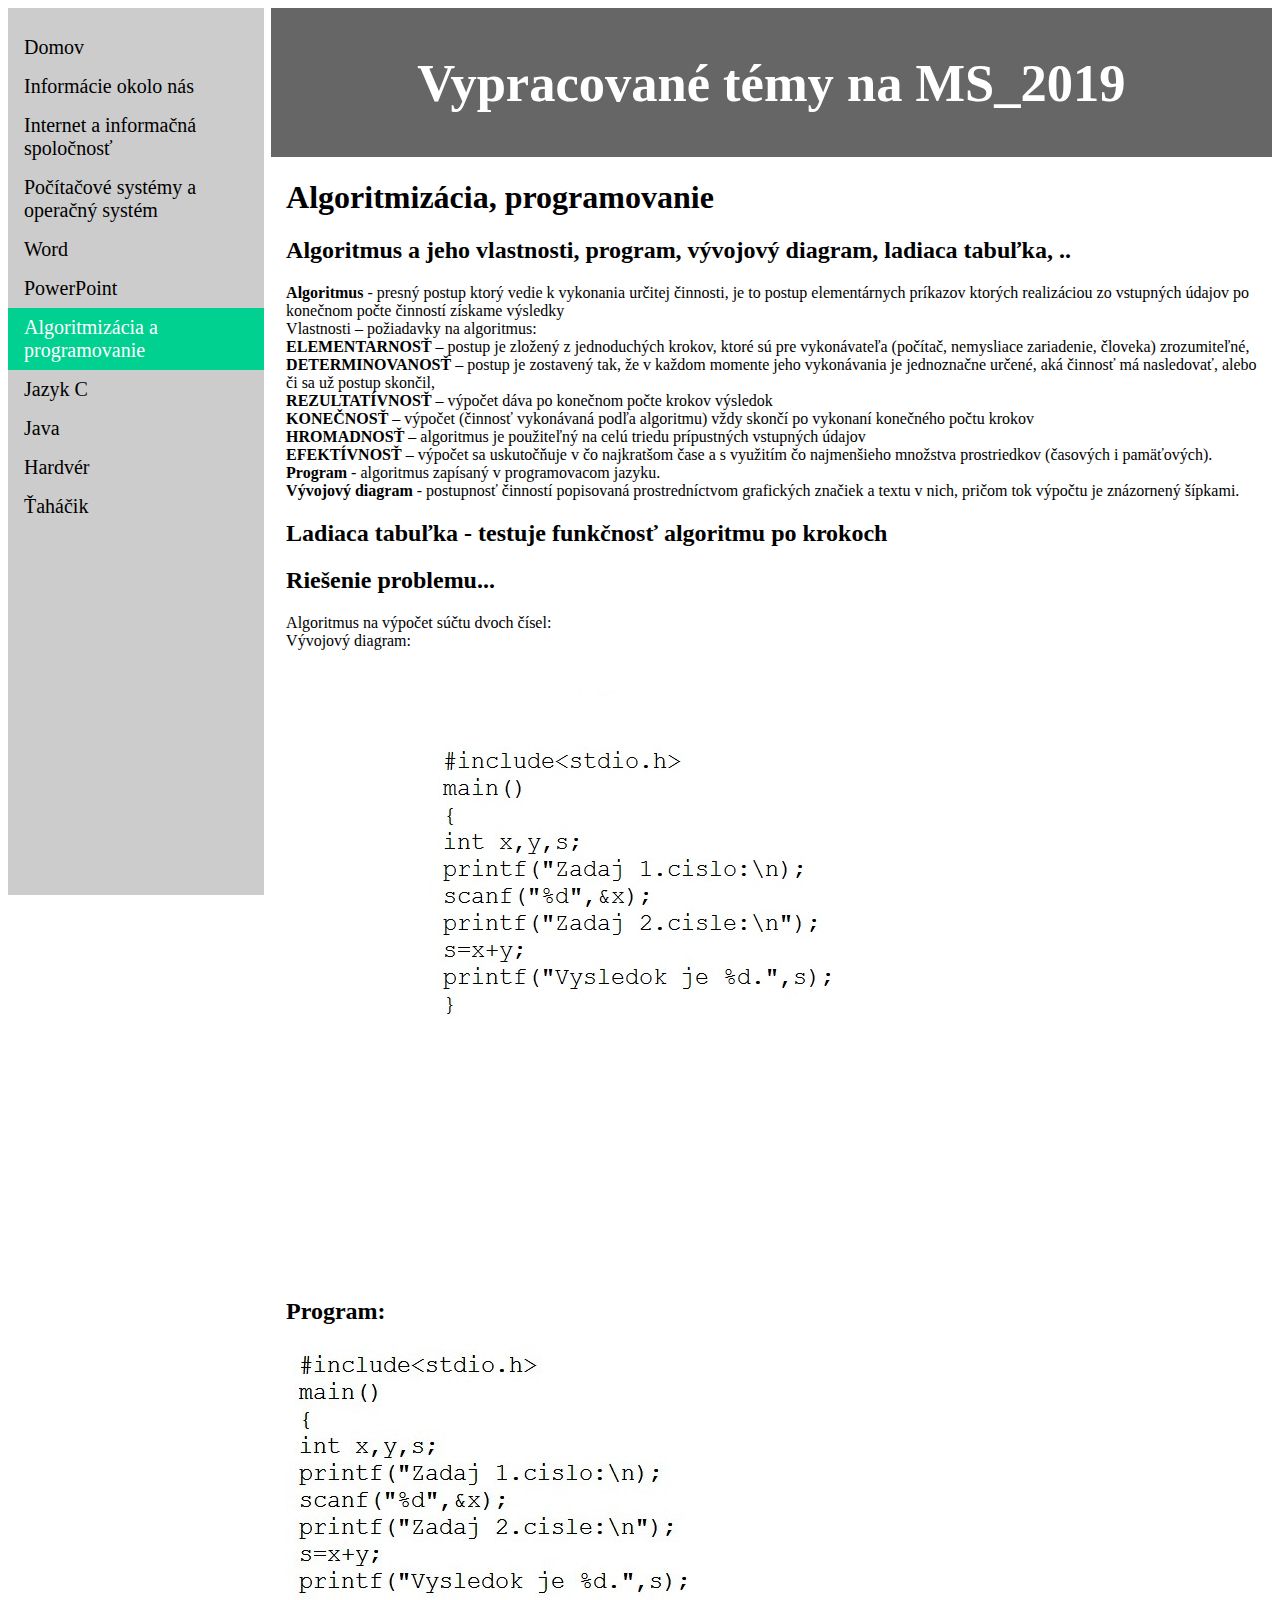
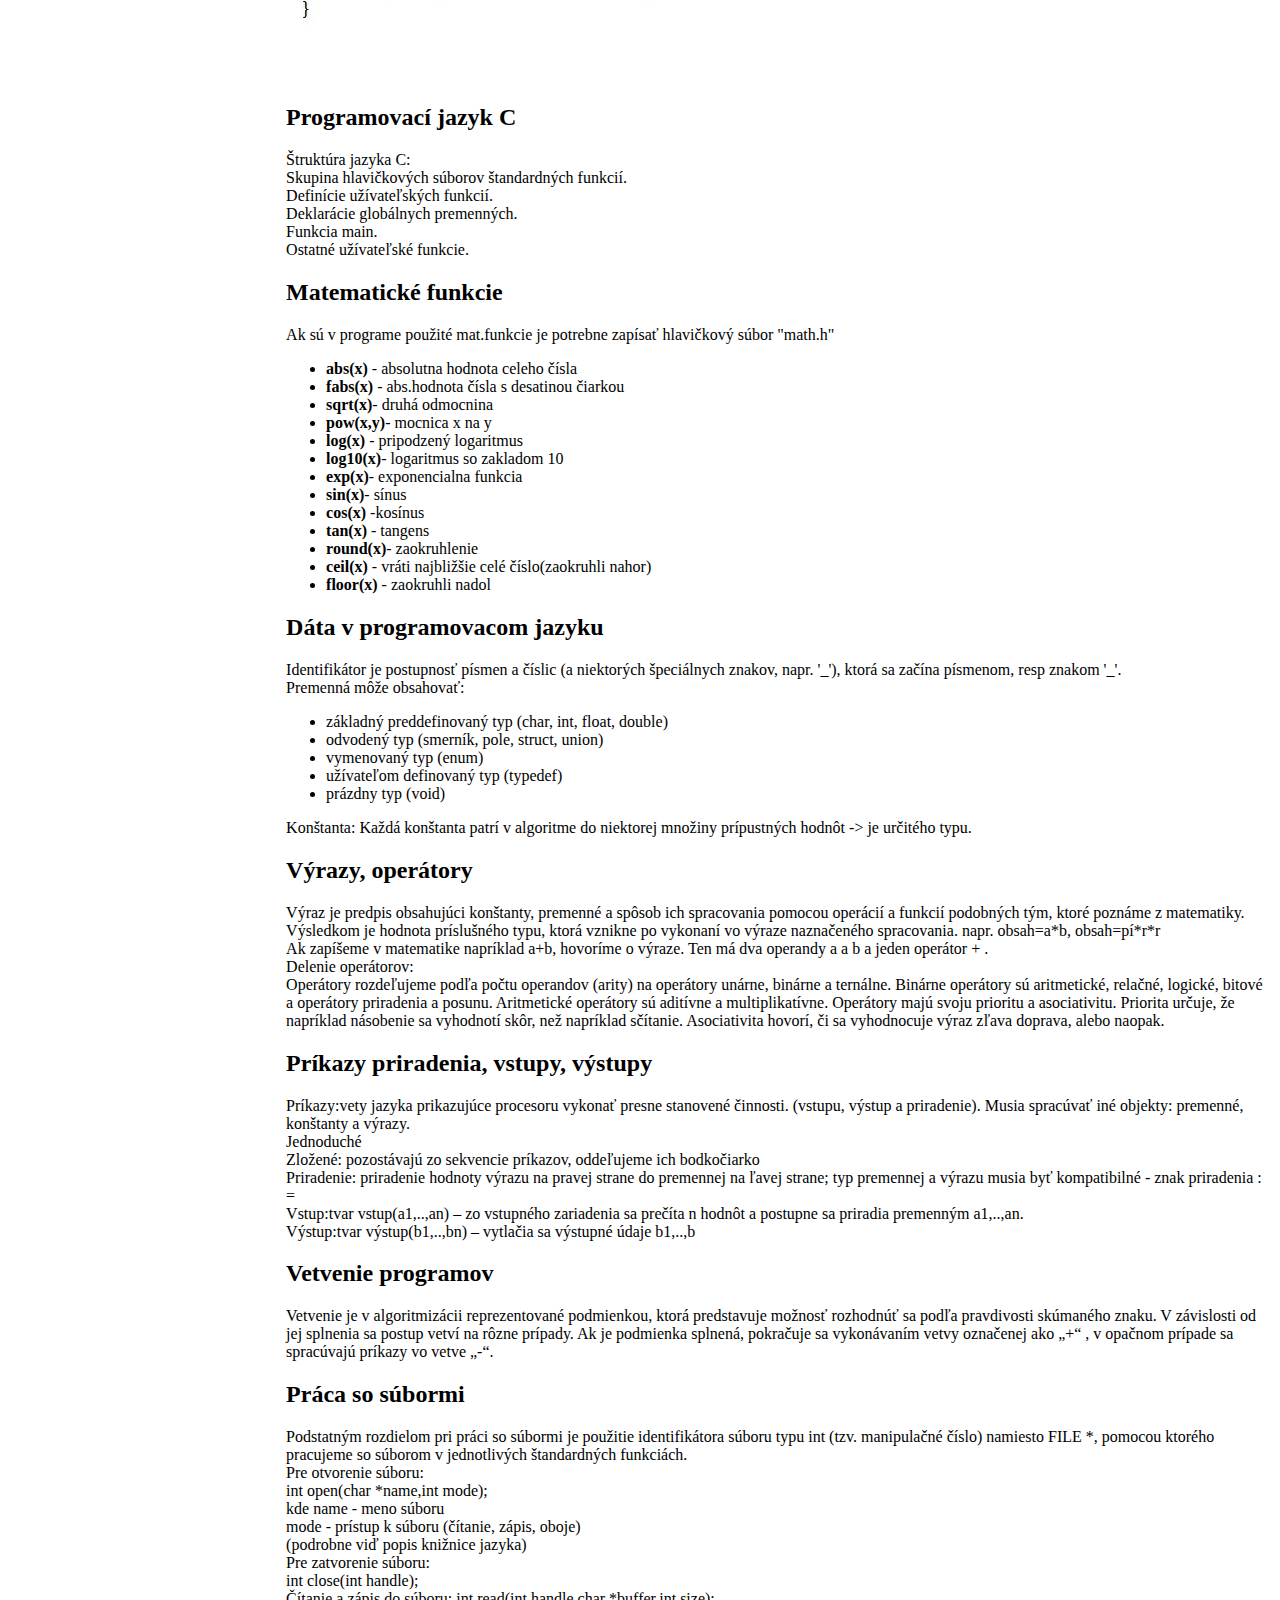
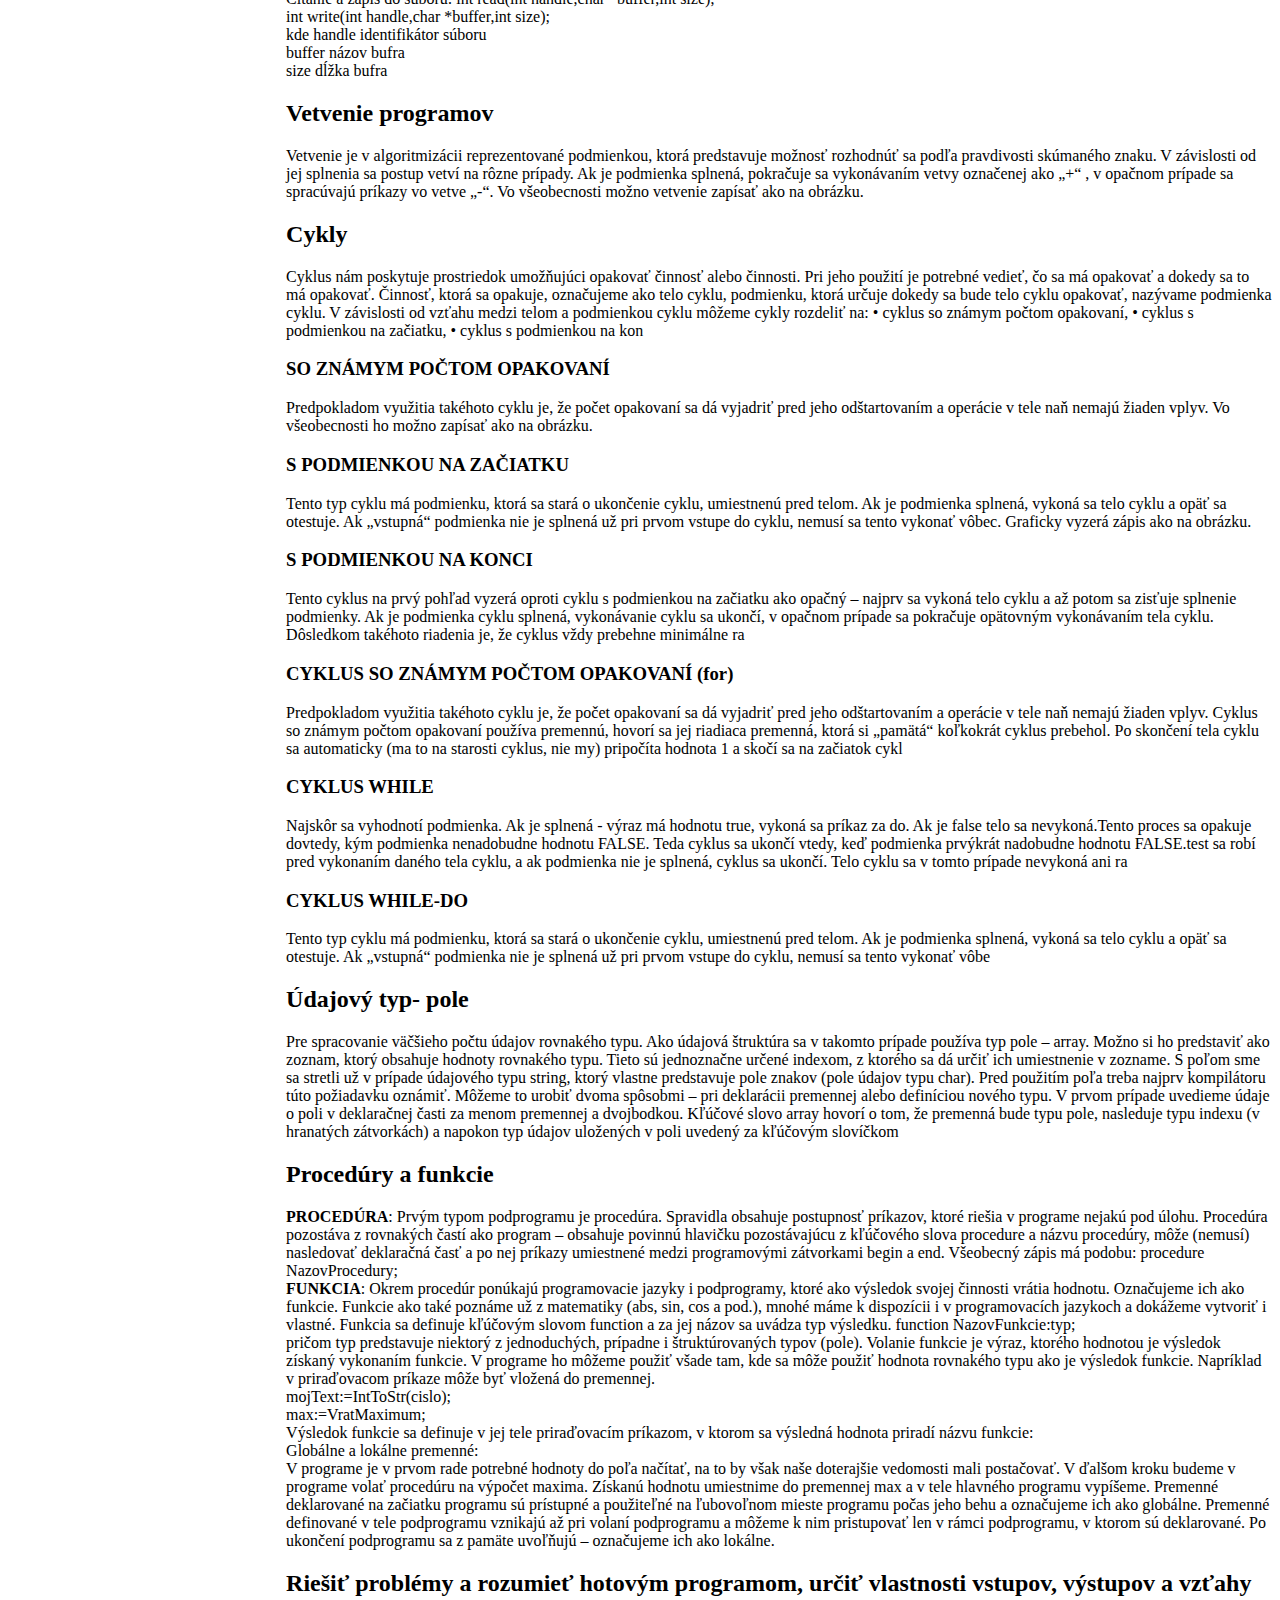
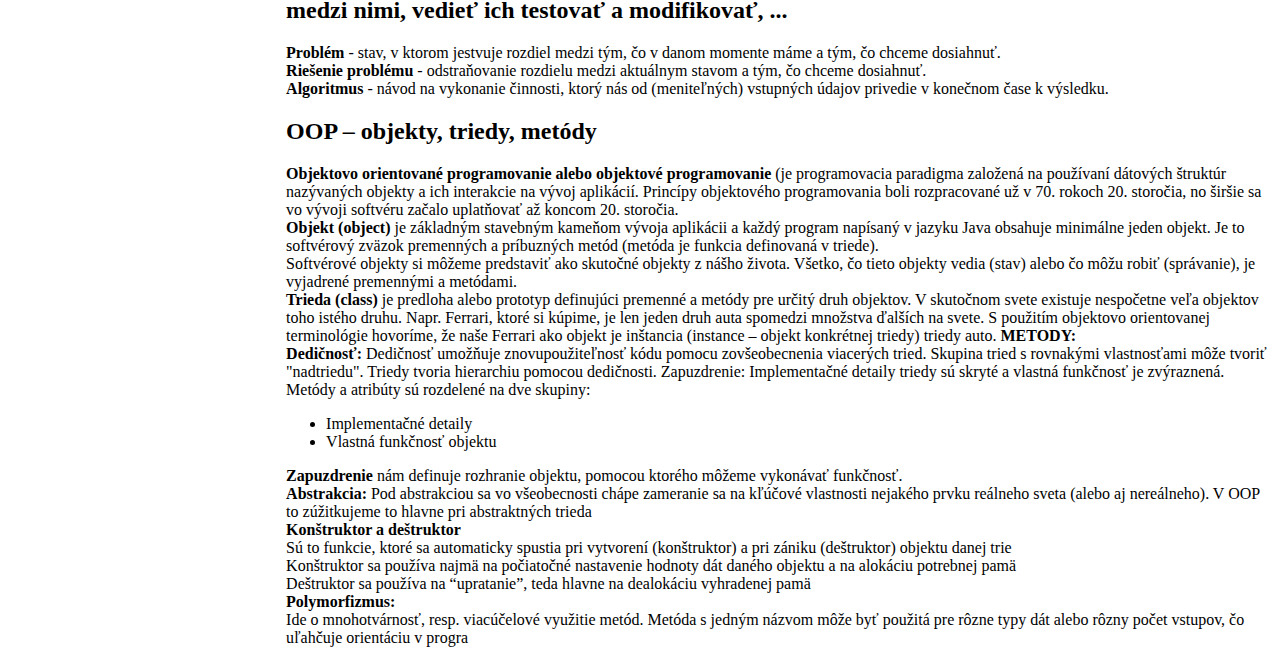
<file: ms_2019/programovanie.html>
<!DOCTYPE html>
<html lang='cs'>
  <head>
    <title>CHŇO CHŇO</title>
    <meta charset='utf-8'>
    <meta name='description' content=''>
    <meta name='keywords' content=''>
    <meta name='author' content=''>
    <meta name='robots' content='all'>
    <!-- <meta http-equiv='X-UA-Compatible' content='IE=edge'> -->
    <link href='img/character-01.png' rel='shortcut icon' type='image/png'>
    <link rel="stylesheet" href="kaskady.css" type="text/css">
    
    
  </head>
  <body>
  <header>
  <h2>Vypracované témy na MS_2019</h2>
  </header>
  <nav>
  <ul>
    <li><a href="index.html">Domov</a></li>
    <li><a href="informacie.html">Informácie okolo nás</a></li>
    <li><a href="internet.html">Internet a informačná spoločnosť</a></li>
    <li><a href="osko.html">Počítačové systémy a operačný systém</a></li>
    <li><a href="word.html">Word</a></li>
    <li><a href="powerpoint.html">PowerPoint</a></li>
    <li><a class="active" href="programovanie.html">Algoritmizácia a programovanie </a></li>
    <li><a href="c.html">Jazyk C</a></li>
    <li><a href="java.html">Java</a></li>
    <li><a href="HW.html">Hardvér</a></li>
    <li><a href="tahacik.html">Ťaháčik</a></li>
  </ul>
  </nav>
  <article>
  <h1>Algoritmizácia, programovanie</h1>
  <h2>Algoritmus a jeho vlastnosti, program, vývojový diagram, ladiaca tabuľka, ..</h2>
  <b>Algoritmus</b> - presný postup ktorý vedie k vykonania určitej činnosti, je to postup elementárnych príkazov ktorých realizáciou zo vstupných údajov po konečnom počte činností získame výsledky  <br>
  Vlastnosti – požiadavky na algoritmus:                                                                                                                                                                   <br>
  <b>ELEMENTARNOSŤ</b> – postup je zložený z jednoduchých krokov, ktoré sú pre vykonávateľa (počítač, nemysliace zariadenie, človeka) zrozumiteľné,                                                    <br>
  <b>DETERMINOVANOSŤ</b> – postup je zostavený tak, že v každom momente jeho vykonávania je jednoznačne určené, aká činnosť má nasledovať, alebo či sa už postup skončil,                                  <br>
  <b>REZULTATÍVNOSŤ</b> – výpočet dáva po konečnom počte krokov výsledok                                                                                                                                       <br>
  <b>KONEČNOSŤ</b> – výpočet (činnosť vykonávaná podľa algoritmu) vždy skončí po vykonaní konečného počtu krokov                                                                                                   <br>
  <b>HROMADNOSŤ</b> – algoritmus je použiteľný na celú triedu prípustných vstupných údajov                                                                                                             <br>
  <b>EFEKTÍVNOSŤ</b> – výpočet sa uskutočňuje v čo najkratšom čase a s využitím čo najmenšieho množstva prostriedkov (časových i pamäťových).                                                          <br>
  <b>Program</b> - algoritmus zapísaný v programovacom jazyku.                                             <br>
  <b>Vývojový diagram</b> - postupnosť činností popisovaná prostredníctvom grafických značiek a textu v nich, pričom tok výpočtu je znázornený šípkami.<br>
  <h2>Ladiaca tabuľka - testuje funkčnosť algoritmu po krokoch</h2>
  <h2>Riešenie problemu...</h2>
  Algoritmus na výpočet súčtu dvoch čísel:<br>
  Vývojový diagram: <br>
  <img src="img/prg1.jpg" alt="prg1.jpg, 48kB" title="prg1" border="0" height="624" width="1360">
  <h2>Program:</h2>
  <img src="img/prg2.jpg" alt="prg2.jpg, 34kB" title="prg2" border="0" height="336" width="410">
  <h2>Programovací jazyk C</h2>
  Štruktúra jazyka C:<br>
  Skupina hlavičkových súborov štandardných funkcií. <br>
  Definície užívateľských funkcií. <br>
  Deklarácie globálnych premenných.<br> 
  Funkcia main.<br> 
  Ostatné užívateľské funkcie.<br> 
  <h2>Matematické funkcie</h2>
  Ak sú v programe použité mat.funkcie je potrebne zapísať hlavičkový súbor "math.h"<br>
  <ul>
    <li><b>abs(x)</b> - absolutna hodnota celeho čísla</li>
    <li><b>fabs(x)</b> - abs.hodnota čísla s desatinou čiarkou</li>
    <li><b>sqrt(x)</b>- druhá odmocnina</li>
    <li><b>pow(x,y)</b>- mocnica x na y</li>
    <li><b>log(x)</b> - pripodzený logaritmus</li>
    <li><b>log10(x)</b>- logaritmus so zakladom 10</li>
    <li><b>exp(x)</b>- exponencialna funkcia</li>
    <li><b>sin(x)</b>- sínus</li>
    <li><b>cos(x)</b> -kosínus</li>
    <li><b>tan(x)</b> - tangens </li>
    <li><b>round(x)</b>- zaokruhlenie</li>
    <li><b>ceil(x)</b> - vráti najbližšie celé číslo(zaokruhli nahor)</li>
    <li><b>floor(x)</b> - zaokruhli nadol</li>
  </ul>
  <h2>Dáta v programovacom jazyku</h2>
  Identifikátor je postupnosť písmen a číslic (a niektorých špeciálnych znakov, napr. '_'), ktorá sa začína písmenom, resp znakom '_'. <br>
  Premenná môže obsahovať:
  <ul>
    <li>základný preddefinovaný typ (char, int, float, double)</li>
    <li>odvodený typ (smerník, pole, struct, union)</li>
    <li>vymenovaný typ (enum)</li>
    <li>užívateľom definovaný typ (typedef) </li>
    <li>prázdny typ (void)</li>
  </ul>
  Konštanta: Každá konštanta patrí v algoritme do niektorej množiny prípustných hodnôt -> je určitého typu.<br>
  <h2>Výrazy, operátory</h2>
  Výraz je predpis obsahujúci konštanty, premenné a spôsob ich spracovania pomocou operácií a funkcií podobných tým, ktoré poznáme z matematiky. Výsledkom je hodnota príslušného typu, ktorá vznikne po vykonaní vo výraze naznačeného spracovania. napr. obsah=a*b, obsah=pí*r*r<br> 
  Ak zapíšeme v matematike napríklad a+b, hovoríme o výraze. Ten má dva operandy a a b a jeden operátor + .<br>
  Delenie operátorov: <br>
  Operátory rozdeľujeme podľa počtu operandov (arity) na operátory unárne, binárne a ternálne. Binárne operátory sú aritmetické, relačné, logické, bitové a operátory priradenia a posunu. Aritmetické operátory sú aditívne a multiplikatívne. Operátory majú svoju prioritu a asociativitu. Priorita určuje, že napríklad násobenie sa vyhodnotí skôr, než napríklad sčítanie. Asociativita hovorí, či sa vyhodnocuje výraz zľava doprava, alebo naopak.<br>
  <h2>Príkazy priradenia, vstupy, výstupy</h2>
  Príkazy:vety jazyka prikazujúce procesoru vykonať presne stanovené činnosti. (vstupu, výstup a priradenie). Musia spracúvať iné objekty: premenné, konštanty a výrazy.<br> 
  Jednoduché <br>
  Zložené: pozostávajú zo sekvencie príkazov, oddeľujeme ich bodkočiarko<br> 
  Priradenie:	priradenie hodnoty výrazu na pravej strane do premennej na ľavej strane; typ premennej a výrazu musia byť kompatibilné -	znak priradenia : = <br>
  Vstup:tvar vstup(a1,..,an) – zo vstupného zariadenia sa prečíta n hodnôt a postupne sa priradia premenným a1,..,an.<br>
  Výstup:tvar výstup(b1,..,bn) – vytlačia sa výstupné údaje b1,..,b<br>
  <h2>Vetvenie programov</h2>
  Vetvenie je v algoritmizácii reprezentované podmienkou, ktorá predstavuje možnosť rozhodnúť sa podľa pravdivosti skúmaného znaku. V závislosti od jej splnenia sa postup vetví na rôzne prípady. Ak je podmienka splnená, pokračuje sa vykonávaním vetvy označenej ako „+“ , v opačnom prípade sa spracúvajú príkazy vo vetve „-“.<br>
  <h2>Práca so súbormi</h2>
  Podstatným rozdielom pri práci so súbormi je použitie identifikátora súboru typu int (tzv. manipulačné číslo) namiesto FILE *, pomocou ktorého pracujeme so súborom v jednotlivých štandardných funkciách.<br>
  Pre otvorenie súboru:<br>
  int open(char *name,int mode);<br>
  kde name - meno súboru <br>
  mode - prístup k súboru (čítanie, zápis, oboje)<br> 
  (podrobne viď popis knižnice jazyka)  <br>

  Pre zatvorenie súboru:<br> 
  int close(int handle); <br>

  Čítanie a zápis do súboru:
  int read(int handle,char *buffer,int size);   <br>
  int write(int handle,char *buffer,int size); <br>
  kde handle identifikátor súboru<br>
  buffer názov bufra<br> 
  size dĺžka bufra <br>
  <h2>Vetvenie programov</h2>
  Vetvenie je v algoritmizácii reprezentované podmienkou, ktorá predstavuje možnosť rozhodnúť sa podľa pravdivosti skúmaného znaku. V závislosti od jej splnenia sa postup vetví na rôzne prípady. Ak je podmienka splnená, pokračuje sa vykonávaním vetvy označenej ako „+“ , v opačnom prípade sa spracúvajú príkazy vo vetve „-“. Vo všeobecnosti možno vetvenie zapísať ako na obrázku.<br>
  <h2>Cykly</h2>
  Cyklus nám poskytuje prostriedok umožňujúci opakovať činnosť alebo činnosti. Pri jeho použití je potrebné vedieť, čo sa má opakovať a dokedy sa to má opakovať. Činnosť, ktorá sa opakuje, označujeme ako telo cyklu, podmienku, ktorá určuje dokedy sa bude telo cyklu opakovať, nazývame podmienka cyklu. V závislosti od vzťahu medzi telom a podmienkou cyklu môžeme cykly rozdeliť na: • cyklus so známym počtom opakovaní, • cyklus s podmienkou na začiatku, • cyklus s podmienkou na kon<br>
  <h3>SO ZNÁMYM POČTOM OPAKOVANÍ</h3>
  Predpokladom využitia takéhoto cyklu je, že počet opakovaní sa dá vyjadriť pred jeho odštartovaním a operácie v tele naň nemajú žiaden vplyv. Vo všeobecnosti ho možno zapísať ako na obrázku.<br>
  <h3>S PODMIENKOU NA ZAČIATKU</h3>
  Tento typ cyklu má podmienku, ktorá sa stará o ukončenie cyklu, umiestnenú pred telom. Ak je podmienka splnená, vykoná sa telo cyklu a opäť sa otestuje. Ak „vstupná“ podmienka nie je splnená už pri prvom vstupe do cyklu, nemusí sa tento vykonať vôbec. Graficky vyzerá zápis ako na obrázku.<br>
  <h3>S PODMIENKOU NA KONCI</h3>
  Tento cyklus na prvý pohľad vyzerá oproti cyklu s podmienkou na začiatku ako opačný – najprv sa vykoná telo cyklu a až potom sa zisťuje splnenie podmienky. Ak je podmienka cyklu splnená, vykonávanie cyklu sa ukončí, v opačnom prípade sa pokračuje opätovným vykonávaním tela cyklu. Dôsledkom takéhoto riadenia je, že cyklus vždy prebehne minimálne ra<br>
  <h3>CYKLUS SO ZNÁMYM POČTOM OPAKOVANÍ (for)</h3>
  Predpokladom využitia takéhoto cyklu je, že počet opakovaní sa dá vyjadriť pred jeho odštartovaním a operácie v tele naň nemajú žiaden vplyv. Cyklus so známym počtom opakovaní používa premennú, hovorí sa jej riadiaca premenná, ktorá si „pamätá“ koľkokrát cyklus prebehol. Po skončení tela cyklu sa automaticky (ma to na starosti cyklus, nie my) pripočíta hodnota 1 a skočí sa na začiatok cykl<br>
  <h3>CYKLUS WHILE</h3>
  Najskôr sa vyhodnotí podmienka. Ak je splnená - výraz má hodnotu true, vykoná sa príkaz za do. Ak je false telo sa nevykoná.Tento proces sa opakuje dovtedy, kým podmienka nenadobudne hodnotu FALSE. Teda cyklus sa ukončí vtedy, keď podmienka prvýkrát nadobudne hodnotu FALSE.test sa robí pred vykonaním daného tela cyklu, a ak podmienka nie je splnená, cyklus sa ukončí. Telo cyklu sa v tomto prípade nevykoná ani ra<br>
  <h3>CYKLUS WHILE-DO</h3>
  Tento typ cyklu má podmienku, ktorá sa stará o ukončenie cyklu, umiestnenú pred telom. Ak je podmienka splnená, vykoná sa telo cyklu a opäť sa otestuje. Ak „vstupná“ podmienka nie je splnená už pri prvom vstupe do cyklu, nemusí sa tento vykonať vôbe<br>
  <h2>Údajový typ- pole</h2>
  Pre spracovanie väčšieho počtu údajov rovnakého typu. Ako údajová štruktúra sa v takomto prípade používa typ pole – array. Možno si ho predstaviť ako zoznam, ktorý obsahuje hodnoty rovnakého typu. Tieto sú jednoznačne určené indexom, z ktorého sa dá určiť ich umiestnenie v zozname. S poľom sme sa stretli už v prípade údajového typu string, ktorý vlastne predstavuje pole znakov (pole údajov typu char). Pred použitím poľa treba najprv kompilátoru túto požiadavku oznámiť. Môžeme to urobiť dvoma spôsobmi – pri deklarácii premennej alebo definíciou nového typu. V prvom prípade uvedieme údaje o poli v deklaračnej časti za menom premennej a dvojbodkou. Kľúčové slovo array hovorí o tom, že premenná bude typu pole, nasleduje typu indexu (v hranatých zátvorkách) a napokon typ údajov uložených v poli uvedený za kľúčovým slovíčkom <br>
  <h2>Procedúry a funkcie</h2>
  <b>PROCEDÚRA</b>: Prvým typom podprogramu je procedúra. Spravidla obsahuje postupnosť príkazov, ktoré riešia v programe nejakú pod úlohu. Procedúra pozostáva z rovnakých častí ako program – obsahuje povinnú hlavičku pozostávajúcu z kľúčového slova procedure a názvu procedúry, môže (nemusí) nasledovať deklaračná časť a po nej príkazy umiestnené medzi programovými zátvorkami begin a end. Všeobecný zápis má podobu: procedure NazovProcedury;<br> 
  <b>FUNKCIA</b>: Okrem procedúr ponúkajú programovacie jazyky i podprogramy, ktoré ako výsledok svojej činnosti vrátia hodnotu. Označujeme ich ako funkcie. Funkcie ako také poznáme už z matematiky (abs, sin, cos a pod.), mnohé máme k dispozícii i v programovacích jazykoch a dokážeme vytvoriť i vlastné. Funkcia sa definuje kľúčovým slovom function a za jej názov sa uvádza typ výsledku. 
  function NazovFunkcie:typ;<br>
  pričom typ predstavuje niektorý z jednoduchých, prípadne i štruktúrovaných typov (pole). Volanie funkcie je výraz, ktorého hodnotou je výsledok získaný vykonaním funkcie. V programe ho môžeme použiť všade tam, kde sa môže použiť hodnota rovnakého typu ako je výsledok funkcie. Napríklad v priraďovacom príkaze môže byť vložená do premennej.<br>
  mojText:=IntToStr(cislo);<br>
  max:=VratMaximum;<br>
  Výsledok funkcie sa definuje v jej tele priraďovacím príkazom, v ktorom sa výsledná hodnota priradí názvu funkcie:<br>
  Globálne a lokálne premenné:<br>
  V programe je v prvom rade potrebné hodnoty do poľa načítať, na to by však naše doterajšie vedomosti mali postačovať. V ďalšom kroku budeme v programe volať procedúru na výpočet maxima. Získanú hodnotu umiestnime do premennej max a v tele hlavného programu vypíšeme. Premenné deklarované na začiatku programu sú prístupné a použiteľné na ľubovoľnom mieste programu počas jeho behu a označujeme ich ako globálne. Premenné definované v tele podprogramu vznikajú až pri volaní podprogramu a môžeme k nim pristupovať len v rámci podprogramu, v ktorom sú deklarované. Po ukončení podprogramu sa z pamäte uvoľňujú – označujeme ich ako lokálne.<br>
  <h2>Riešiť problémy a rozumieť hotovým programom, určiť vlastnosti vstupov, výstupov a vzťahy medzi nimi, vedieť ich testovať a modifikovať, ...</h2> 
  <b>Problém</b> - stav, v ktorom jestvuje rozdiel medzi tým, čo v danom momente máme a tým, čo chceme dosiahnuť.<br> 
  <b>Riešenie problému</b> - odstraňovanie rozdielu medzi aktuálnym stavom a tým, čo chceme dosiahnuť.<br> 
  <b>Algoritmus</b> - návod na vykonanie činnosti, ktorý nás od (meniteľných) vstupných údajov privedie v konečnom čase k výsledku.<br>
  <h2>OOP – objekty, triedy, metódy</h2>
  <b>Objektovo orientované programovanie alebo objektové programovanie</b> (je programovacia paradigma založená na používaní dátových štruktúr nazývaných objekty a ich interakcie na vývoj aplikácií. Princípy objektového programovania boli rozpracované už v 70. rokoch 20. storočia, no širšie sa vo vývoji softvéru začalo uplatňovať až koncom 20. storočia.<br>
  <b>Objekt (object)</b> je základným stavebným kameňom vývoja aplikácii a každý program napísaný v jazyku Java obsahuje minimálne jeden objekt. Je to softvérový zväzok premenných a príbuzných metód (metóda je funkcia definovaná v triede).<br>
  Softvérové objekty si môžeme predstaviť ako skutočné objekty z nášho života. Všetko, čo tieto objekty vedia (stav) alebo čo môžu robiť (správanie), je vyjadrené premennými a metódami.<br> 
  <b>Trieda (class)</b> je predloha alebo prototyp definujúci premenné a metódy pre určitý druh objektov. V skutočnom svete existuje nespočetne veľa objektov toho istého druhu. Napr. Ferrari, ktoré si kúpime, je len jeden druh auta spomedzi množstva ďalších na svete. S použitím objektovo orientovanej terminológie hovoríme, že naše Ferrari ako objekt je inštancia (instance – objekt konkrétnej triedy) triedy auto.
  <b>METODY:</b><br> 
  <b>Dedičnosť:</b> Dedičnosť umožňuje znovupoužiteľnosť kódu pomocu zovšeobecnenia viacerých tried. Skupina tried s rovnakými vlastnosťami môže tvoriť "nadtriedu". Triedy tvoria hierarchiu pomocou dedičnosti. Zapuzdrenie: Implementačné detaily triedy sú skryté a vlastná funkčnosť je zvýraznená. Metódy a atribúty sú rozdelené na dve skupiny:<br> 
   <ul>
     <li>Implementačné detaily </li>
     <li>Vlastná funkčnosť objektu</li>
   </ul> 
  <b>Zapuzdrenie</b> nám definuje rozhranie objektu, pomocou ktorého môžeme vykonávať funkčnosť.<br> 
  <b>Abstrakcia:</b> Pod abstrakciou sa vo všeobecnosti chápe zameranie sa na kľúčové vlastnosti nejakého prvku reálneho sveta (alebo aj nereálneho). V OOP to zúžitkujeme to hlavne pri abstraktných trieda<br> 
  <b>Konštruktor a deštruktor</b><br>
  Sú to funkcie, ktoré sa automaticky spustia pri vytvorení (konštruktor) a pri zániku (deštruktor) objektu danej trie<br> 
  Konštruktor sa používa najmä na počiatočné nastavenie hodnoty dát daného objektu a na alokáciu potrebnej pamä<br>
  Deštruktor sa používa na “upratanie”, teda hlavne na dealokáciu vyhradenej pamä<br> 
  <b>Polymorfizmus:</b><br>
  Ide o mnohotvárnosť, resp. viacúčelové využitie metód. Metóda s jedným názvom môže byť použitá pre rôzne typy dát alebo rôzny počet vstupov, čo uľahčuje orientáciu v progra<br>
  
  
  </article>
   
  </body>
</html>
</file>
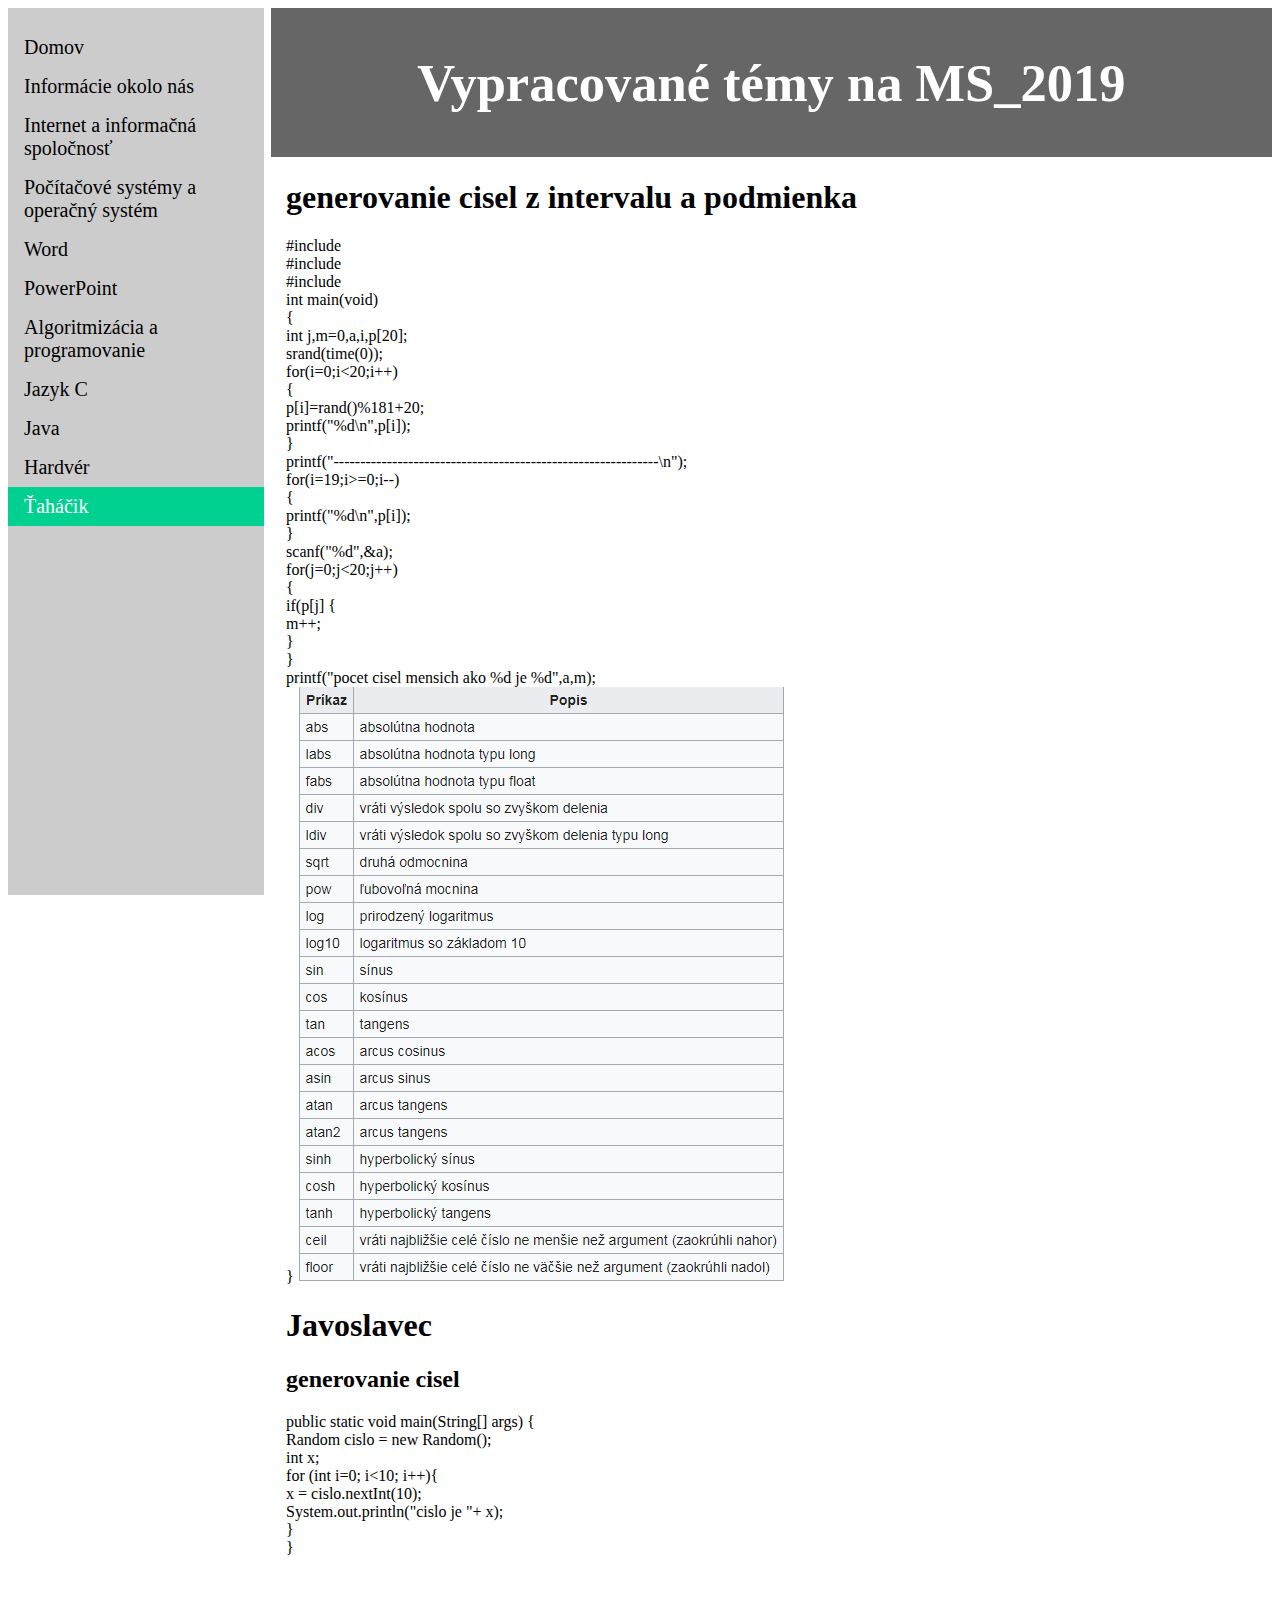
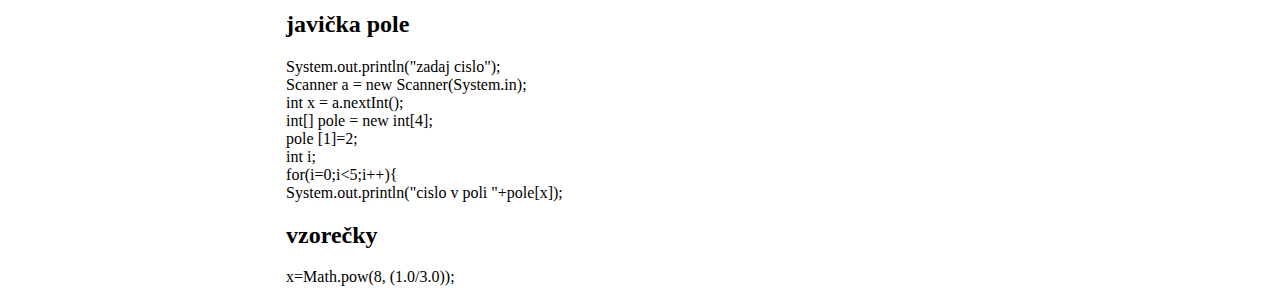
<file: ms_2019/tahacik.html>
<!DOCTYPE html>
<html lang='cs'>
  <head>
    <title></title>
    <meta charset='utf-8'>
    <meta name='description' content=''>
    <meta name='keywords' content=''>
    <meta name='author' content=''>
    <meta name='robots' content='all'>
    <!-- <meta http-equiv='X-UA-Compatible' content='IE=edge'> -->
    <link href='img/character-01.png' rel='shortcut icon' type='image/png'>
    <link rel="stylesheet" href="kaskady.css" type="text/css">
  </head>
  
  <body>
  <header>
  <h2>Vypracované témy na MS_2019</h2>
  </header>
  <nav>
  <ul>
    <li><a href="index.html">Domov</a></li>
    <li><a href="informacie.html">Informácie okolo nás</a></li>
    <li><a href="internet.html">Internet a informačná spoločnosť</a></li>
    <li><a href="osko.html">Počítačové systémy a operačný systém</a></li>
    <li><a href="word.html">Word</a></li>
    <li><a href="powerpoint.html">PowerPoint</a></li>
    <li><a href="programovanie.html">Algoritmizácia a programovanie </a></li>
    <li><a href="c.html">Jazyk C</a></li>
    <li><a href="java.html">Java</a></li>
    <li><a href="HW.html">Hardvér</a></li>
    <li><a class="active" href="tahacik.html">Ťaháčik</a></li>
  </ul>
  </nav>
  <article>
    <h1>generovanie cisel z intervalu a podmienka</h1>
    <p>
#include<stdio.h>   <br>
#include<math.h>                                                                            <br>
#include<time.h>                                                                                <br>

 
int main(void)                                                                                      <br>

{                                                                                                       <br>
	int j,m=0,a,i,p[20];                                                                                      <br>
	srand(time(0));                                                                                               <br>
	for(i=0;i<20;i++)                                                                                                 <br>
	{                                                                                                                     <br>
		p[i]=rand()%181+20;                                                                                                     <br>
		printf("%d\n",p[i]);                                                                                                        <br>
	}                                                                                                                                 <br>
	printf("-------------------------------------------------------------\n");                                                            <br>
	for(i=19;i>=0;i--)                                                                                                                        <br>
	{                                                                                                                                             <br>
		printf("%d\n",p[i]);                                                                                                                            <br>
	}                                                                                                                                                     <br>
	scanf("%d",&a);                                                                                                                                           <br>
	                                                                                                                                                              
	for(j=0;j<20;j++)                                                                                  <br>
	{                                                                                                      <br>
		if(p[j]<a)                                                                                               <br>
		{                                                                                                            <br>
			m++;                                                                                                           <br>
		}                                                                                                                    <br>
	}                                                                                                                          <br>
	printf("pocet cisel mensich ako %d je %d",a,m);                                                                                <br>
	
}
<img src="img/tabulka.png" alt="tabulka.png, 21kB" title="tabulka" border="0" height="595" width="489"><br>  
 </p>
<h1>Javoslavec</h1>
<h2>generovanie cisel</h2>
<p>
    public static void main(String[] args) {     <br>
    Random cislo = new Random();                 <br>
    int x;                                           <br>
    
    for (int i=0; i<10; i++){                            <br>
        x = cislo.nextInt(10);                               <br>
        System.out.println("cislo je "+ x);                      <br>
    }                                                                <br>
    
    }                                                                    <br>
</p>                                                                                                                                    <br>
      
<h2>javička pole</h2> 
    System.out.println("zadaj cislo");   <br>
    Scanner a = new Scanner(System.in);            <br>
    int x = a.nextInt();                               <br>
    int[] pole = new int[4];                               <br>
    pole [1]=2;                                                <br>
    int i;                                                         <br>
    for(i=0;i<5;i++){                                                  <br>
        System.out.println("cislo v poli "+pole[x]);                       <br>
        <h2>vzorečky</h2>
        x=Math.pow(8, (1.0/3.0)); <br>

  </article>
   
  </body>
  


</html>
</file>
<file: ms_2019/kaskady.css>
header {
  background-color: #666;
  padding: 1px; 
  text-align: center;
  font-size: 35px;
  color: white;
  margin-left: 20.8%;

}
nav {
  width: 20%;
  height: 98.5%;
  font-size: 20px; 
  background: #ccc;
  margin-top: 8px;
  
  position: fixed;
  top:0;
}

nav ul {
  list-style-type: none;
  padding: 0;
}

li a {
  display: block;
  color: #000;
  padding: 8px 16px;
  text-decoration: none;
}
li a.active {
  background-color: rgb(0,208,144);
  color: white;
}

li a:hover {
  background-color: #555;
  color: white;
}
  
  article {
  padding: 0px 0px 0px 22%;

}
</file>
